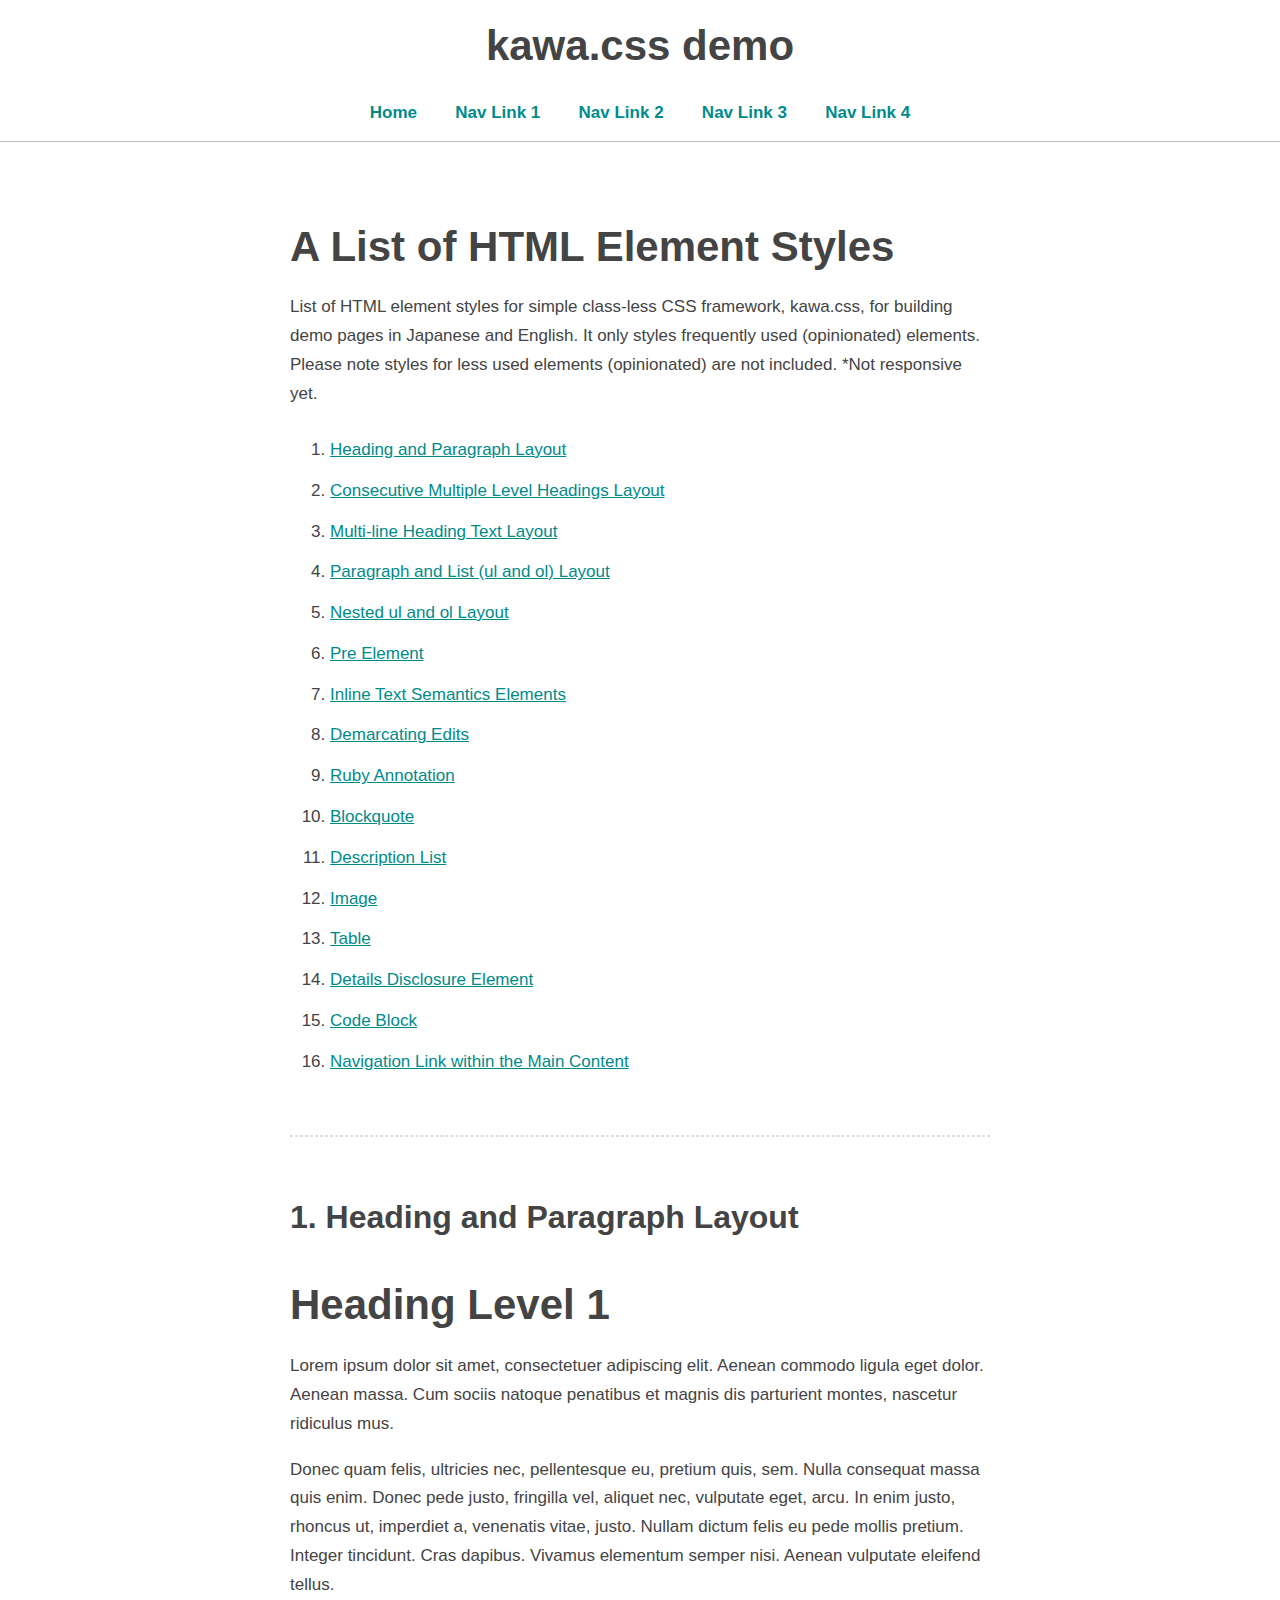
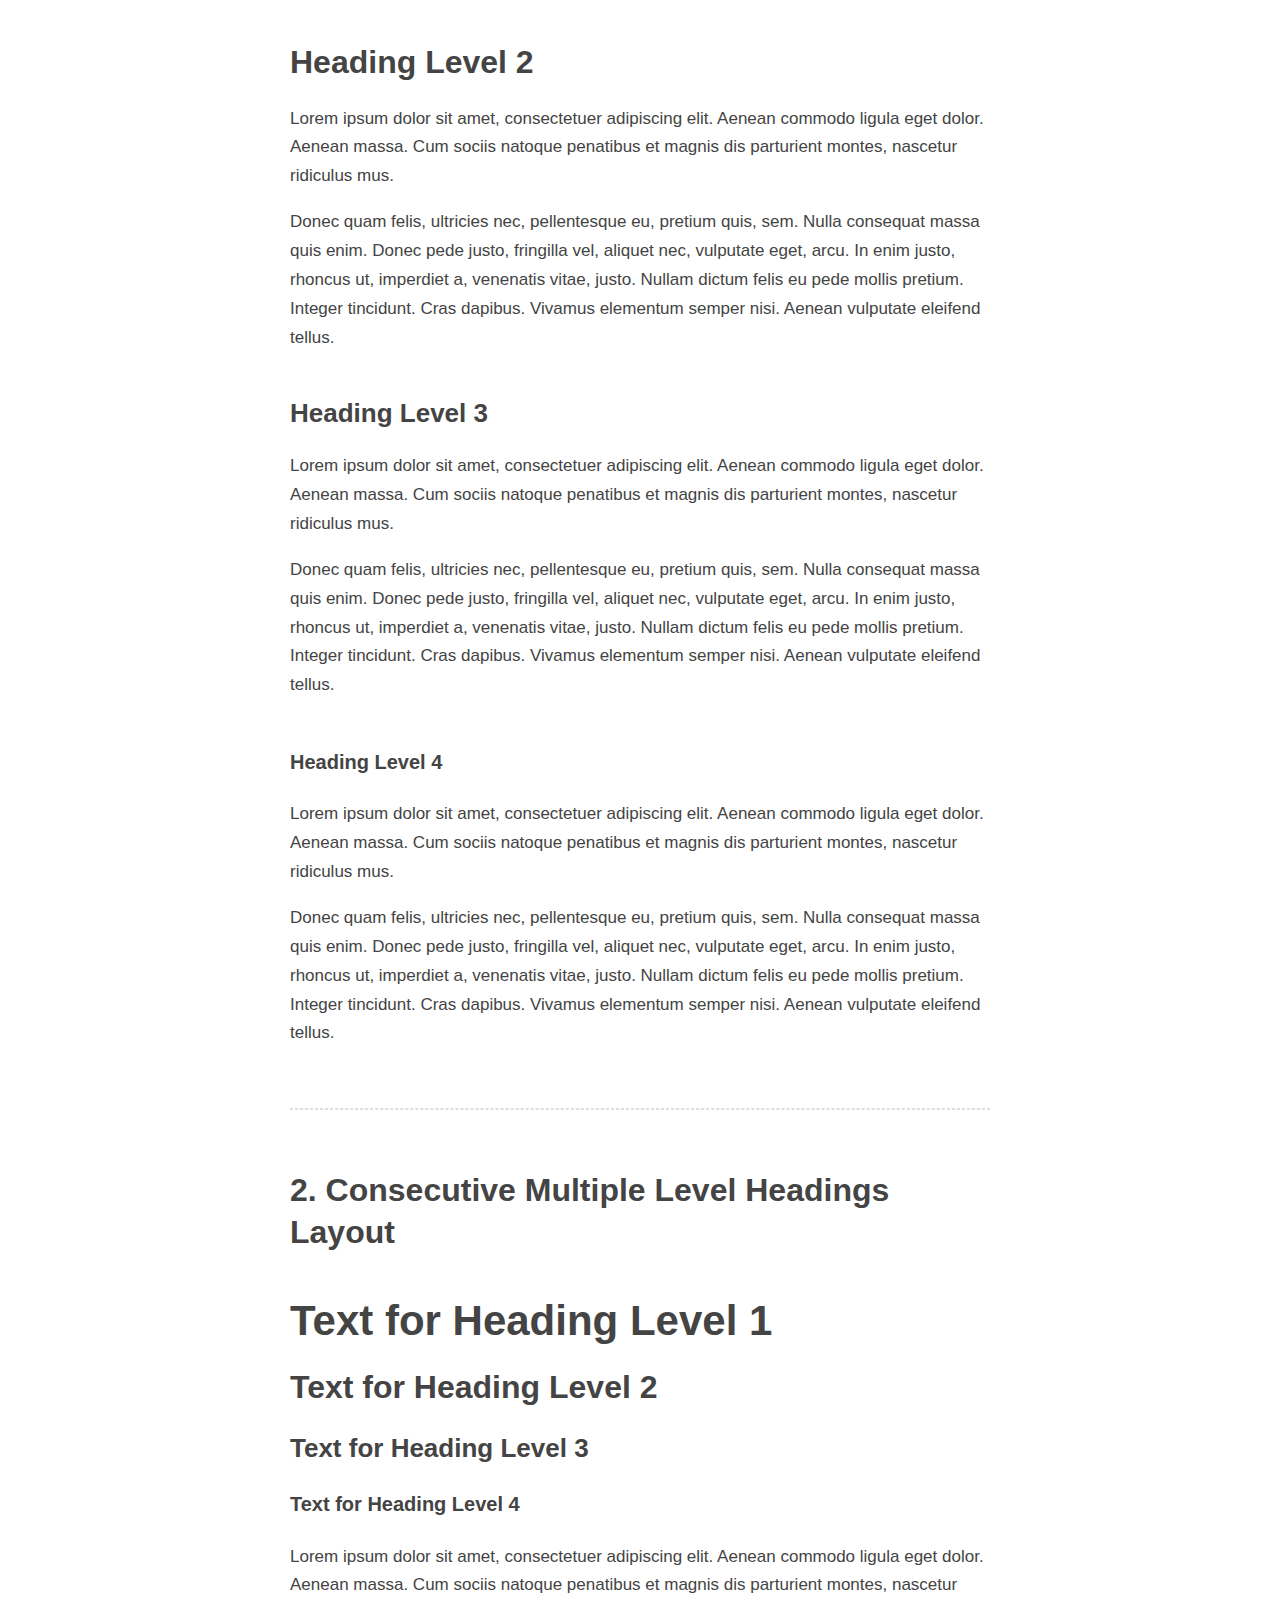
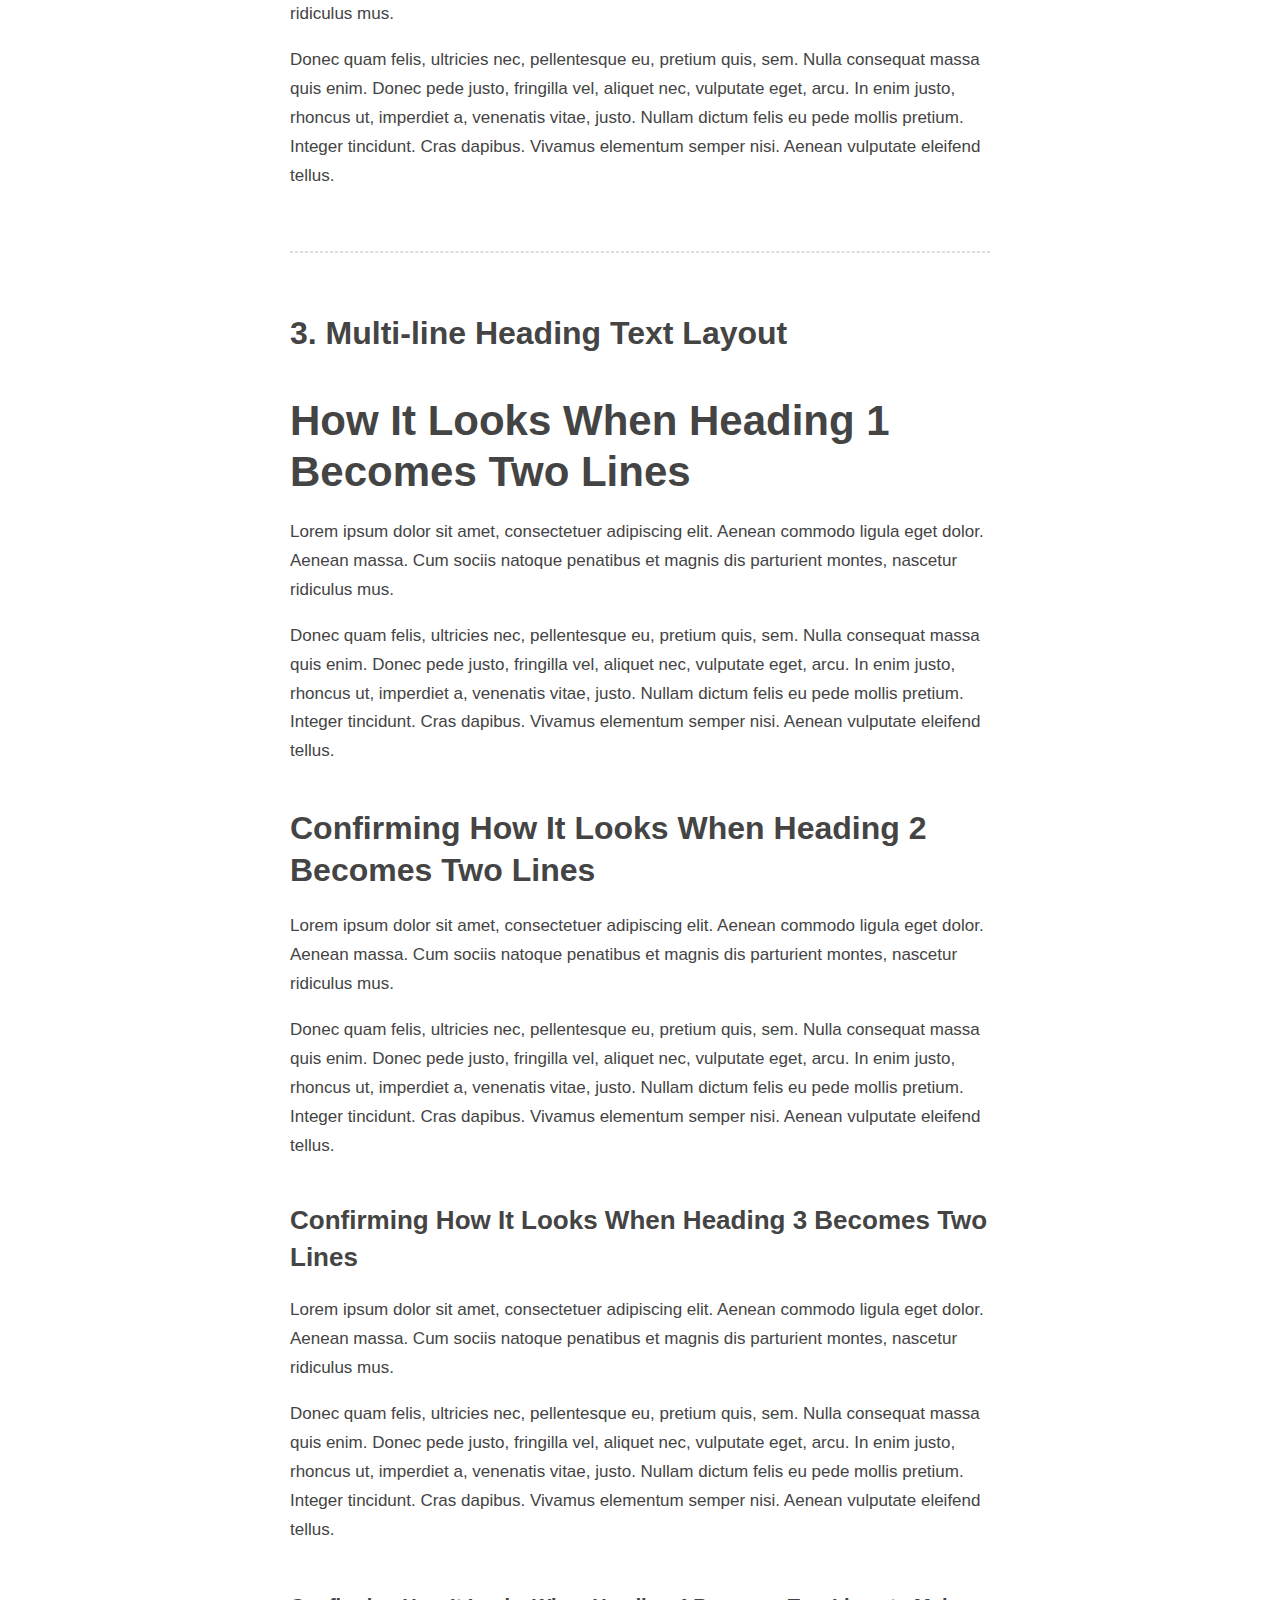
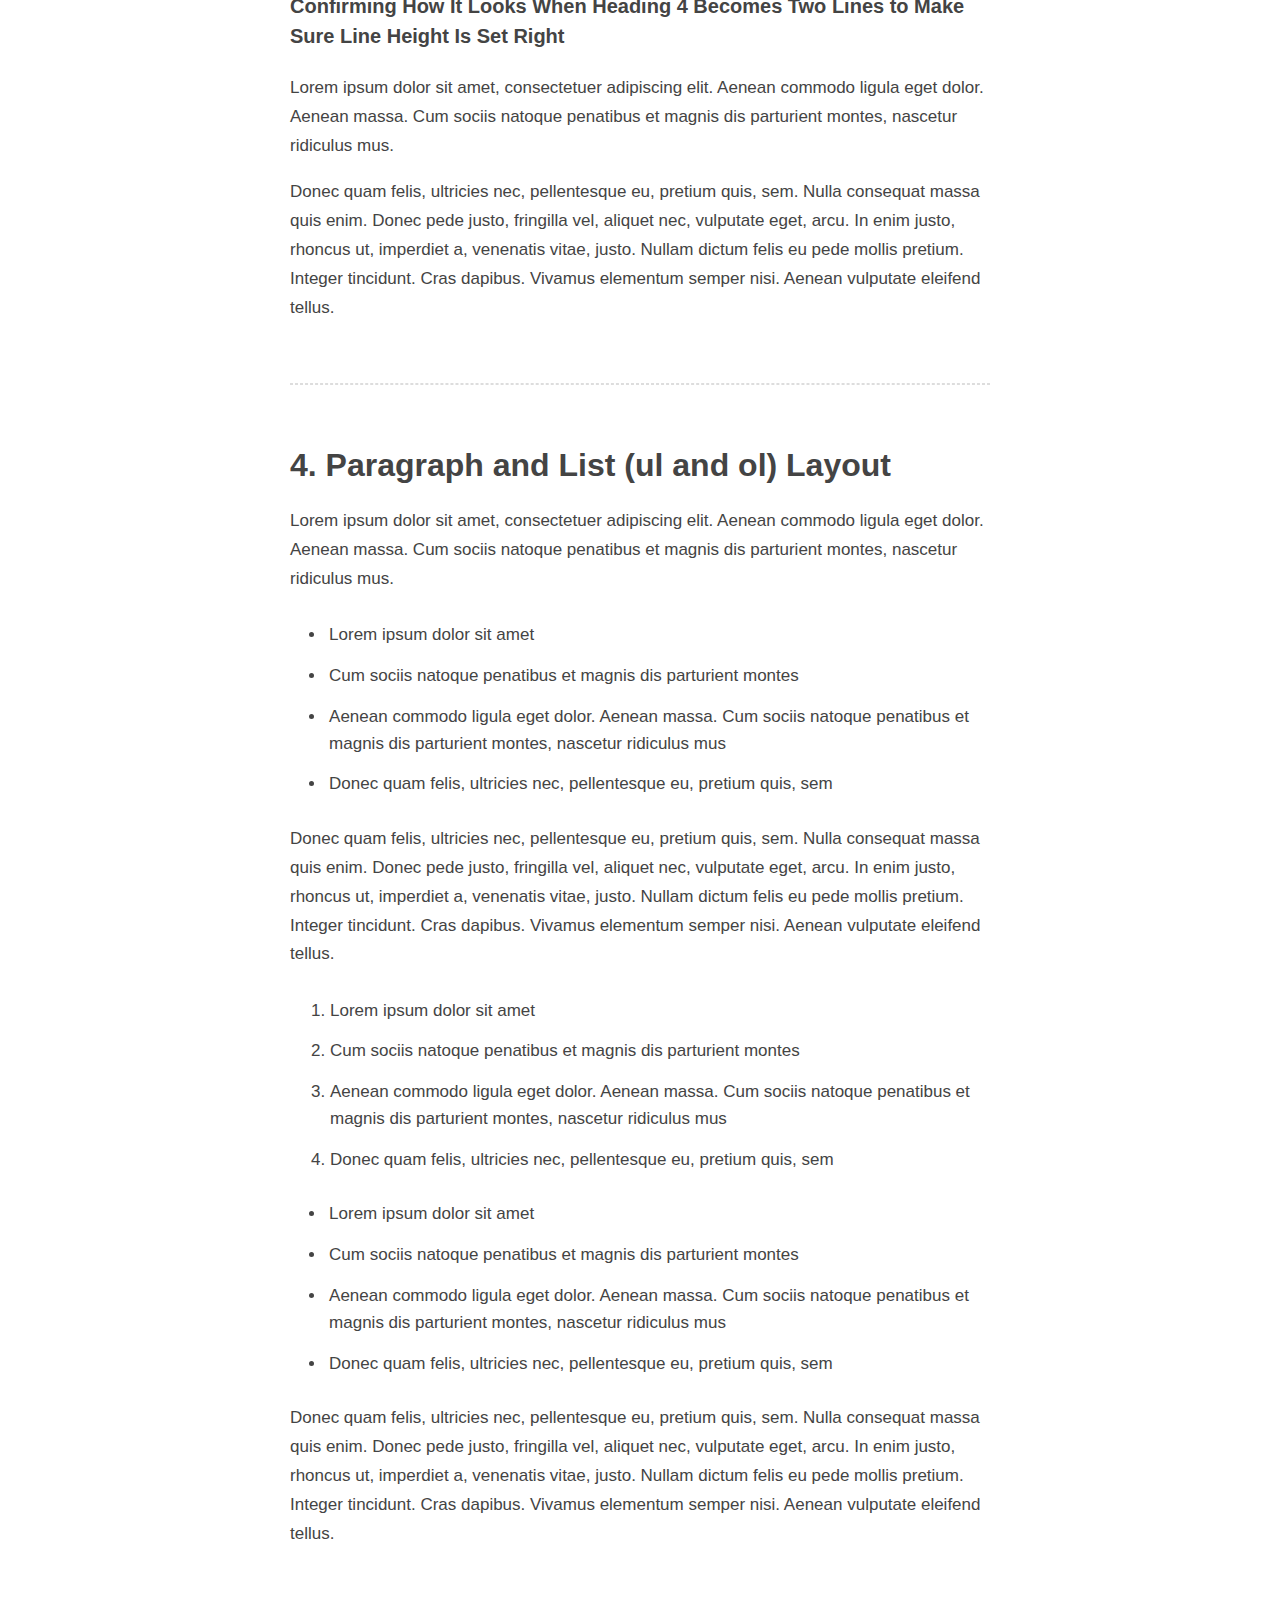
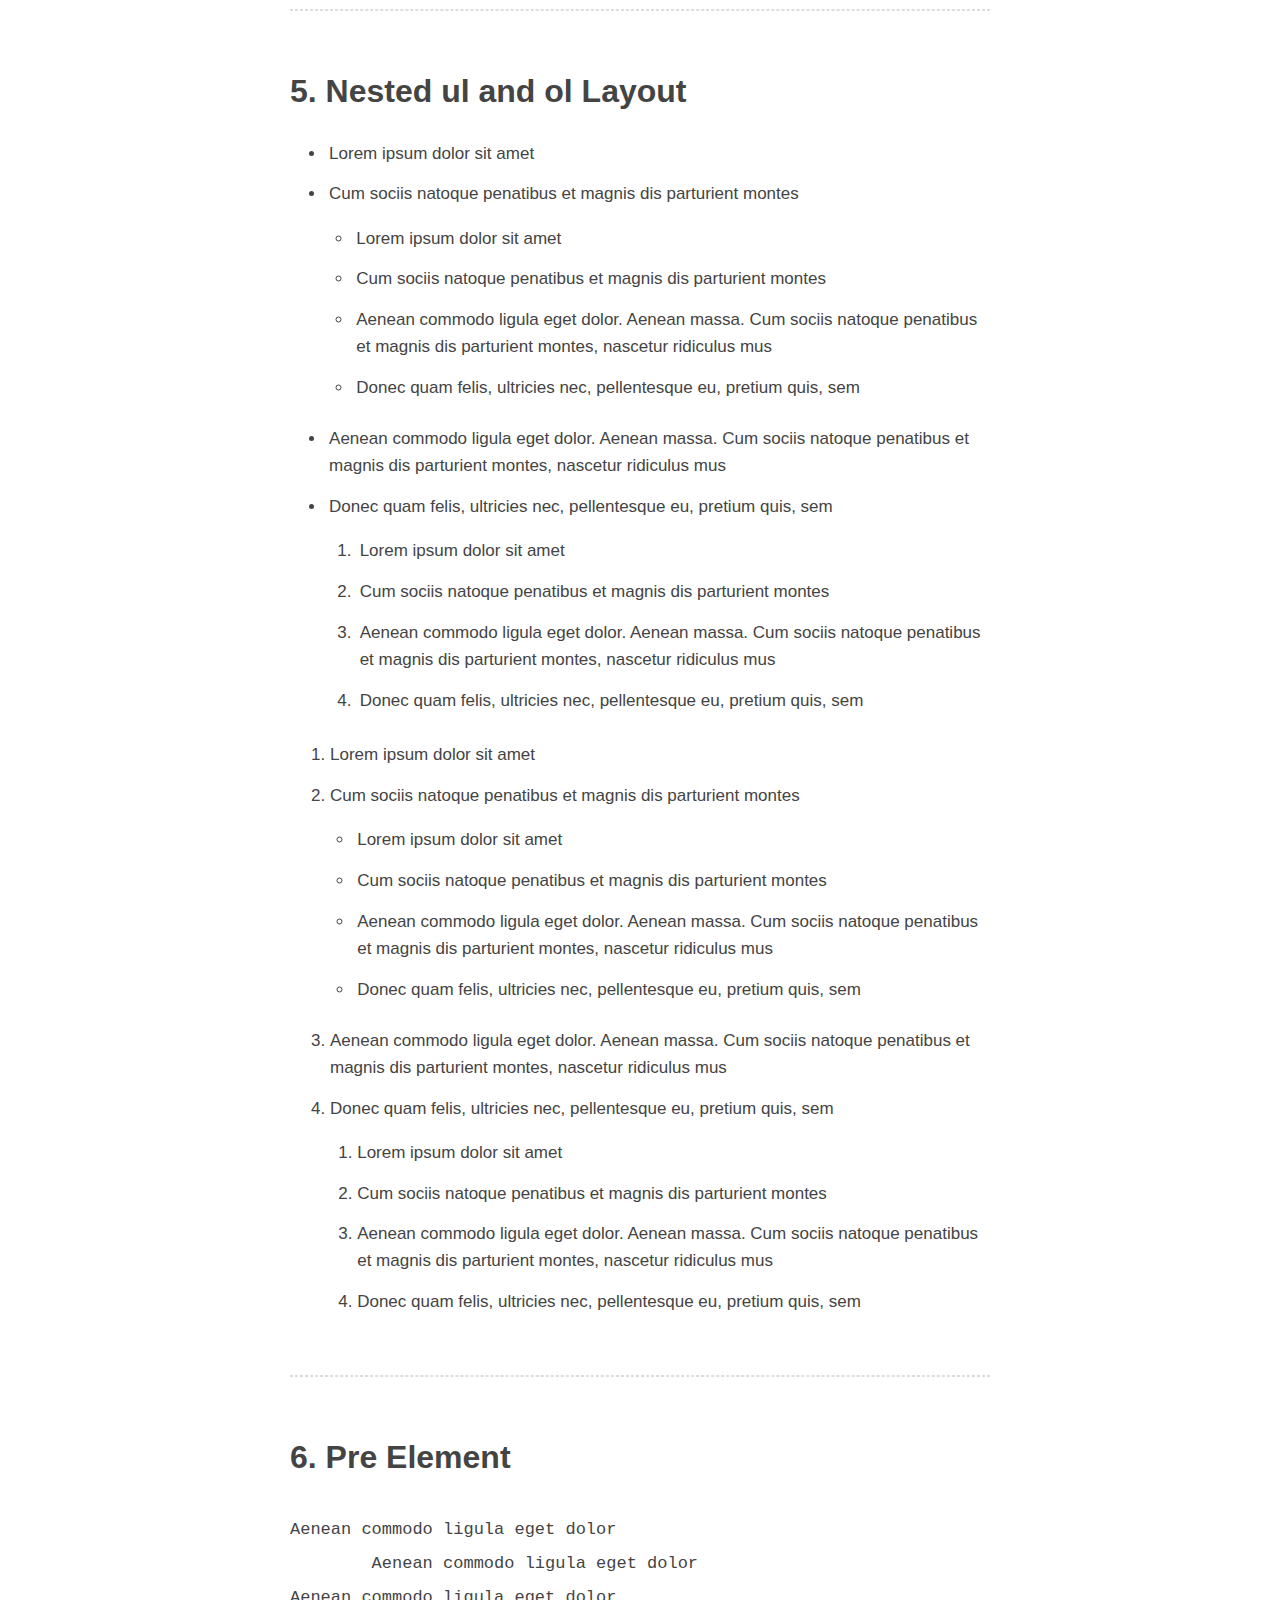
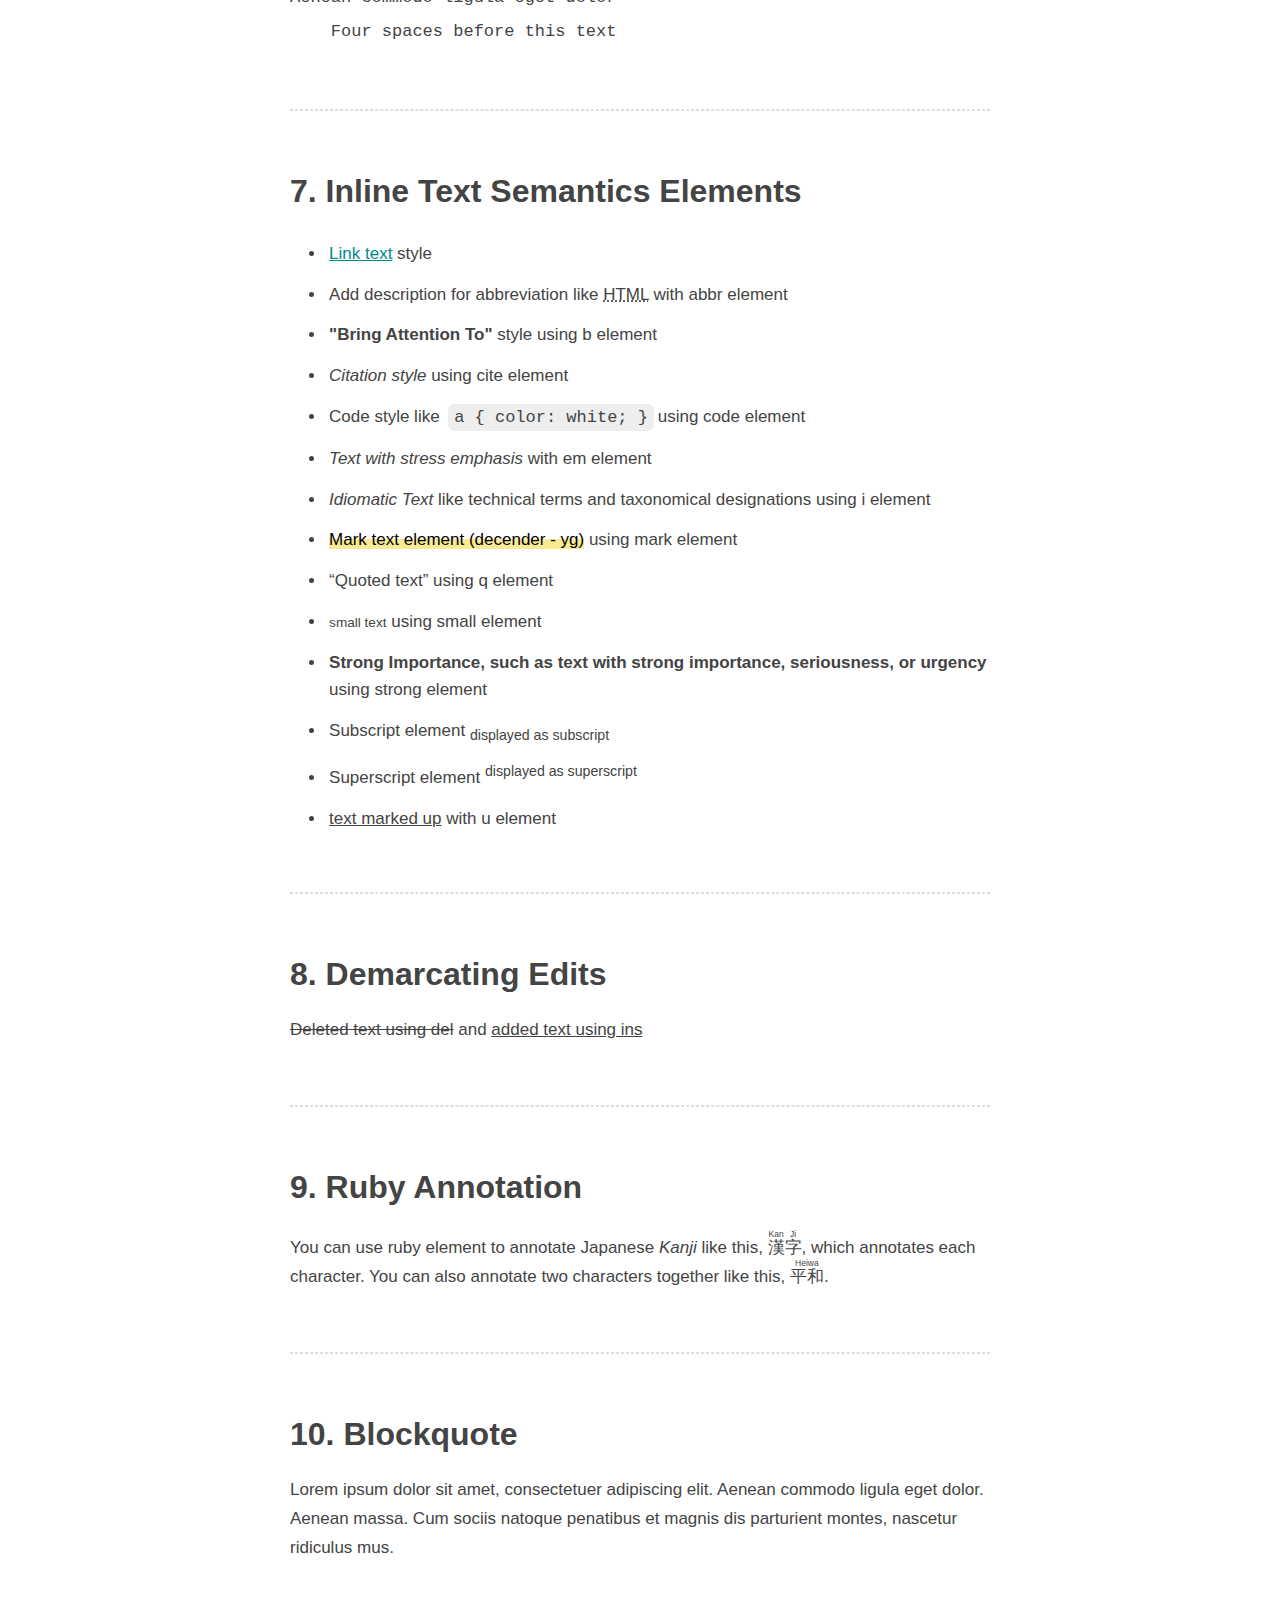
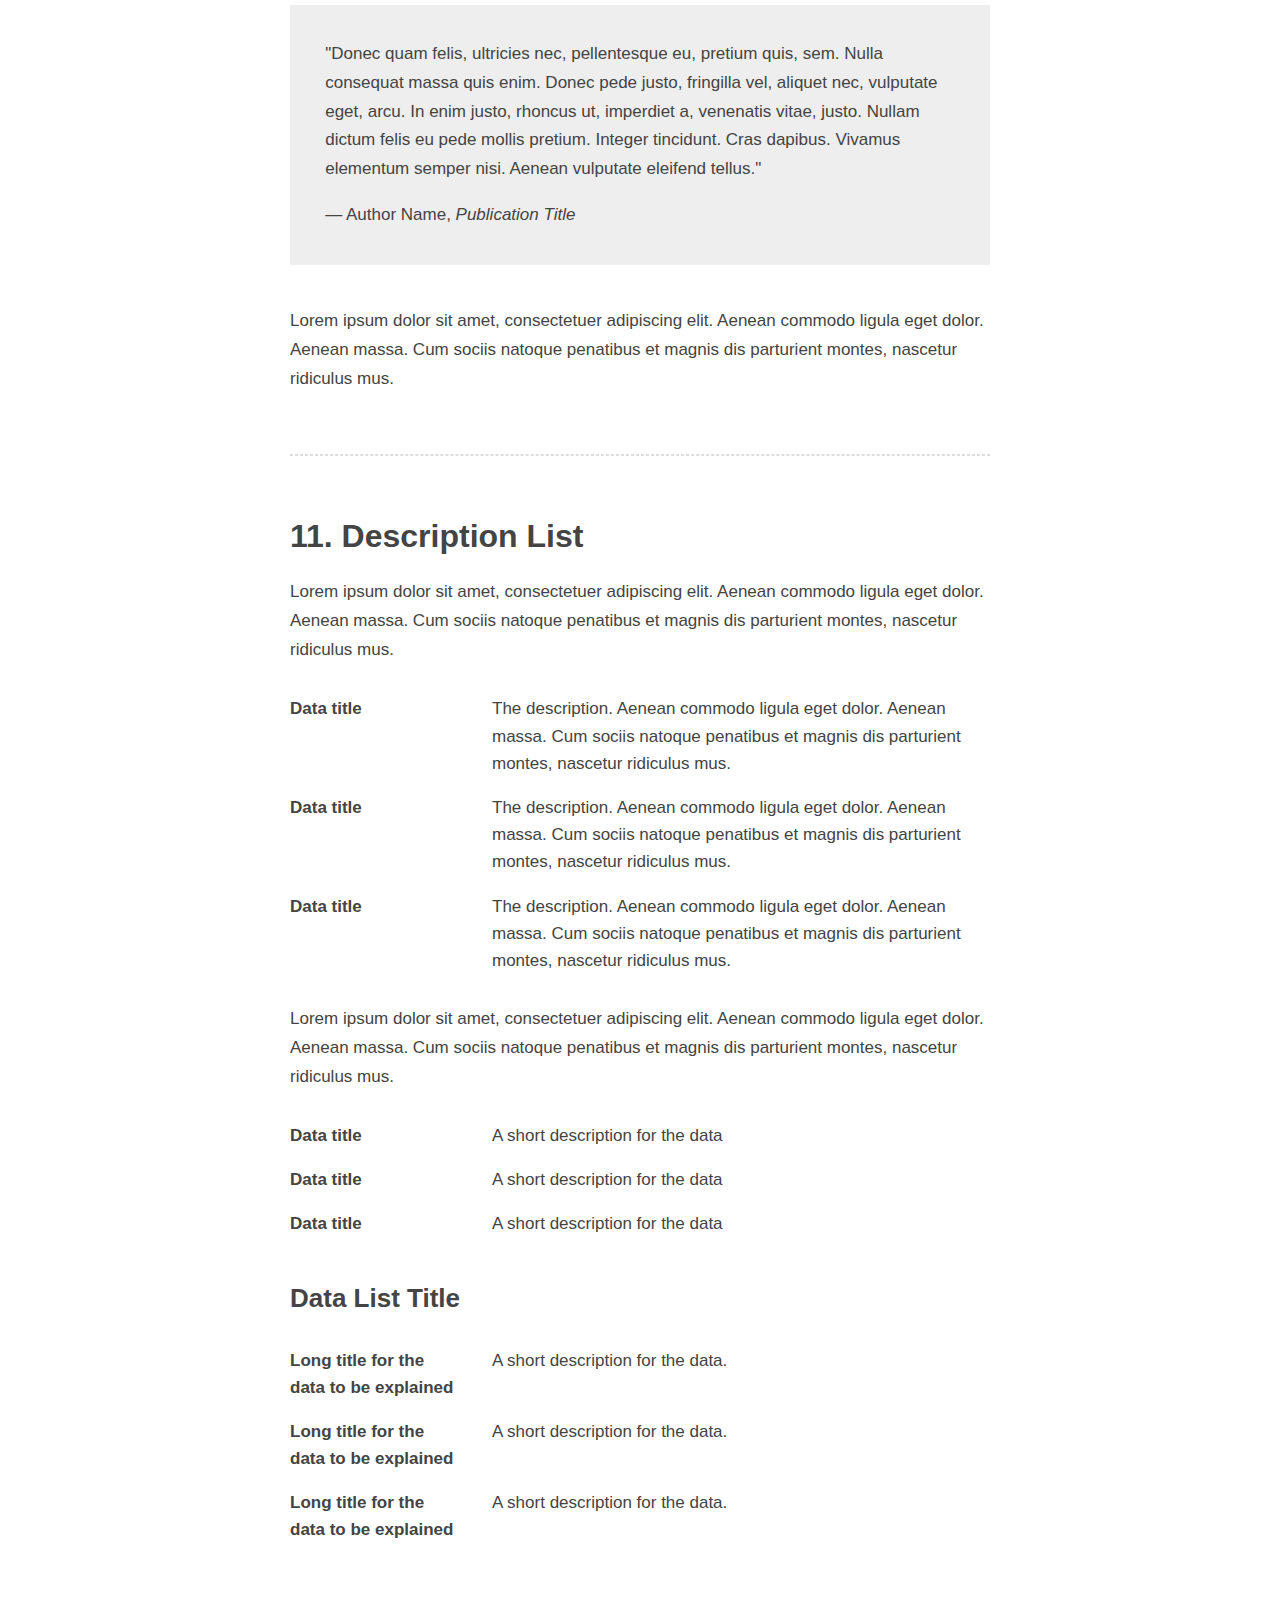
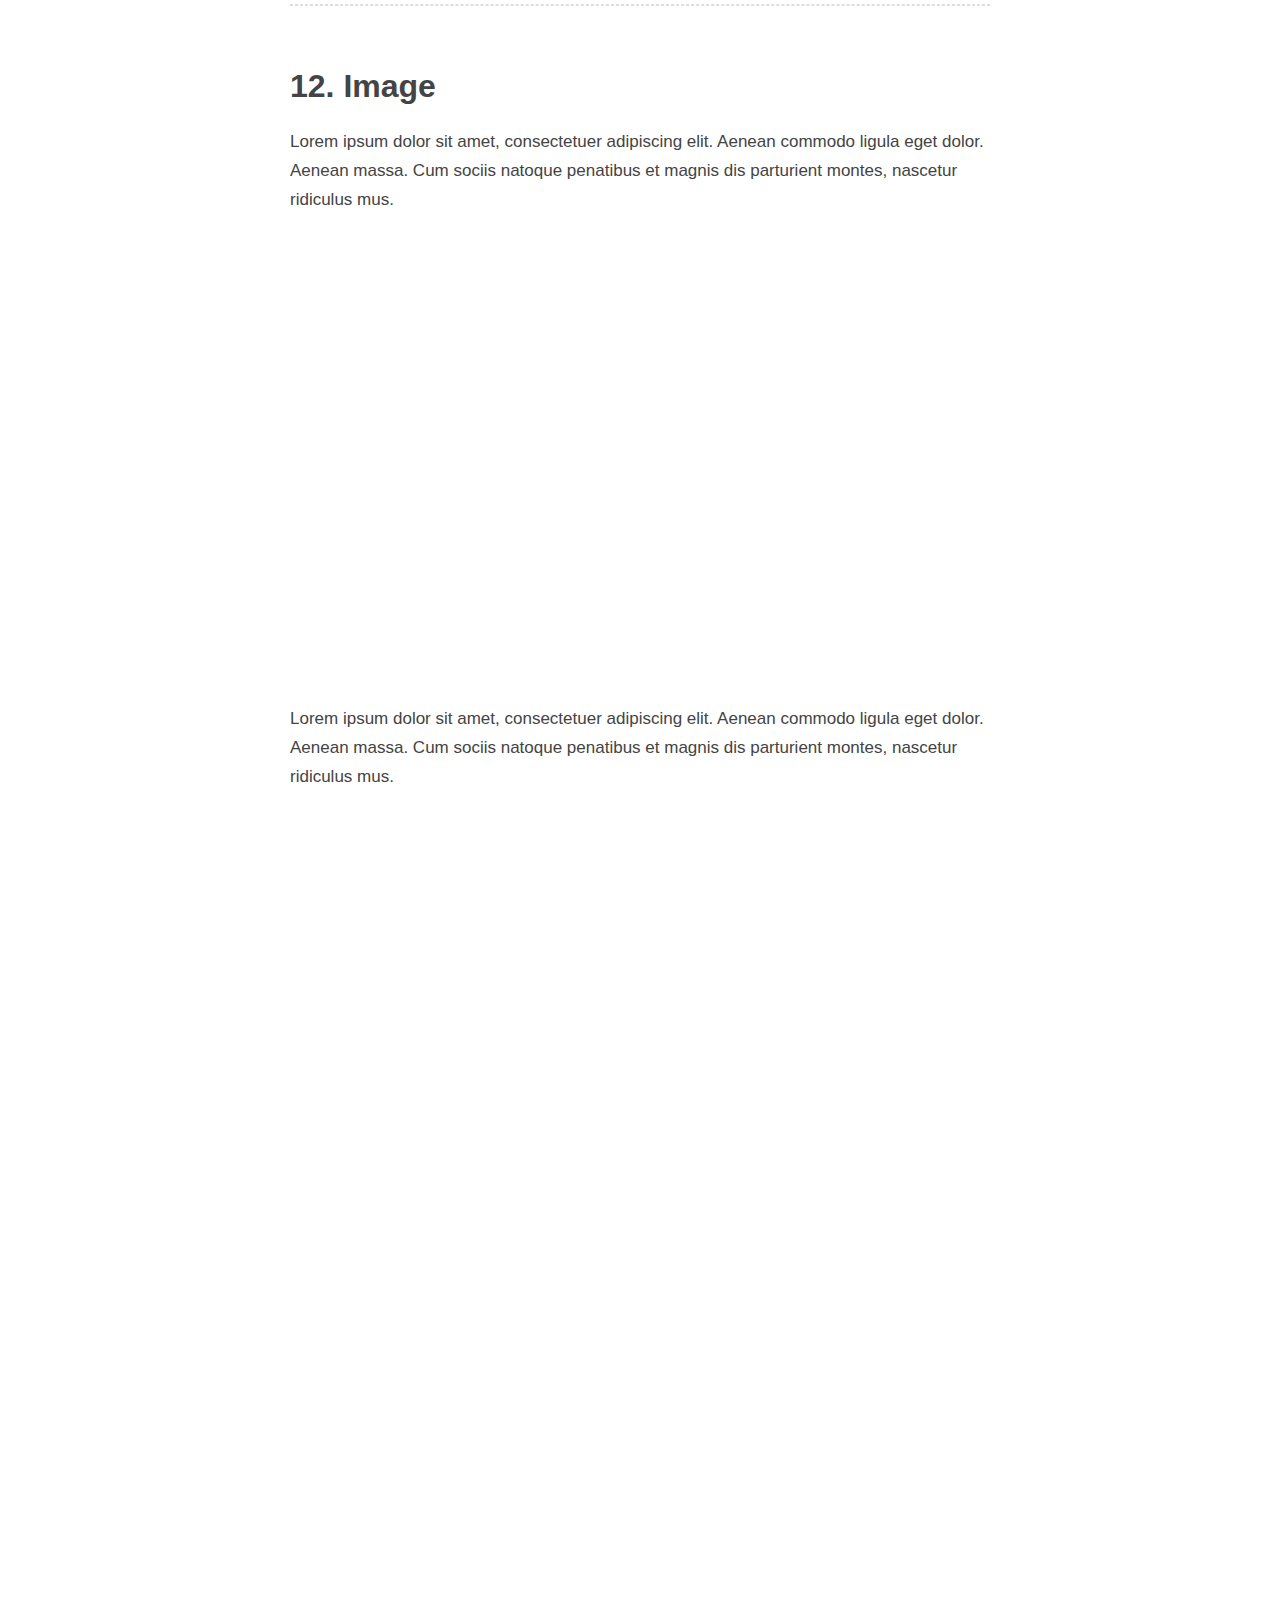
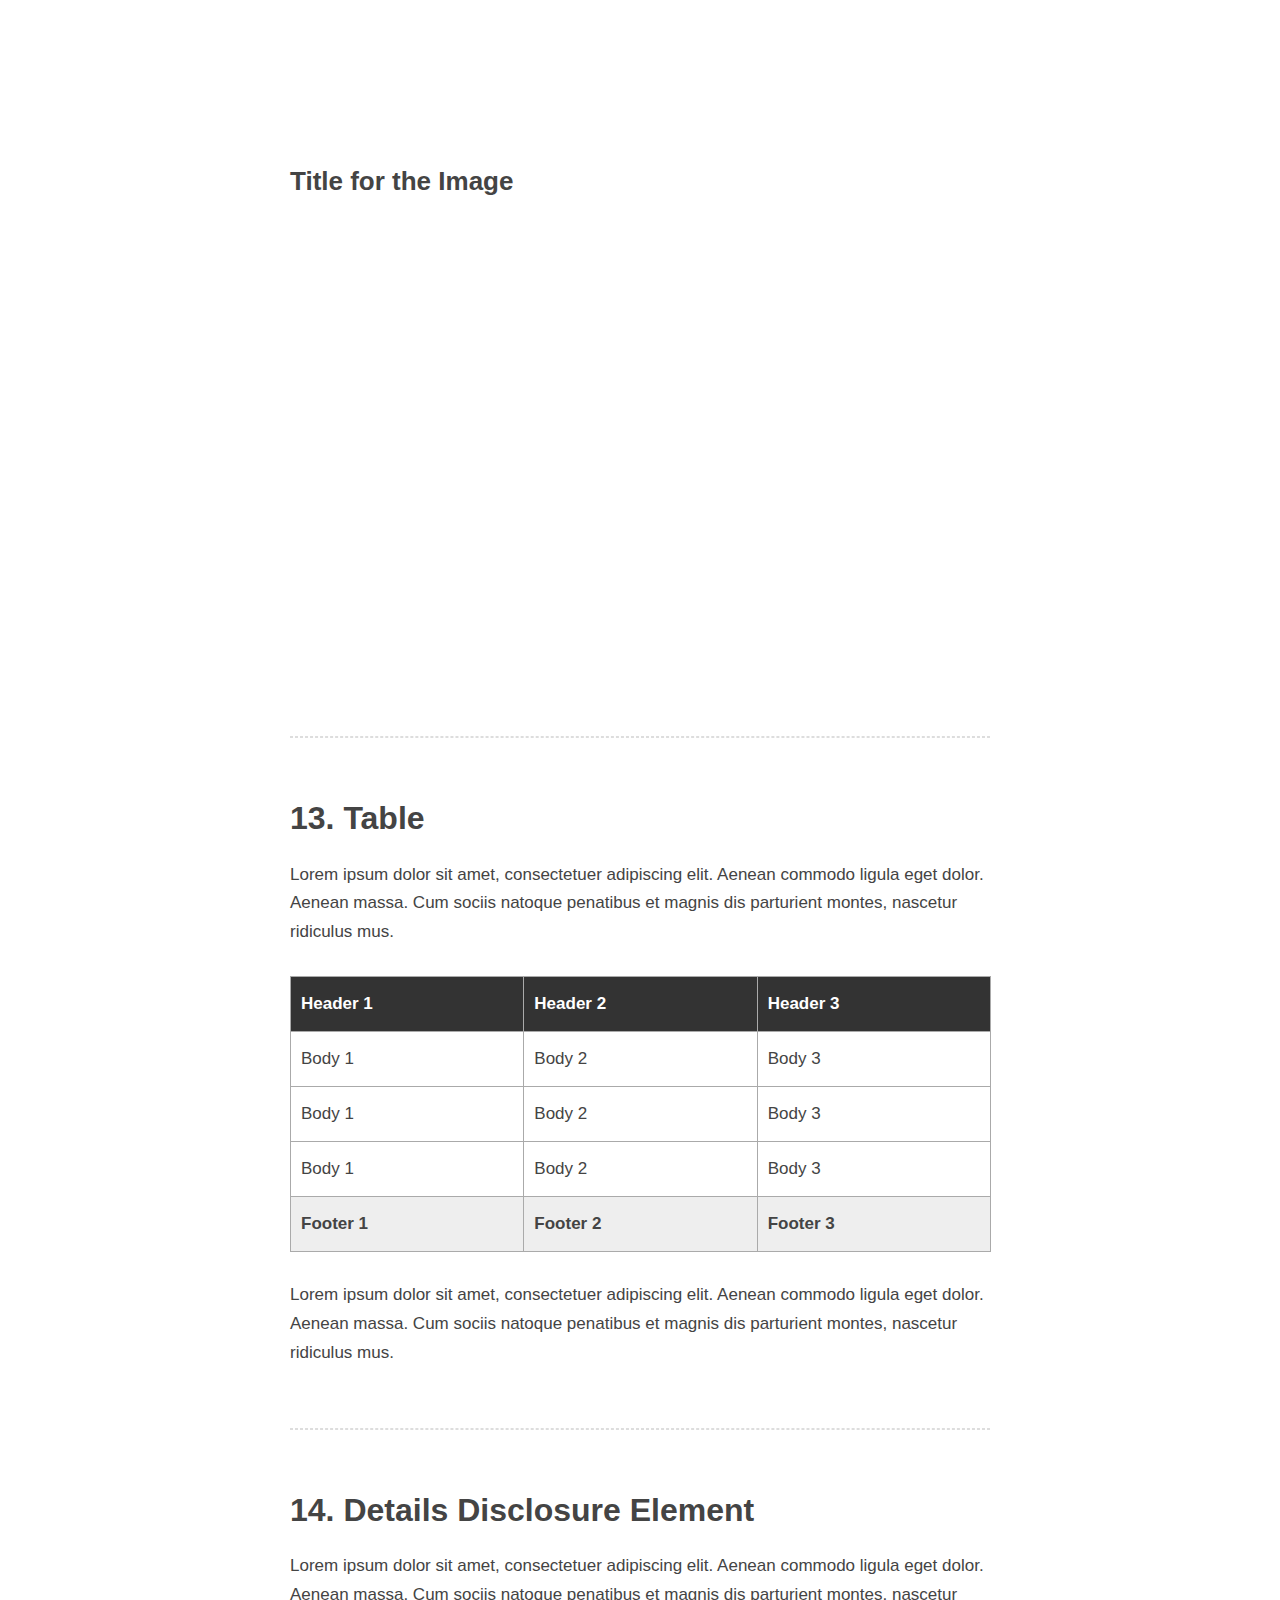
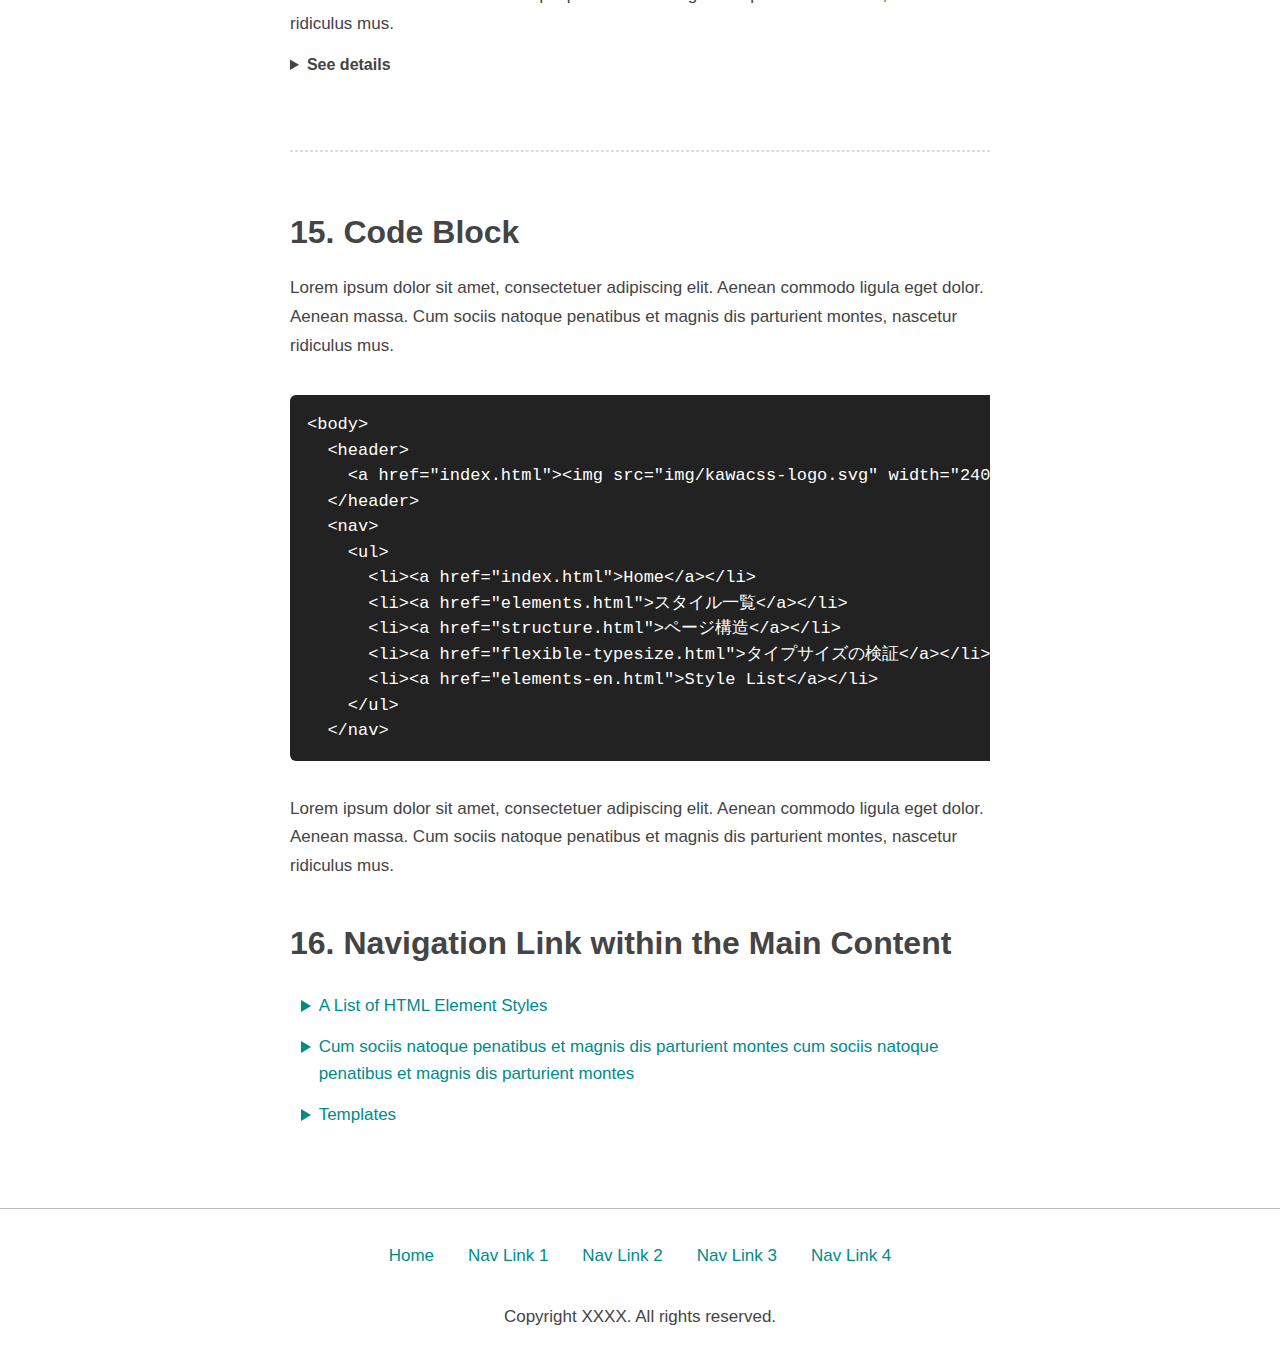
<file: demo-en.html>
<!DOCTYPE html>
<html lang="en">
<head>
	<meta charset="UTF-8">
	<meta name="viewport" content="width=device-width,initial-scale=1">
  <title>A List of HTML Element Styles - kawa.css</title>
  <link rel="stylesheet" href="css/kawa.min.css">
</head>
<body>
  <header>
    <h1>kawa.css demo</h1>
  </header>
  <nav>
    <ul>
      <li><a href="#">Home</a></li>
      <li><a href="#">Nav Link 1</a></li>
      <li><a href="#">Nav Link 2</a></li>
      <li><a href="#">Nav Link 3</a></li>
      <li><a href="#">Nav Link 4</a></li>
    </ul>
  </nav>
  <main>
    <section>
      <h1>A List of HTML Element Styles</h1>
      <p>List of HTML element styles for simple class-less CSS framework, kawa.css, for building demo pages in Japanese and English. It only styles frequently used (opinionated) elements. Please note styles for less used elements (opinionated) are not included. *Not responsive yet.</p>
      <ol>
        <li><a href="#sec01">Heading and Paragraph Layout</a></li>
        <li><a href="#sec02">Consecutive Multiple Level Headings Layout</a></li>
        <li><a href="#sec03">Multi-line Heading Text Layout</a></li>
        <li><a href="#sec04">Paragraph and List (ul and ol) Layout</a></li>
        <li><a href="#sec05">Nested ul and ol Layout</a></li>
        <li><a href="#sec06">Pre Element</a></li>
        <li><a href="#sec07">Inline Text Semantics Elements</a></li>
        <li><a href="#sec08">Demarcating Edits</a></li>
        <li><a href="#sec09">Ruby Annotation</a></li>
        <li><a href="#sec10">Blockquote</a></li>
        <li><a href="#sec11">Description List</a></li>
        <li><a href="#sec12">Image</a></li>
        <li><a href="#sec13">Table</a></li>
        <li><a href="#sec14">Details Disclosure Element</a></li>
        <li><a href="#sec15">Code Block</a></li>
        <li><a href="#sec16">Navigation Link within the Main Content</a></li>
      </ol>
      <hr>
      <h2 id="sec01">1. Heading and Paragraph Layout</h2>
      <h1>Heading Level 1</h1>
      <p>Lorem ipsum dolor sit amet, consectetuer adipiscing elit. Aenean commodo ligula eget dolor. Aenean massa. Cum sociis natoque penatibus et magnis dis parturient montes, nascetur ridiculus mus.</p>
      <p>Donec quam felis, ultricies nec, pellentesque eu, pretium quis, sem. Nulla consequat massa quis enim. Donec pede justo, fringilla vel, aliquet nec, vulputate eget, arcu. In enim justo, rhoncus ut, imperdiet a, venenatis vitae, justo. Nullam dictum felis eu pede mollis pretium. Integer tincidunt. Cras dapibus. Vivamus elementum semper nisi. Aenean vulputate eleifend tellus.</p>
      <h2>Heading Level 2</h2>
      <p>Lorem ipsum dolor sit amet, consectetuer adipiscing elit. Aenean commodo ligula eget dolor. Aenean massa. Cum sociis natoque penatibus et magnis dis parturient montes, nascetur ridiculus mus.</p>
      <p>Donec quam felis, ultricies nec, pellentesque eu, pretium quis, sem. Nulla consequat massa quis enim. Donec pede justo, fringilla vel, aliquet nec, vulputate eget, arcu. In enim justo, rhoncus ut, imperdiet a, venenatis vitae, justo. Nullam dictum felis eu pede mollis pretium. Integer tincidunt. Cras dapibus. Vivamus elementum semper nisi. Aenean vulputate eleifend tellus.</p>
      <h3>Heading Level 3</h3>
      <p>Lorem ipsum dolor sit amet, consectetuer adipiscing elit. Aenean commodo ligula eget dolor. Aenean massa. Cum sociis natoque penatibus et magnis dis parturient montes, nascetur ridiculus mus.</p>
      <p>Donec quam felis, ultricies nec, pellentesque eu, pretium quis, sem. Nulla consequat massa quis enim. Donec pede justo, fringilla vel, aliquet nec, vulputate eget, arcu. In enim justo, rhoncus ut, imperdiet a, venenatis vitae, justo. Nullam dictum felis eu pede mollis pretium. Integer tincidunt. Cras dapibus. Vivamus elementum semper nisi. Aenean vulputate eleifend tellus.</p>
      <h4>Heading Level 4</h4>
      <p>Lorem ipsum dolor sit amet, consectetuer adipiscing elit. Aenean commodo ligula eget dolor. Aenean massa. Cum sociis natoque penatibus et magnis dis parturient montes, nascetur ridiculus mus.</p>
      <p>Donec quam felis, ultricies nec, pellentesque eu, pretium quis, sem. Nulla consequat massa quis enim. Donec pede justo, fringilla vel, aliquet nec, vulputate eget, arcu. In enim justo, rhoncus ut, imperdiet a, venenatis vitae, justo. Nullam dictum felis eu pede mollis pretium. Integer tincidunt. Cras dapibus. Vivamus elementum semper nisi. Aenean vulputate eleifend tellus.</p>
      <hr>
      <h2 id="sec02">2. Consecutive Multiple Level Headings Layout</h2>
      <h1>Text for Heading Level 1</h1>
      <h2>Text for Heading Level 2</h2>
      <h3>Text for Heading Level 3</h3>
      <h4>Text for Heading Level 4</h4>
      <p>Lorem ipsum dolor sit amet, consectetuer adipiscing elit. Aenean commodo ligula eget dolor. Aenean massa. Cum sociis natoque penatibus et magnis dis parturient montes, nascetur ridiculus mus.</p>
      <p>Donec quam felis, ultricies nec, pellentesque eu, pretium quis, sem. Nulla consequat massa quis enim. Donec pede justo, fringilla vel, aliquet nec, vulputate eget, arcu. In enim justo, rhoncus ut, imperdiet a, venenatis vitae, justo. Nullam dictum felis eu pede mollis pretium. Integer tincidunt. Cras dapibus. Vivamus elementum semper nisi. Aenean vulputate eleifend tellus.</p>
      <hr>
      <h2 id="sec03">3. Multi-line Heading Text Layout</h2>
      <h1>How It Looks When Heading 1 Becomes Two Lines</h1>
      <p>Lorem ipsum dolor sit amet, consectetuer adipiscing elit. Aenean commodo ligula eget dolor. Aenean massa. Cum sociis natoque penatibus et magnis dis parturient montes, nascetur ridiculus mus.</p>
      <p>Donec quam felis, ultricies nec, pellentesque eu, pretium quis, sem. Nulla consequat massa quis enim. Donec pede justo, fringilla vel, aliquet nec, vulputate eget, arcu. In enim justo, rhoncus ut, imperdiet a, venenatis vitae, justo. Nullam dictum felis eu pede mollis pretium. Integer tincidunt. Cras dapibus. Vivamus elementum semper nisi. Aenean vulputate eleifend tellus.</p>
      <h2>Confirming How It Looks When Heading 2 Becomes Two Lines</h2>
      <p>Lorem ipsum dolor sit amet, consectetuer adipiscing elit. Aenean commodo ligula eget dolor. Aenean massa. Cum sociis natoque penatibus et magnis dis parturient montes, nascetur ridiculus mus.</p>
      <p>Donec quam felis, ultricies nec, pellentesque eu, pretium quis, sem. Nulla consequat massa quis enim. Donec pede justo, fringilla vel, aliquet nec, vulputate eget, arcu. In enim justo, rhoncus ut, imperdiet a, venenatis vitae, justo. Nullam dictum felis eu pede mollis pretium. Integer tincidunt. Cras dapibus. Vivamus elementum semper nisi. Aenean vulputate eleifend tellus.</p>
      <h3>Confirming How It Looks When Heading 3 Becomes Two Lines</h3>
      <p>Lorem ipsum dolor sit amet, consectetuer adipiscing elit. Aenean commodo ligula eget dolor. Aenean massa. Cum sociis natoque penatibus et magnis dis parturient montes, nascetur ridiculus mus.</p>
      <p>Donec quam felis, ultricies nec, pellentesque eu, pretium quis, sem. Nulla consequat massa quis enim. Donec pede justo, fringilla vel, aliquet nec, vulputate eget, arcu. In enim justo, rhoncus ut, imperdiet a, venenatis vitae, justo. Nullam dictum felis eu pede mollis pretium. Integer tincidunt. Cras dapibus. Vivamus elementum semper nisi. Aenean vulputate eleifend tellus.</p>
      <h4>Confirming How It Looks When Heading 4 Becomes Two Lines to Make Sure Line Height Is Set Right</h4>
      <p>Lorem ipsum dolor sit amet, consectetuer adipiscing elit. Aenean commodo ligula eget dolor. Aenean massa. Cum sociis natoque penatibus et magnis dis parturient montes, nascetur ridiculus mus.</p>
      <p>Donec quam felis, ultricies nec, pellentesque eu, pretium quis, sem. Nulla consequat massa quis enim. Donec pede justo, fringilla vel, aliquet nec, vulputate eget, arcu. In enim justo, rhoncus ut, imperdiet a, venenatis vitae, justo. Nullam dictum felis eu pede mollis pretium. Integer tincidunt. Cras dapibus. Vivamus elementum semper nisi. Aenean vulputate eleifend tellus.</p>
      <hr>
      <h2 id="sec04">4. Paragraph and List (ul and ol) Layout</h2>
      <p>Lorem ipsum dolor sit amet, consectetuer adipiscing elit. Aenean commodo ligula eget dolor. Aenean massa. Cum sociis natoque penatibus et magnis dis parturient montes, nascetur ridiculus mus.</p>
      <ul>
        <li>Lorem ipsum dolor sit amet</li>
        <li>Cum sociis natoque penatibus et magnis dis parturient montes</li>
        <li>Aenean commodo ligula eget dolor. Aenean massa. Cum sociis natoque penatibus et magnis dis parturient montes, nascetur ridiculus mus</li>
        <li>Donec quam felis, ultricies nec, pellentesque eu, pretium quis, sem</li>
      </ul>
      <p>Donec quam felis, ultricies nec, pellentesque eu, pretium quis, sem. Nulla consequat massa quis enim. Donec pede justo, fringilla vel, aliquet nec, vulputate eget, arcu. In enim justo, rhoncus ut, imperdiet a, venenatis vitae, justo. Nullam dictum felis eu pede mollis pretium. Integer tincidunt. Cras dapibus. Vivamus elementum semper nisi. Aenean vulputate eleifend tellus.</p>
      <ol>
        <li>Lorem ipsum dolor sit amet</li>
        <li>Cum sociis natoque penatibus et magnis dis parturient montes</li>
        <li>Aenean commodo ligula eget dolor. Aenean massa. Cum sociis natoque penatibus et magnis dis parturient montes, nascetur ridiculus mus</li>
        <li>Donec quam felis, ultricies nec, pellentesque eu, pretium quis, sem</li>
      </ol>
      <ul>
        <li>Lorem ipsum dolor sit amet</li>
        <li>Cum sociis natoque penatibus et magnis dis parturient montes</li>
        <li>Aenean commodo ligula eget dolor. Aenean massa. Cum sociis natoque penatibus et magnis dis parturient montes, nascetur ridiculus mus</li>
        <li>Donec quam felis, ultricies nec, pellentesque eu, pretium quis, sem</li>
      </ul>
      <p>Donec quam felis, ultricies nec, pellentesque eu, pretium quis, sem. Nulla consequat massa quis enim. Donec pede justo, fringilla vel, aliquet nec, vulputate eget, arcu. In enim justo, rhoncus ut, imperdiet a, venenatis vitae, justo. Nullam dictum felis eu pede mollis pretium. Integer tincidunt. Cras dapibus. Vivamus elementum semper nisi. Aenean vulputate eleifend tellus.</p>
      <hr>
      <h2 id="sec05">5. Nested ul and ol Layout</h2>
      <ul>
        <li>Lorem ipsum dolor sit amet</li>
        <li>Cum sociis natoque penatibus et magnis dis parturient montes
          <ul>
            <li>Lorem ipsum dolor sit amet</li>
            <li>Cum sociis natoque penatibus et magnis dis parturient montes</li>
            <li>Aenean commodo ligula eget dolor. Aenean massa. Cum sociis natoque penatibus et magnis dis parturient montes, nascetur ridiculus mus</li>
            <li>Donec quam felis, ultricies nec, pellentesque eu, pretium quis, sem</li>
          </ul>
        </li>
        <li>Aenean commodo ligula eget dolor. Aenean massa. Cum sociis natoque penatibus et magnis dis parturient montes, nascetur ridiculus mus</li>
        <li>Donec quam felis, ultricies nec, pellentesque eu, pretium quis, sem
          <ol>
            <li>Lorem ipsum dolor sit amet</li>
            <li>Cum sociis natoque penatibus et magnis dis parturient montes</li>
            <li>Aenean commodo ligula eget dolor. Aenean massa. Cum sociis natoque penatibus et magnis dis parturient montes, nascetur ridiculus mus</li>
            <li>Donec quam felis, ultricies nec, pellentesque eu, pretium quis, sem</li>
          </ol>
        </li>
      </ul>
      <ol>
        <li>Lorem ipsum dolor sit amet</li>
        <li>Cum sociis natoque penatibus et magnis dis parturient montes
          <ul>
            <li>Lorem ipsum dolor sit amet</li>
            <li>Cum sociis natoque penatibus et magnis dis parturient montes</li>
            <li>Aenean commodo ligula eget dolor. Aenean massa. Cum sociis natoque penatibus et magnis dis parturient montes, nascetur ridiculus mus</li>
            <li>Donec quam felis, ultricies nec, pellentesque eu, pretium quis, sem</li>
          </ul>
        </li>
        <li>Aenean commodo ligula eget dolor. Aenean massa. Cum sociis natoque penatibus et magnis dis parturient montes, nascetur ridiculus mus</li>
        <li>Donec quam felis, ultricies nec, pellentesque eu, pretium quis, sem
          <ol>
            <li>Lorem ipsum dolor sit amet</li>
            <li>Cum sociis natoque penatibus et magnis dis parturient montes</li>
            <li>Aenean commodo ligula eget dolor. Aenean massa. Cum sociis natoque penatibus et magnis dis parturient montes, nascetur ridiculus mus</li>
            <li>Donec quam felis, ultricies nec, pellentesque eu, pretium quis, sem</li>
          </ol>
        </li>
      </ol>
      <hr>
      <h2 id="sec06">6. Pre Element</h2>
      <pre>Aenean commodo ligula eget dolor
        Aenean commodo ligula eget dolor
Aenean commodo ligula eget dolor
    Four spaces before this text</pre>
      <hr>
      <h2 id="sec07">7. Inline Text Semantics Elements</h2>
      <ul>
        <li><a href="https://developer.mozilla.org/en-US/docs/Web/HTML/Element">Link text</a> style</li>
        <li>Add description for abbreviation like <abbr title="Hypertext Markup Language">HTML</abbr> with abbr element</li>
        <li><b>"Bring Attention To"</b> style using b element</li>
        <li><cite>Citation style</cite> using cite element</li>
        <li>Code style like <code>a { color: white; }</code>using code element</li>
        <li><em>Text with stress emphasis</em> with em element</li>
        <li><i>Idiomatic Text</i> like technical terms and taxonomical designations using i element</li>
        <li><mark>Mark text element (decender - yg)</mark> using mark element</li>
        <li><q>Quoted text</q> using q element</li>
        <li><small>small text</small> using small element</li>
        <li><strong>Strong Importance, such as text with strong importance, seriousness, or urgency</strong> using strong element</li>
        <li>Subscript element <sub>displayed as subscript</sub></li>
        <li>Superscript element <sup>displayed as superscript</sup></li>
        <li><u>text marked up</u> with u element</li>
      </ul>
      <hr>
      <h2 id="sec08">8. Demarcating Edits</h2>
      <p><del>Deleted text using del</del> and <ins>added text using ins</ins></p>
      <hr>
      <h2 id="sec09">9. Ruby Annotation</h2>
      <p>You can use ruby element to annotate Japanese <i>Kanji</i> like this, <ruby>漢<rp>(</rp><rt>Kan</rt><rp>)</rp>字<rp>(</rp><rt>Ji</rt><rp>)</rp></ruby>, which annotates each character. You can also annotate two characters together like this, <ruby>平和<rp>(</rp><rt>Heiwa</rt><rp>)</rp></ruby>.</p>
      <hr>
      <h2 id="sec10">10. Blockquote</h2>
      <p>Lorem ipsum dolor sit amet, consectetuer adipiscing elit. Aenean commodo ligula eget dolor. Aenean massa. Cum sociis natoque penatibus et magnis dis parturient montes, nascetur ridiculus mus.</p>
      <blockquote>
        <p>"Donec quam felis, ultricies nec, pellentesque eu, pretium quis, sem. Nulla consequat massa quis enim. Donec pede justo, fringilla vel, aliquet nec, vulputate eget, arcu. In enim justo, rhoncus ut, imperdiet a, venenatis vitae, justo. Nullam dictum felis eu pede mollis pretium. Integer tincidunt. Cras dapibus. Vivamus elementum semper nisi. Aenean vulputate eleifend tellus."</p>
        <p>&mdash; Author Name, <cite>Publication Title</cite></p>
      </blockquote>
      <p>Lorem ipsum dolor sit amet, consectetuer adipiscing elit. Aenean commodo ligula eget dolor. Aenean massa. Cum sociis natoque penatibus et magnis dis parturient montes, nascetur ridiculus mus.</p>
      <hr>
      <h2 id="sec11">11. Description List</h2>
      <p>Lorem ipsum dolor sit amet, consectetuer adipiscing elit. Aenean commodo ligula eget dolor. Aenean massa. Cum sociis natoque penatibus et magnis dis parturient montes, nascetur ridiculus mus.</p>
      <dl>
        <dt>Data title</dt>
        <dd>The description. Aenean commodo ligula eget dolor. Aenean massa. Cum sociis natoque penatibus et magnis dis parturient montes, nascetur ridiculus mus.</dd>
        <dt>Data title</dt>
        <dd>The description. Aenean commodo ligula eget dolor. Aenean massa. Cum sociis natoque penatibus et magnis dis parturient montes, nascetur ridiculus mus.</dd>
        <dt>Data title</dt>
        <dd>The description. Aenean commodo ligula eget dolor. Aenean massa. Cum sociis natoque penatibus et magnis dis parturient montes, nascetur ridiculus mus.</dd>
      </dl>
      <p>Lorem ipsum dolor sit amet, consectetuer adipiscing elit. Aenean commodo ligula eget dolor. Aenean massa. Cum sociis natoque penatibus et magnis dis parturient montes, nascetur ridiculus mus.</p>
      <dl>
        <dt>Data title</dt>
        <dd>A short description for the data</dd>
        <dt>Data title</dt>
        <dd>A short description for the data</dd>
        <dt>Data title</dt>
        <dd>A short description for the data</dd>
      </dl>
      <h3>Data List Title</h3>
      <dl>
        <dt>Long title for the data to be explained</dt>
        <dd>A short description for the data.</dd>
        <dt>Long title for the data to be explained</dt>
        <dd>A short description for the data.</dd>
        <dt>Long title for the data to be explained</dt>
        <dd>A short description for the data.</dd>
      </dl>
      <hr>
      <h2 id="sec12">12. Image</h2>
      <p>Lorem ipsum dolor sit amet, consectetuer adipiscing elit. Aenean commodo ligula eget dolor. Aenean massa. Cum sociis natoque penatibus et magnis dis parturient montes, nascetur ridiculus mus.</p>
      <img src="https://source.unsplash.com/bqkny17rS6o/800x480" width="800" height="480" loading="lazy" alt="">
      <p>Lorem ipsum dolor sit amet, consectetuer adipiscing elit. Aenean commodo ligula eget dolor. Aenean massa. Cum sociis natoque penatibus et magnis dis parturient montes, nascetur ridiculus mus.</p>
      <img src="https://source.unsplash.com/QnD1JHWG5B8/800x480" width="800" height="480" loading="lazy" alt="">
      <img src="https://source.unsplash.com/LUBvSohu6D0/800x480" width="800" height="480" loading="lazy" alt="">
      <h3>Title for the Image</h3>
      <img src="https://source.unsplash.com/SDoMyyylpnc/800x480" width="800" height="480" loading="lazy" alt="">
      <hr>
      <h2 id="sec13">13. Table</h2>
      <p>Lorem ipsum dolor sit amet, consectetuer adipiscing elit. Aenean commodo ligula eget dolor. Aenean massa. Cum sociis natoque penatibus et magnis dis parturient montes, nascetur ridiculus mus.</p>
      <figure>
        <table>
          <thead>
            <tr>
              <th>Header 1</th>
              <th>Header 2</th>
              <th>Header 3</th>
            </tr>
          </thead>
          <tbody>
            <tr>
              <td>Body 1</td>
              <td>Body 2</td>
              <td>Body 3</td>
            </tr>
            <tr>
              <td>Body 1</td>
              <td>Body 2</td>
              <td>Body 3</td>
            </tr>
            <tr>
              <td>Body 1</td>
              <td>Body 2</td>
              <td>Body 3</td>
            </tr>
          </tbody>
          <tfoot>
            <tr>
              <td>Footer 1</td>
              <td>Footer 2</td>
              <td>Footer 3</td>
            </tr>
          </tfoot>
        </table>
      </figure>
      <p>Lorem ipsum dolor sit amet, consectetuer adipiscing elit. Aenean commodo ligula eget dolor. Aenean massa. Cum sociis natoque penatibus et magnis dis parturient montes, nascetur ridiculus mus.</p>
      <hr>
      <h2 id="sec14">14. Details Disclosure Element</h2>
      <p>Lorem ipsum dolor sit amet, consectetuer adipiscing elit. Aenean commodo ligula eget dolor. Aenean massa. Cum sociis natoque penatibus et magnis dis parturient montes, nascetur ridiculus mus.</p>
      <details>
        <summary>See details</summary>
        <p>Deatils. Lorem ipsum dolor sit amet, consectetuer adipiscing elit. Aenean commodo ligula eget dolor. Aenean massa. Cum sociis natoque penatibus et magnis dis parturient montes, nascetur ridiculus mus.</p>
      </details>
      <hr>
      <h2 id="sec15">15. Code Block</h2>
      <p>Lorem ipsum dolor sit amet, consectetuer adipiscing elit. Aenean commodo ligula eget dolor. Aenean massa. Cum sociis natoque penatibus et magnis dis parturient montes, nascetur ridiculus mus.</p>
      <pre><code>&lt;body>
  &lt;header>
    &lt;a href="index.html">&lt;img src="img/kawacss-logo.svg" width="240" height="72" alt="kawa.css" class="logo">&lt;/a>
  &lt;/header>
  &lt;nav>
    &lt;ul>
      &lt;li>&lt;a href="index.html">Home&lt;/a>&lt;/li>
      &lt;li>&lt;a href="elements.html">スタイル一覧&lt;/a>&lt;/li>
      &lt;li>&lt;a href="structure.html">ページ構造&lt;/a>&lt;/li>
      &lt;li>&lt;a href="flexible-typesize.html">タイプサイズの検証&lt;/a>&lt;/li>
      &lt;li>&lt;a href="elements-en.html">Style List&lt;/a>&lt;/li>
    &lt;/ul>
  &lt;/nav></code></pre>
      <p>Lorem ipsum dolor sit amet, consectetuer adipiscing elit. Aenean commodo ligula eget dolor. Aenean massa. Cum sociis natoque penatibus et magnis dis parturient montes, nascetur ridiculus mus.</p>
      <h2 id="sec16">16. Navigation Link within the Main Content</h2>
      <nav>
        <ul>
          <li><a href="#">A List of HTML Element Styles</a></li>
          <li><a href="#">Cum sociis natoque penatibus et magnis dis parturient montes cum sociis natoque penatibus et magnis dis parturient montes</a></li>
          <li><a href="#">Templates</a></li>
        </ul>
      </nav>
    </section>
  </main>
  <footer>
    <nav>
      <ul>
        <li><a href="#">Home</a></li>
        <li><a href="#">Nav Link 1</a></li>
        <li><a href="#">Nav Link 2</a></li>
        <li><a href="#">Nav Link 3</a></li>
        <li><a href="#">Nav Link 4</a></li>
      </ul>
    </nav>
    <p>Copyright XXXX. All rights reserved.</p>
  </footer>
</body>
</html>
</file>
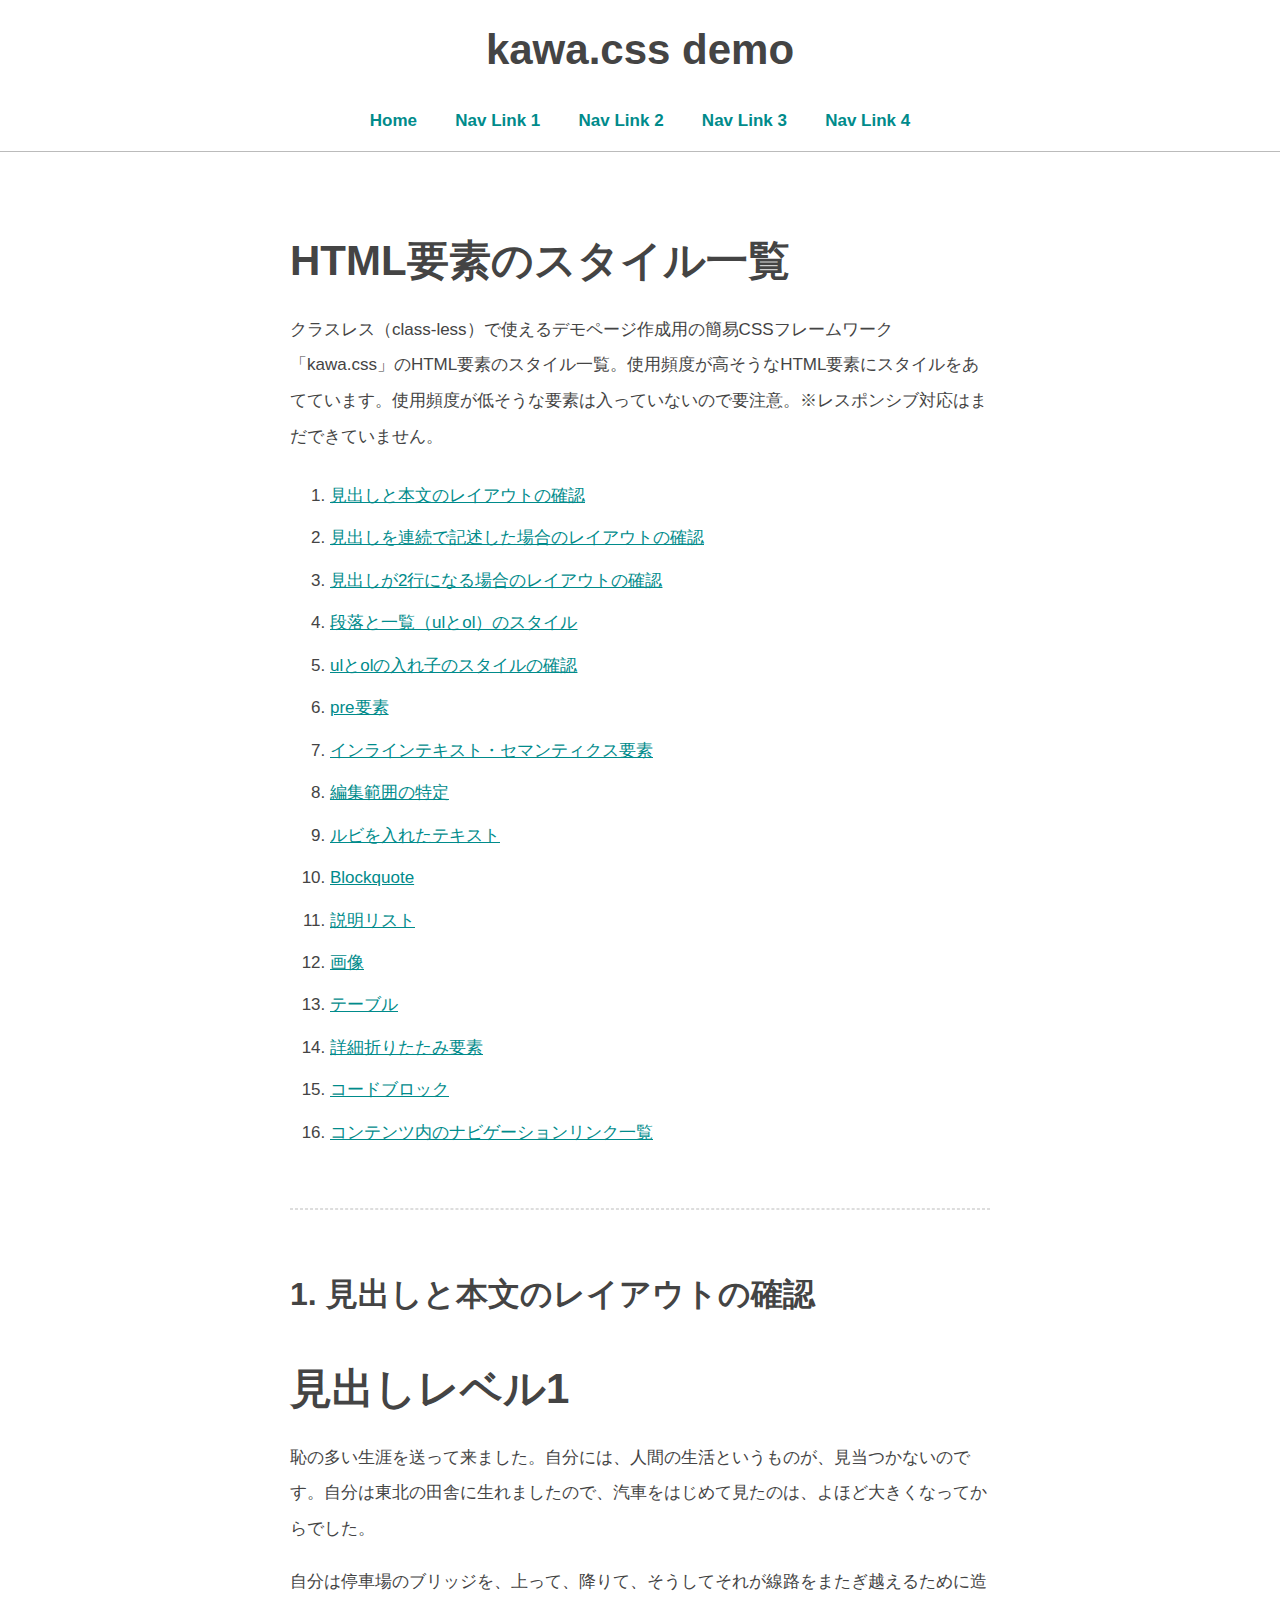
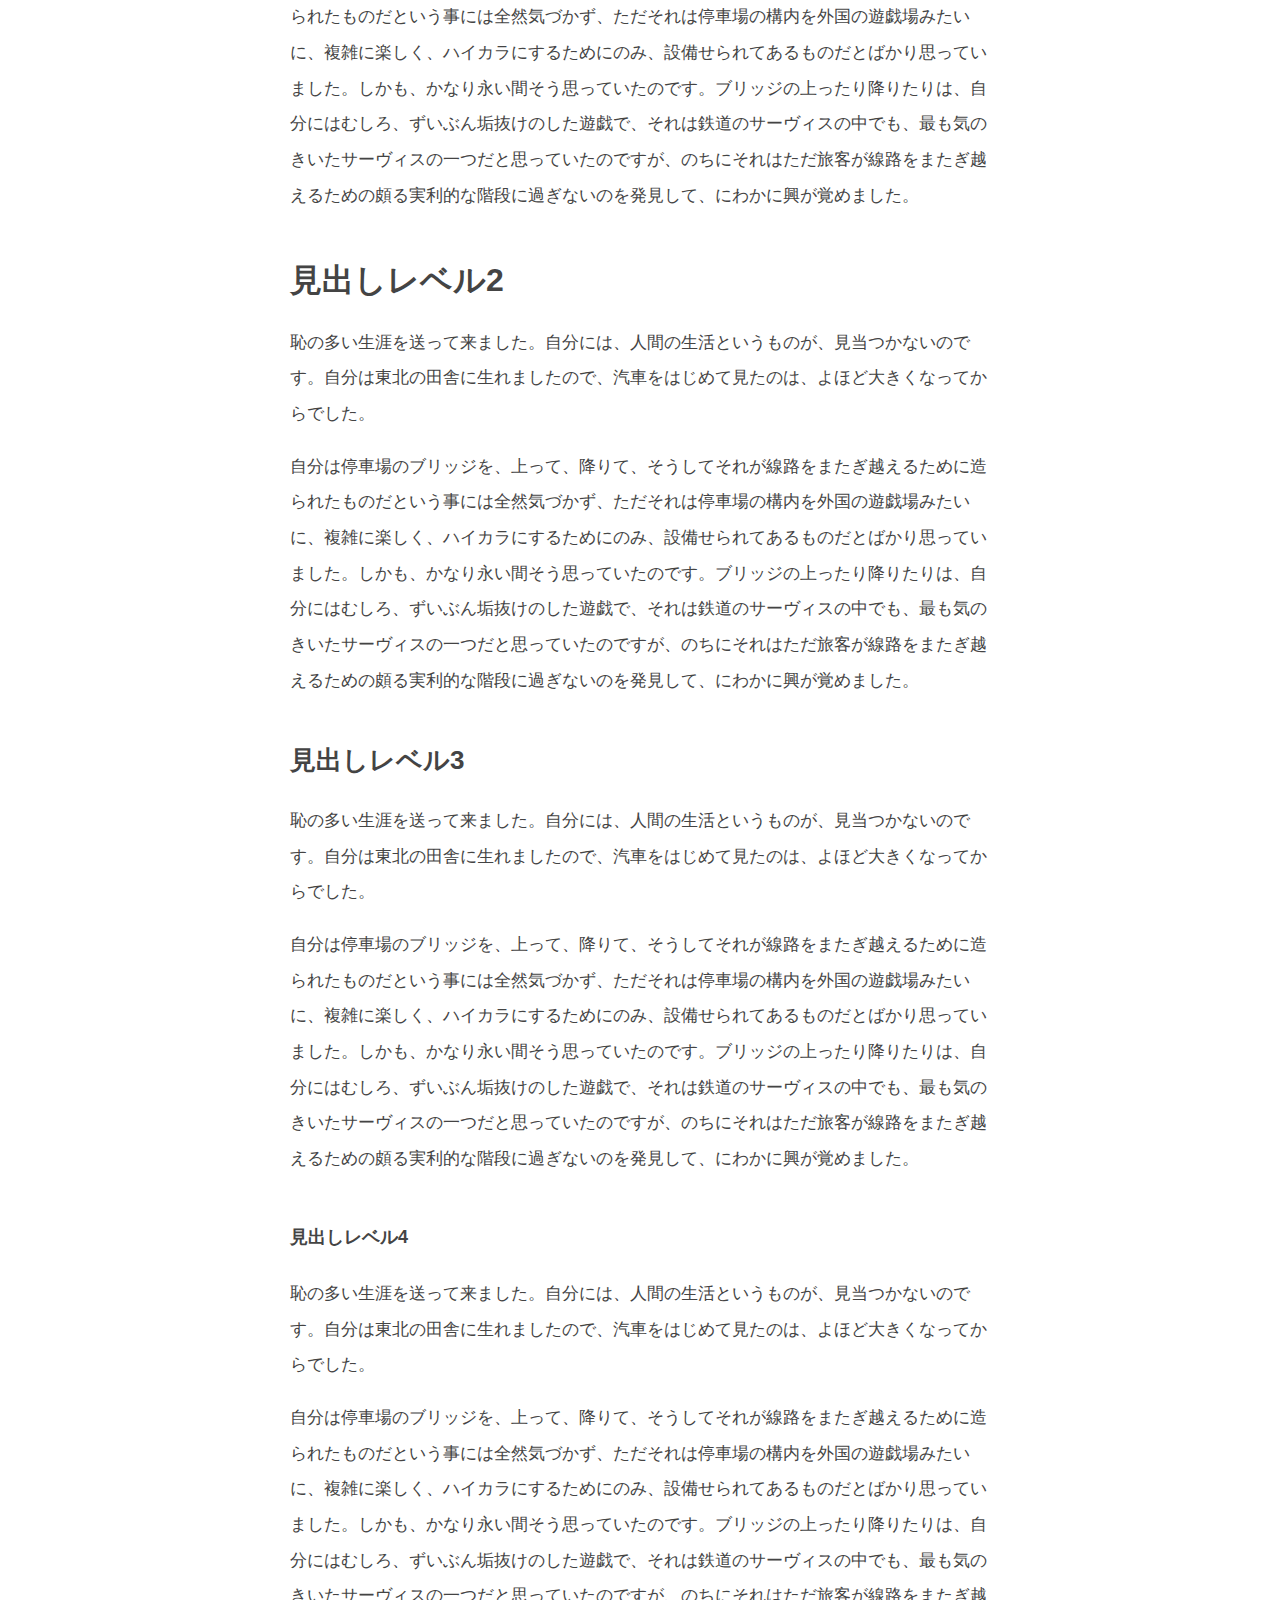
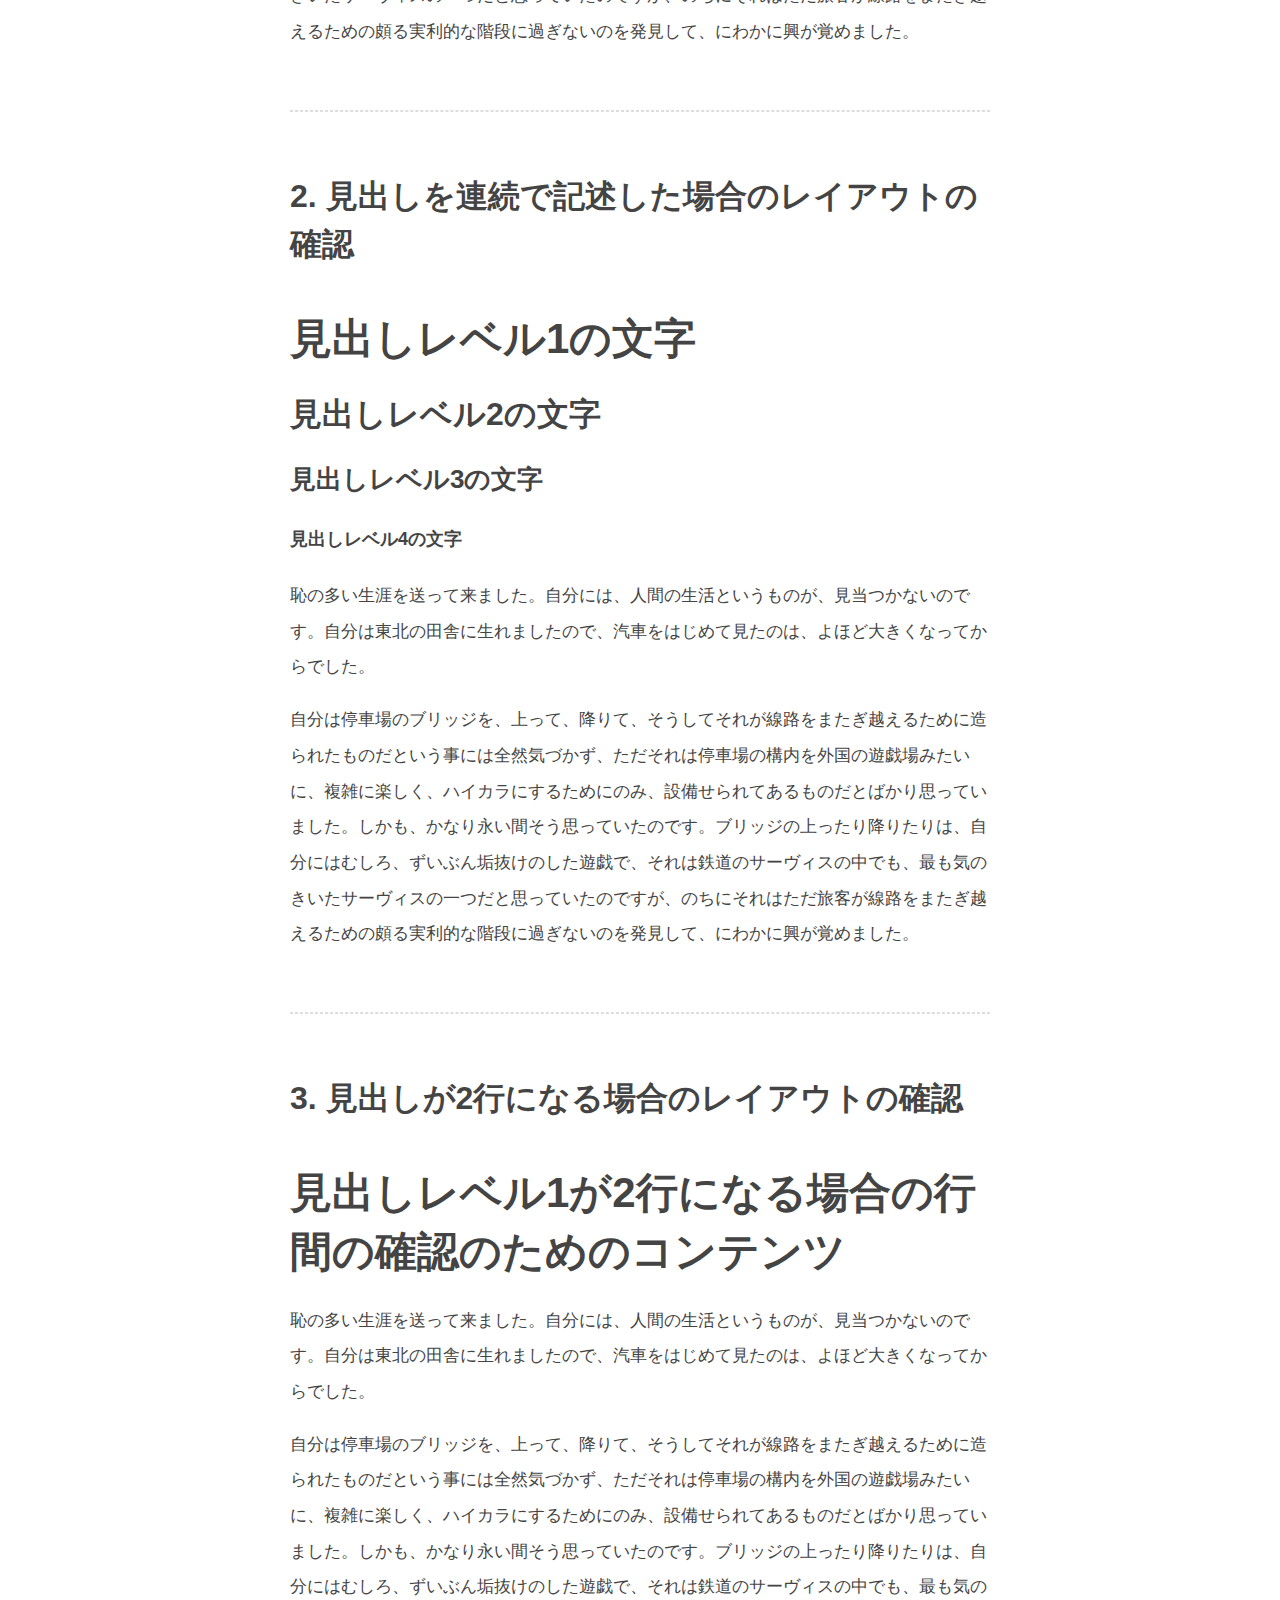
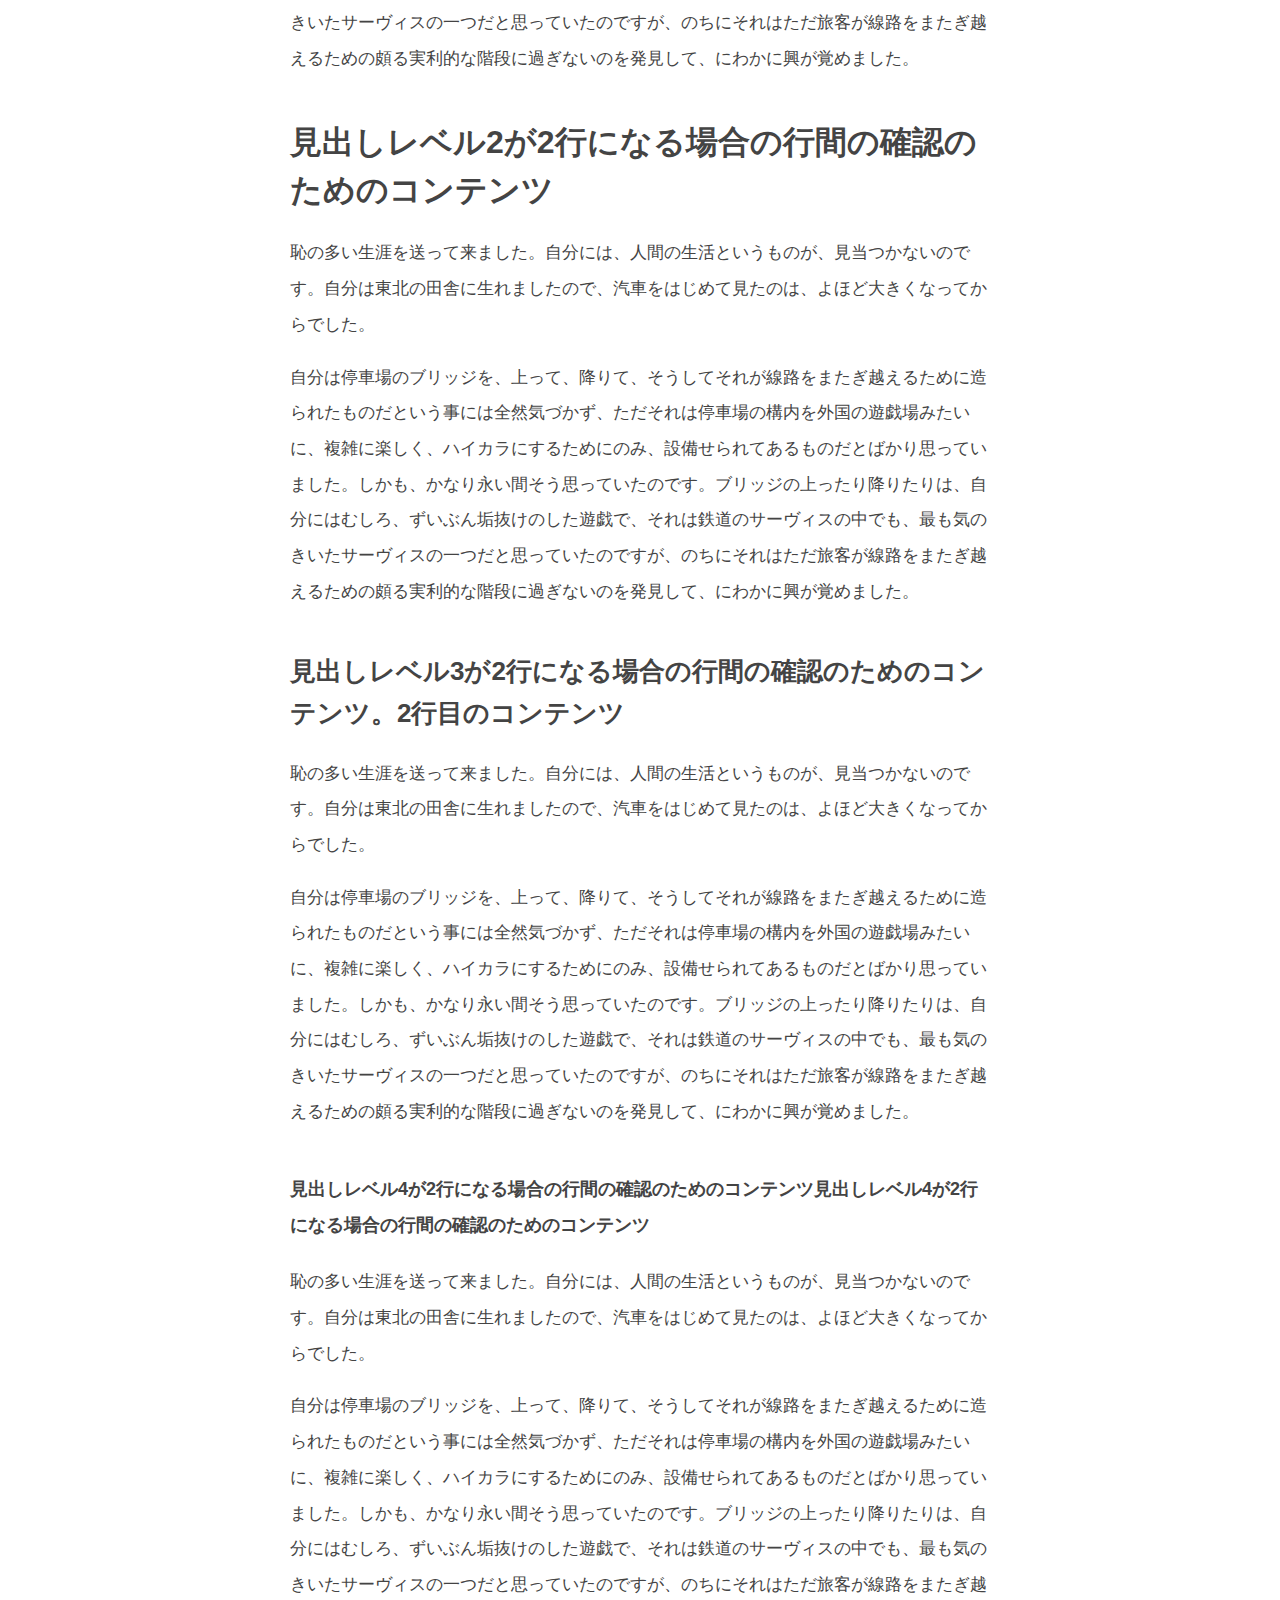
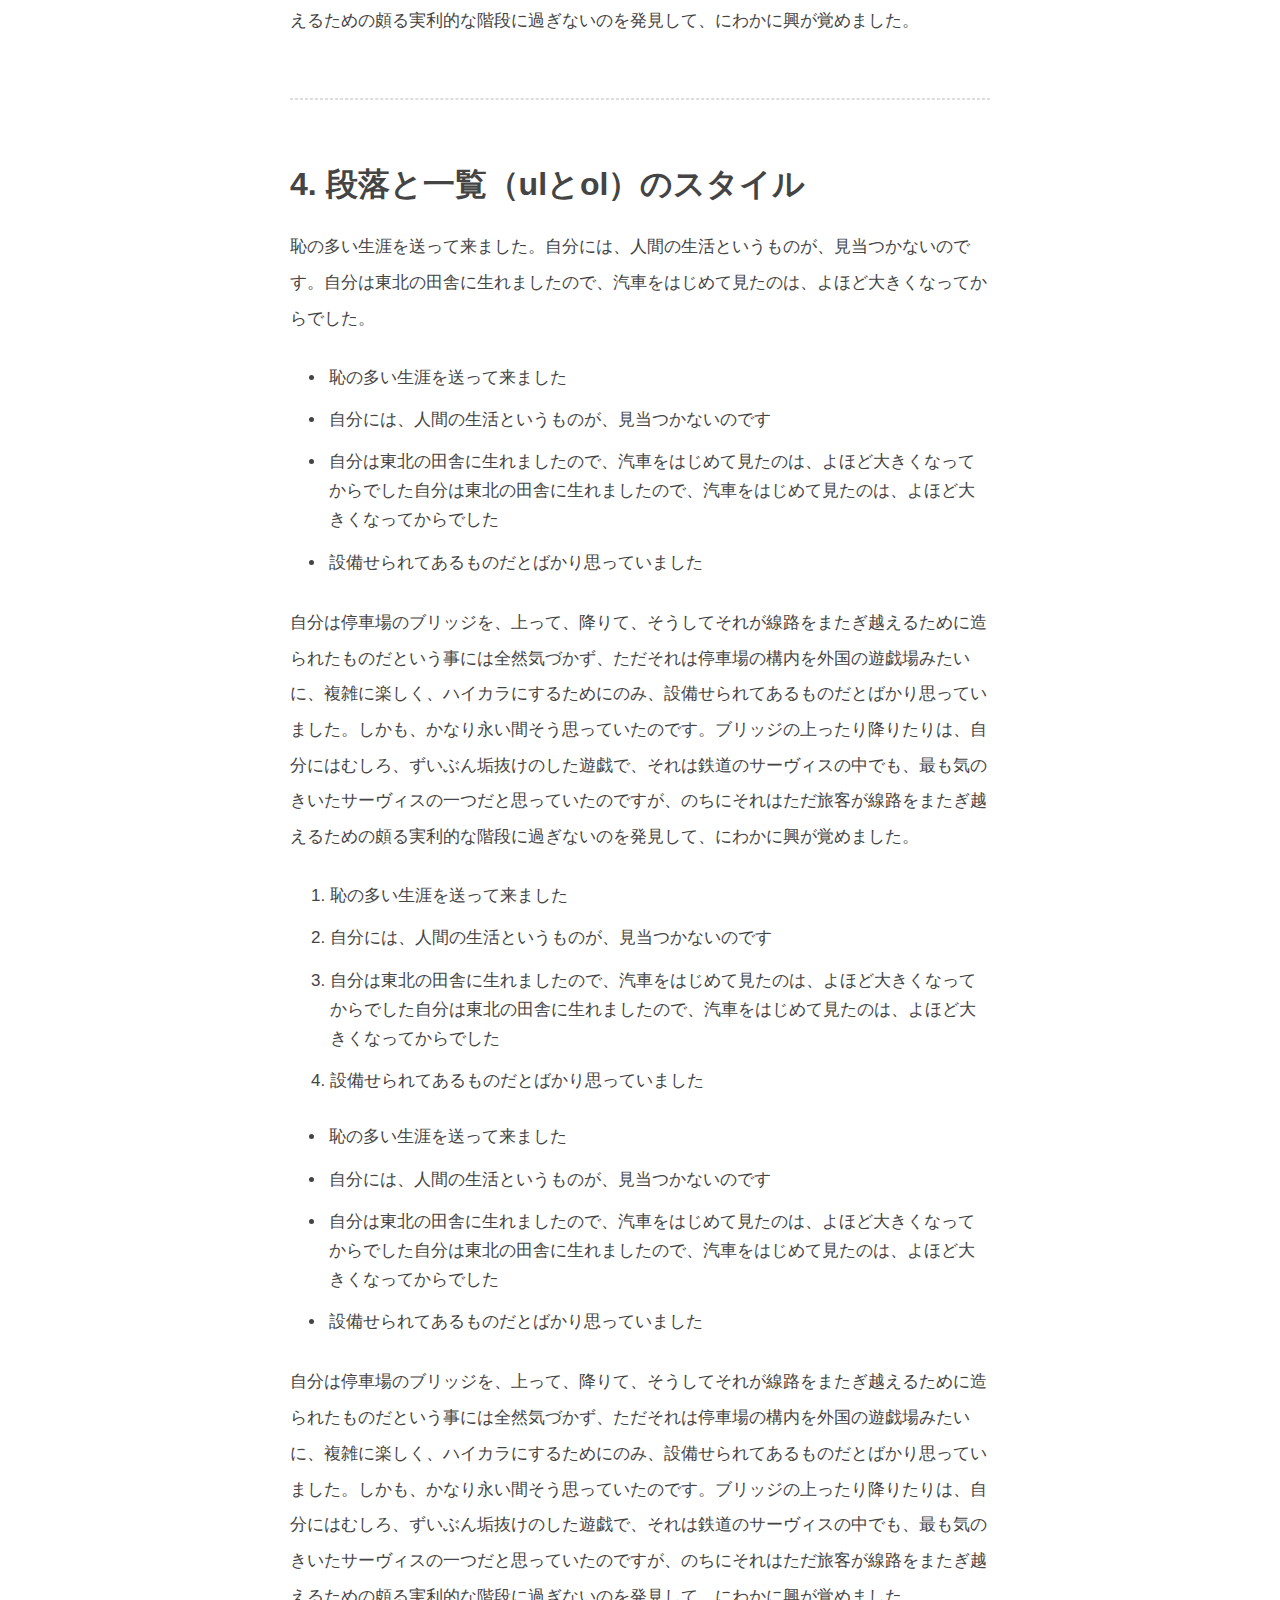
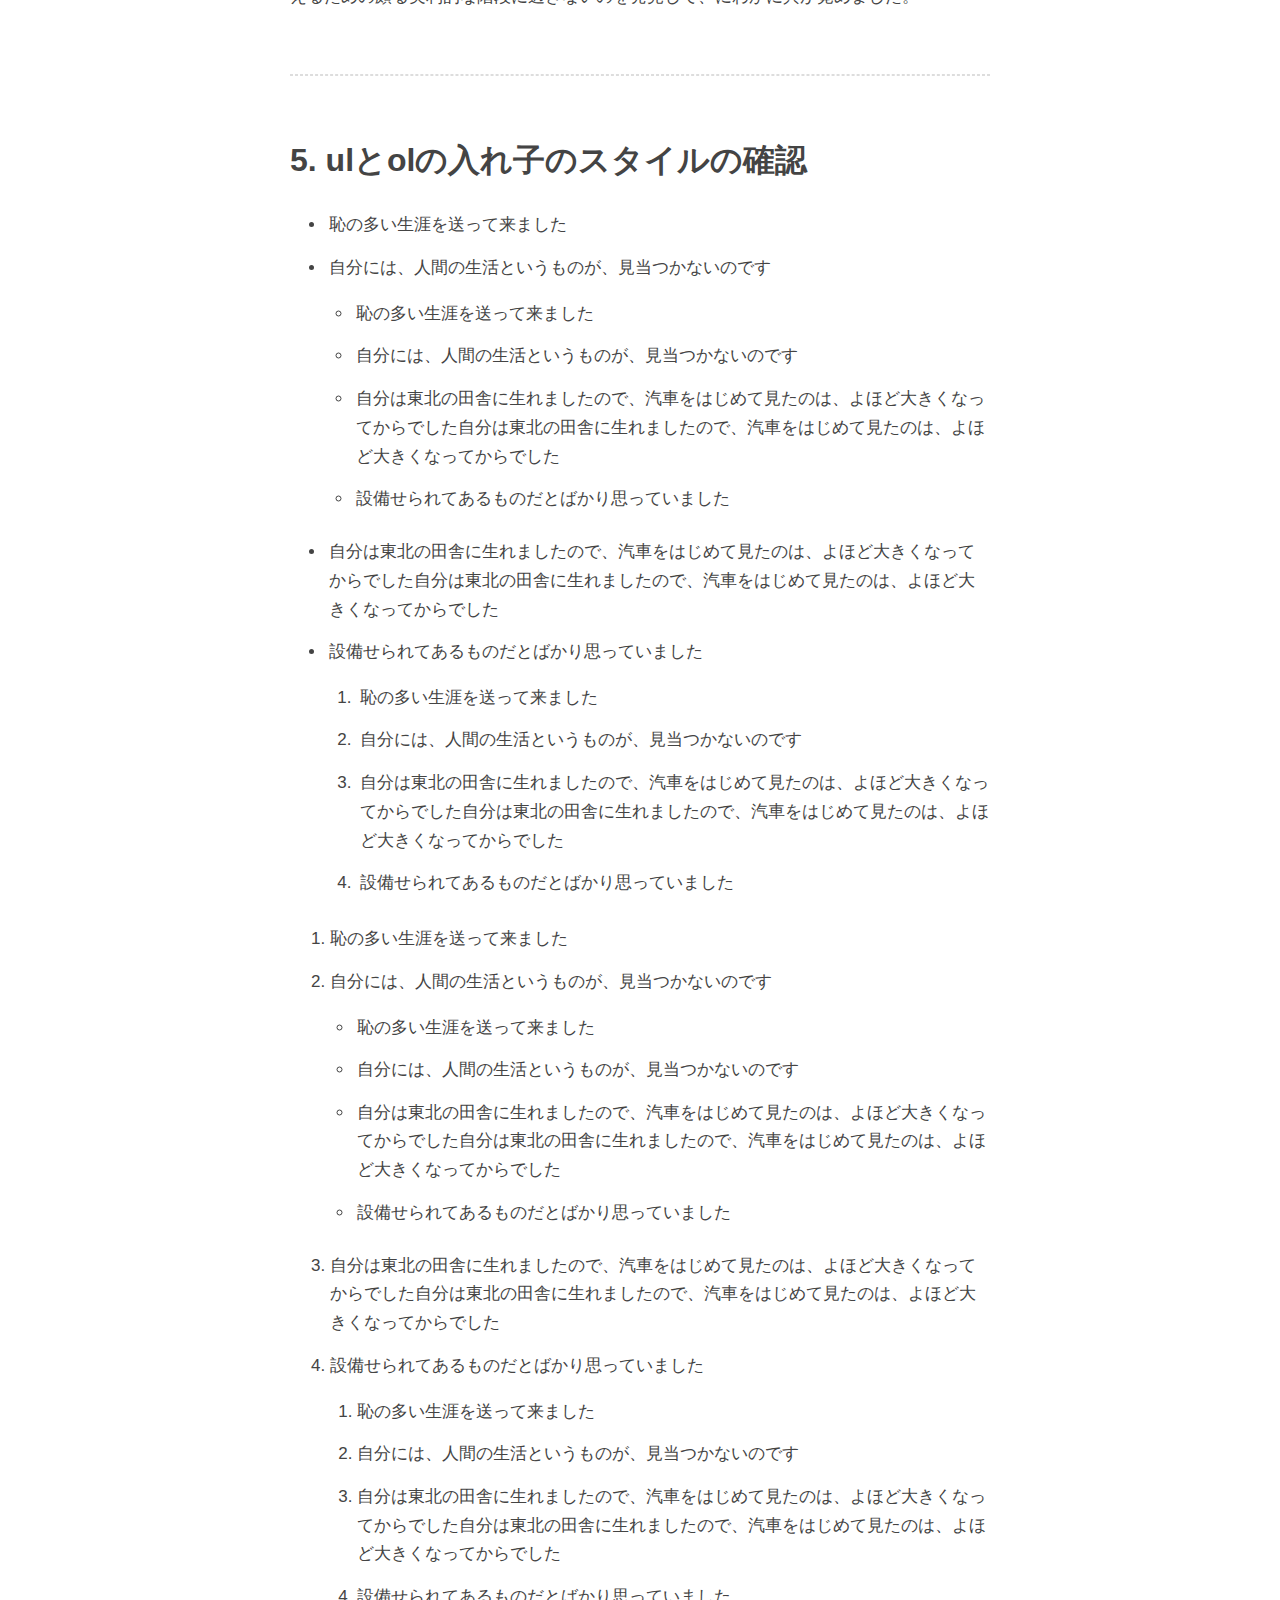
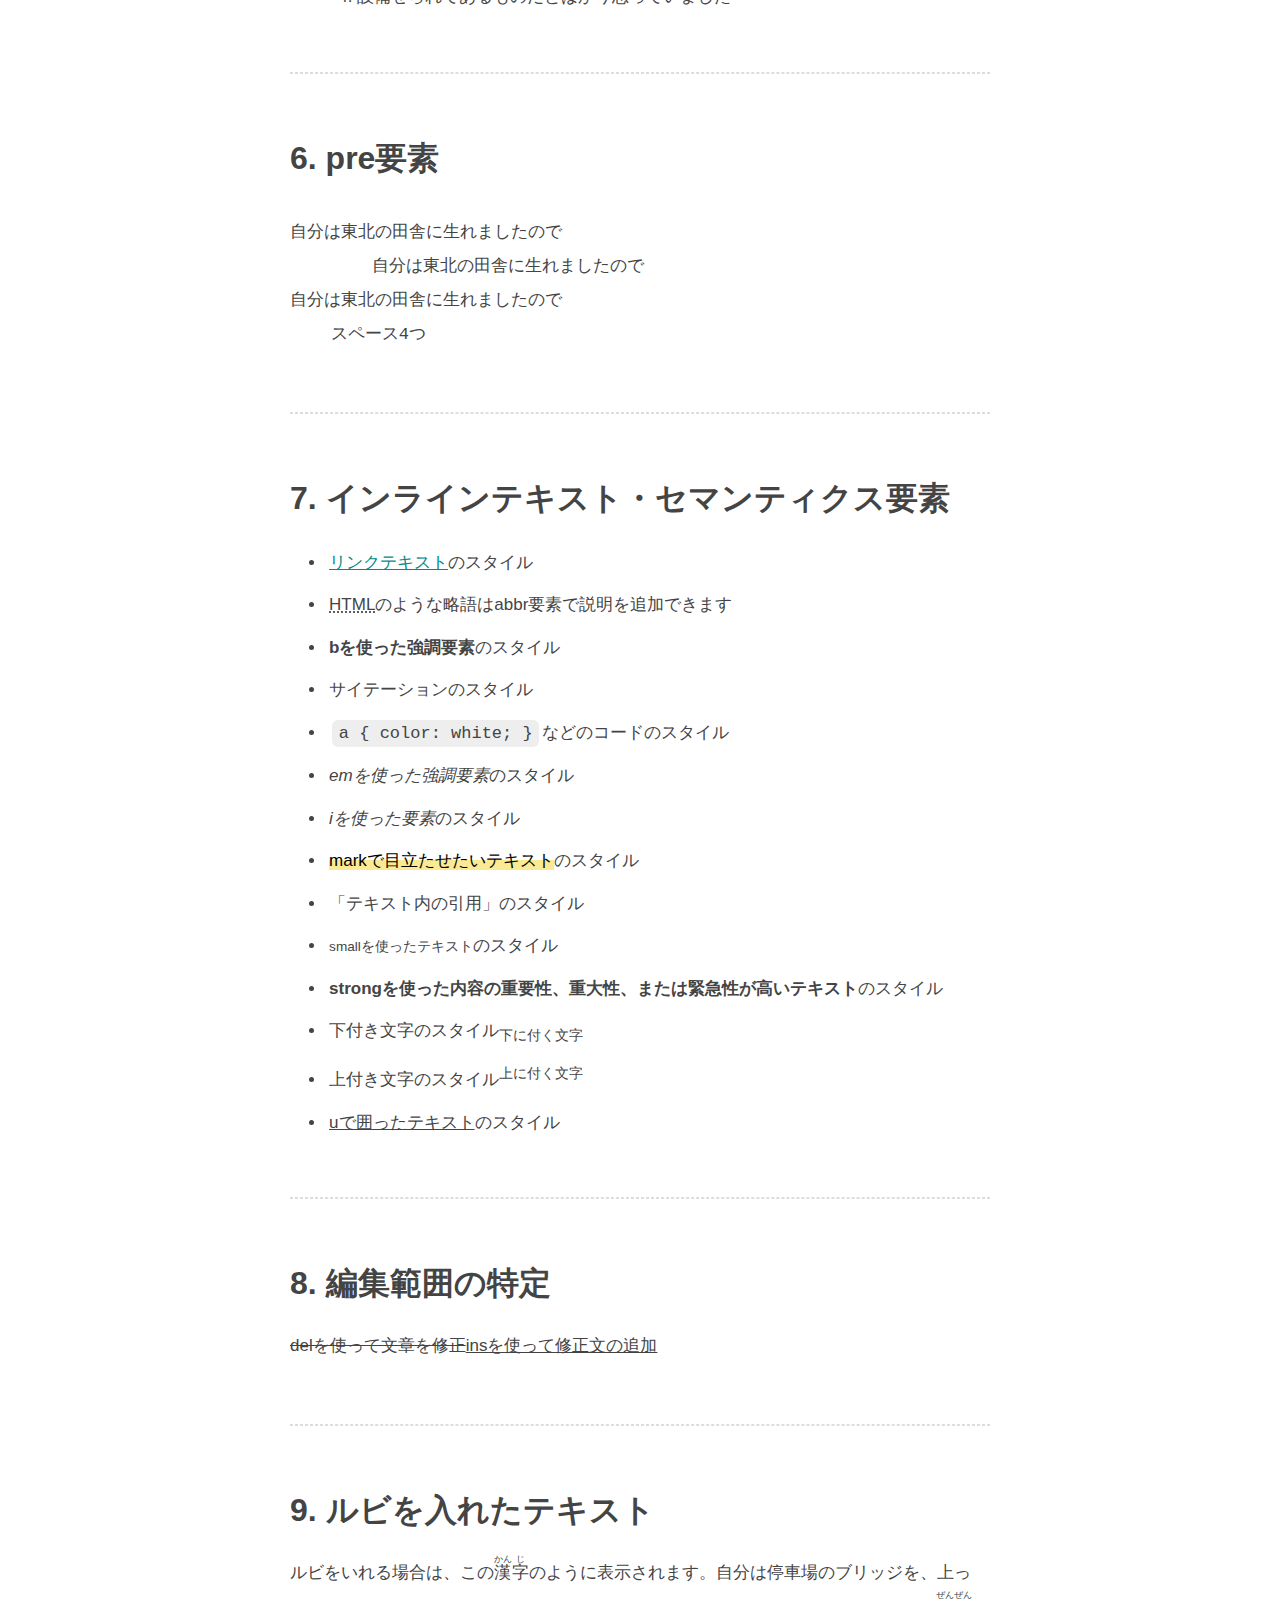
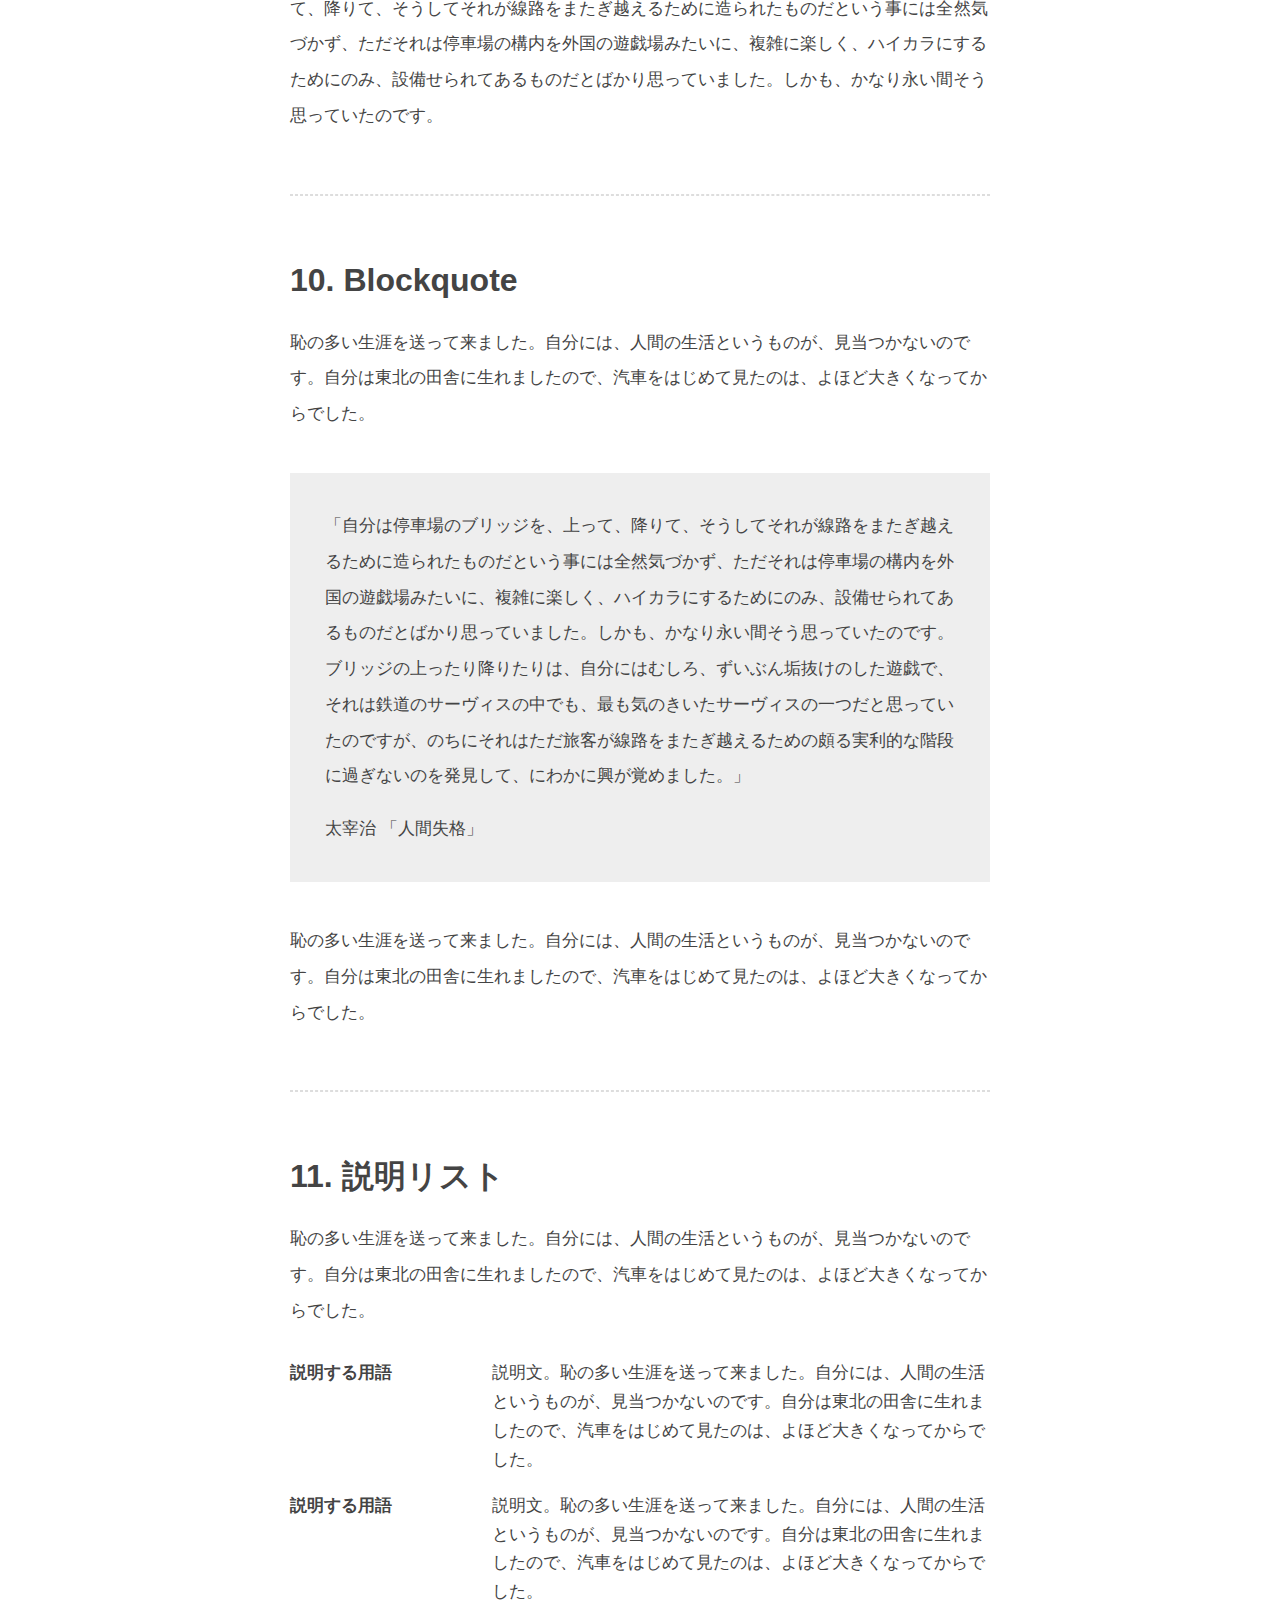
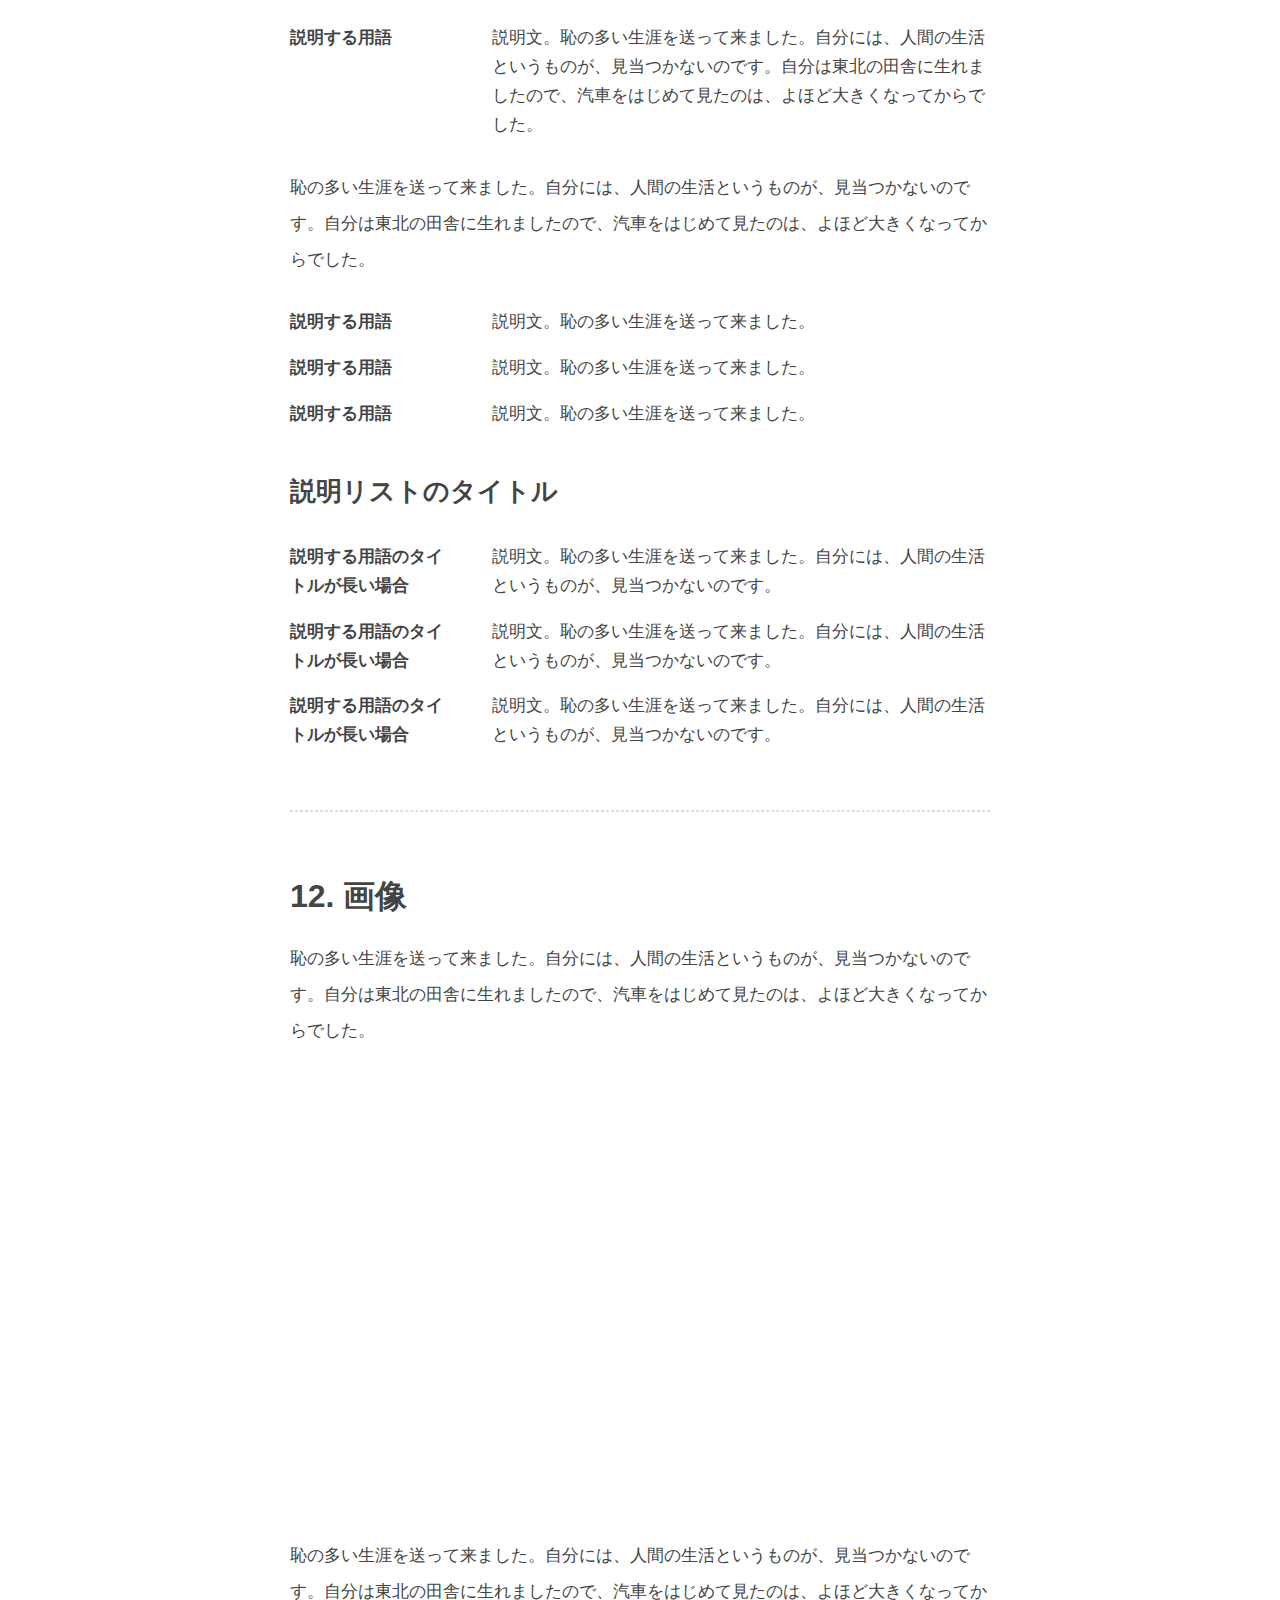
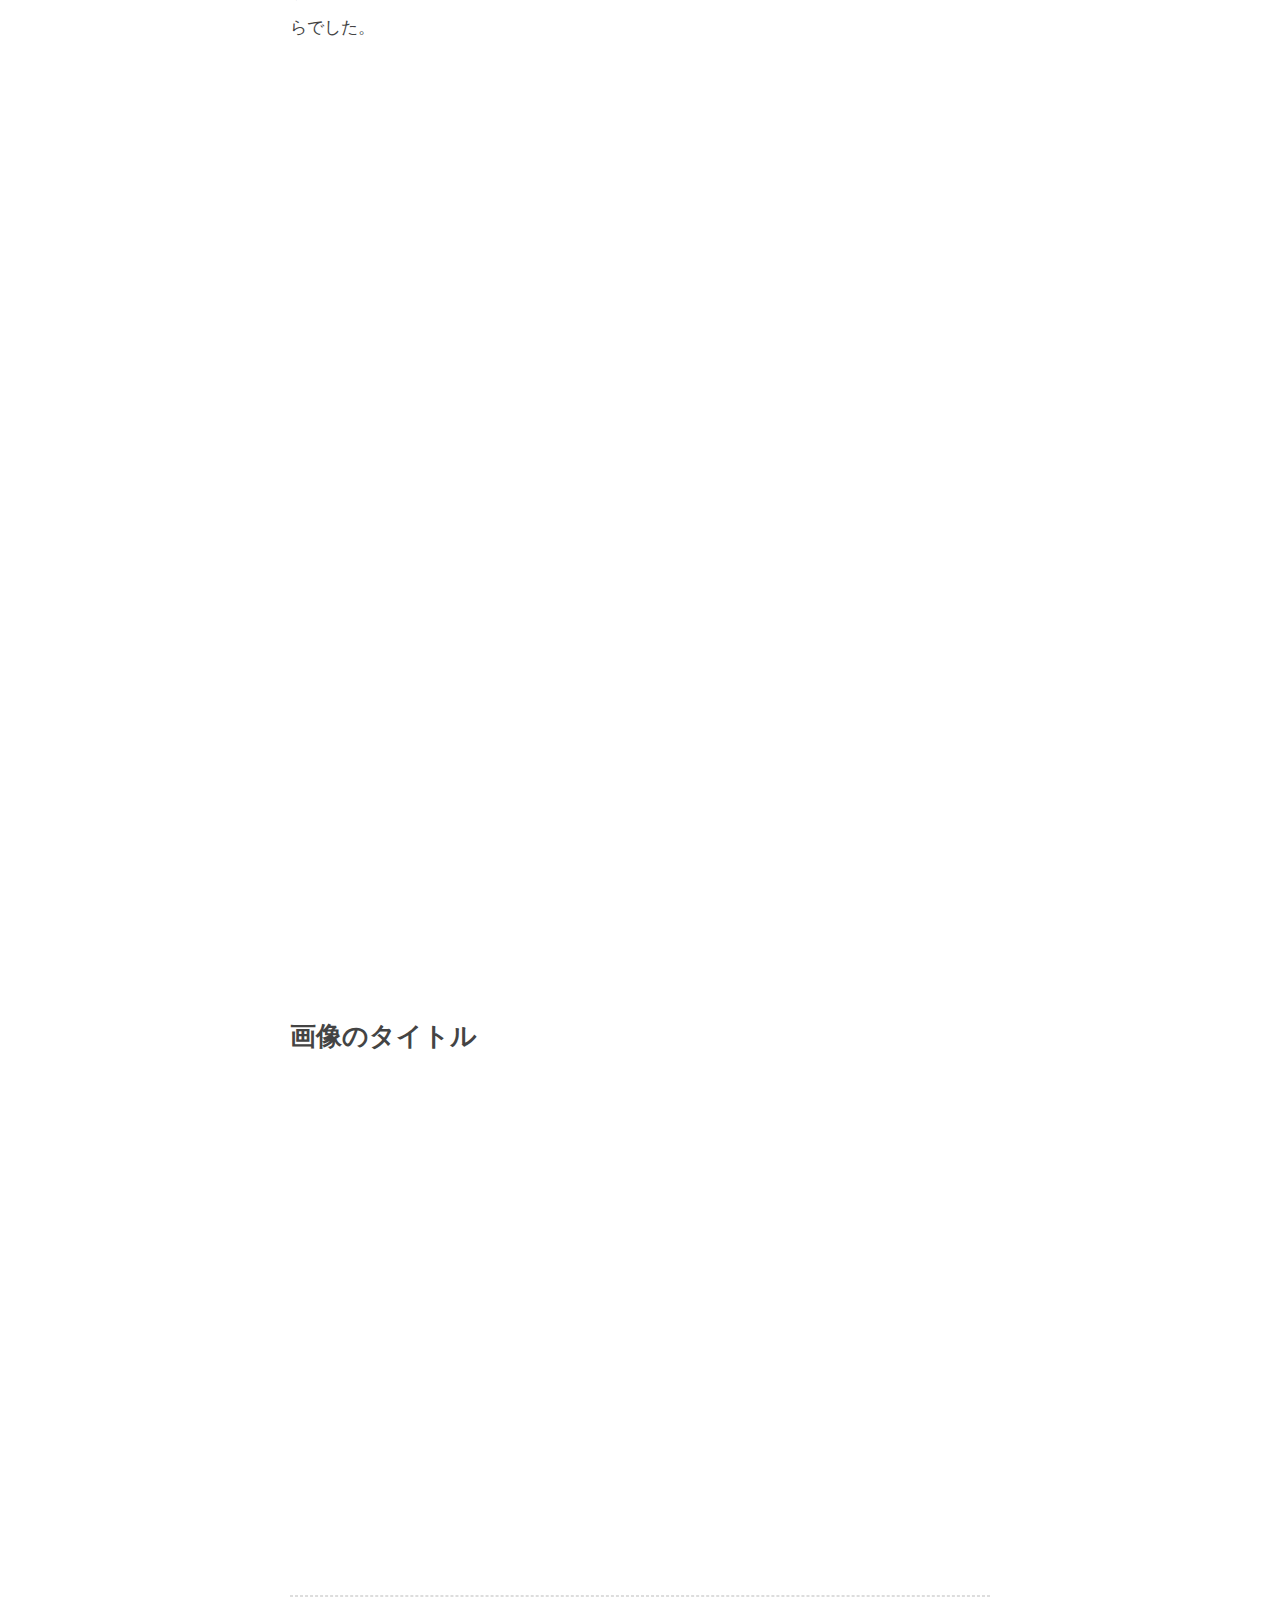
<file: demo.html>
<!DOCTYPE html>
<html lang="ja">
<head>
	<meta charset="UTF-8">
	<meta name="viewport" content="width=device-width,initial-scale=1">
  <title>kawa.css demo</title>
  <link rel="stylesheet" href="css/kawa.min.css">
</head>
<body>
  <header>
    <h1>kawa.css demo</h1>
  </header>
  <nav>
    <ul>
      <li><a href="#">Home</a></li>
      <li><a href="#">Nav Link 1</a></li>
      <li><a href="#">Nav Link 2</a></li>
      <li><a href="#">Nav Link 3</a></li>
      <li><a href="#">Nav Link 4</a></li>
    </ul>
  </nav>
  <main>
    <section>
      <h1>HTML要素のスタイル一覧</h1>
      <p>クラスレス（class-less）で使えるデモページ作成用の簡易CSSフレームワーク「kawa.css」のHTML要素のスタイル一覧。使用頻度が高そうなHTML要素にスタイルをあてています。使用頻度が低そうな要素は入っていないので要注意。※レスポンシブ対応はまだできていません。</p>
      <ol>
        <li><a href="#sec01">見出しと本文のレイアウトの確認</a></li>
        <li><a href="#sec02">見出しを連続で記述した場合のレイアウトの確認</a></li>
        <li><a href="#sec03">見出しが2行になる場合のレイアウトの確認</a></li>
        <li><a href="#sec04">段落と一覧（ulとol）のスタイル</a></li>
        <li><a href="#sec05">ulとolの入れ子のスタイルの確認</a></li>
        <li><a href="#sec06">pre要素</a></li>
        <li><a href="#sec07">インラインテキスト・セマンティクス要素</a></li>
        <li><a href="#sec08">編集範囲の特定</a></li>
        <li><a href="#sec09">ルビを入れたテキスト</a></li>
        <li><a href="#sec10">Blockquote</a></li>
        <li><a href="#sec11">説明リスト</a></li>
        <li><a href="#sec12">画像</a></li>
        <li><a href="#sec13">テーブル</a></li>
        <li><a href="#sec14">詳細折りたたみ要素</a></li>
        <li><a href="#sec15">コードブロック</a></li>
        <li><a href="#sec16">コンテンツ内のナビゲーションリンク一覧</a></li>
      </ol>
      <hr>
      <h2 id="sec01">1. 見出しと本文のレイアウトの確認</h2>
      <h1>見出しレベル1</h1>
      <p>恥の多い生涯を送って来ました。自分には、人間の生活というものが、見当つかないのです。自分は東北の田舎に生れましたので、汽車をはじめて見たのは、よほど大きくなってからでした。</p>
      <p>自分は停車場のブリッジを、上って、降りて、そうしてそれが線路をまたぎ越えるために造られたものだという事には全然気づかず、ただそれは停車場の構内を外国の遊戯場みたいに、複雑に楽しく、ハイカラにするためにのみ、設備せられてあるものだとばかり思っていました。しかも、かなり永い間そう思っていたのです。ブリッジの上ったり降りたりは、自分にはむしろ、ずいぶん垢抜けのした遊戯で、それは鉄道のサーヴィスの中でも、最も気のきいたサーヴィスの一つだと思っていたのですが、のちにそれはただ旅客が線路をまたぎ越えるための頗る実利的な階段に過ぎないのを発見して、にわかに興が覚めました。</p>
      <h2>見出しレベル2</h2>
      <p>恥の多い生涯を送って来ました。自分には、人間の生活というものが、見当つかないのです。自分は東北の田舎に生れましたので、汽車をはじめて見たのは、よほど大きくなってからでした。</p>
      <p>自分は停車場のブリッジを、上って、降りて、そうしてそれが線路をまたぎ越えるために造られたものだという事には全然気づかず、ただそれは停車場の構内を外国の遊戯場みたいに、複雑に楽しく、ハイカラにするためにのみ、設備せられてあるものだとばかり思っていました。しかも、かなり永い間そう思っていたのです。ブリッジの上ったり降りたりは、自分にはむしろ、ずいぶん垢抜けのした遊戯で、それは鉄道のサーヴィスの中でも、最も気のきいたサーヴィスの一つだと思っていたのですが、のちにそれはただ旅客が線路をまたぎ越えるための頗る実利的な階段に過ぎないのを発見して、にわかに興が覚めました。</p>
      <h3>見出しレベル3</h3>
      <p>恥の多い生涯を送って来ました。自分には、人間の生活というものが、見当つかないのです。自分は東北の田舎に生れましたので、汽車をはじめて見たのは、よほど大きくなってからでした。</p>
      <p>自分は停車場のブリッジを、上って、降りて、そうしてそれが線路をまたぎ越えるために造られたものだという事には全然気づかず、ただそれは停車場の構内を外国の遊戯場みたいに、複雑に楽しく、ハイカラにするためにのみ、設備せられてあるものだとばかり思っていました。しかも、かなり永い間そう思っていたのです。ブリッジの上ったり降りたりは、自分にはむしろ、ずいぶん垢抜けのした遊戯で、それは鉄道のサーヴィスの中でも、最も気のきいたサーヴィスの一つだと思っていたのですが、のちにそれはただ旅客が線路をまたぎ越えるための頗る実利的な階段に過ぎないのを発見して、にわかに興が覚めました。</p>
      <h4>見出しレベル4</h4>
      <p>恥の多い生涯を送って来ました。自分には、人間の生活というものが、見当つかないのです。自分は東北の田舎に生れましたので、汽車をはじめて見たのは、よほど大きくなってからでした。</p>
      <p>自分は停車場のブリッジを、上って、降りて、そうしてそれが線路をまたぎ越えるために造られたものだという事には全然気づかず、ただそれは停車場の構内を外国の遊戯場みたいに、複雑に楽しく、ハイカラにするためにのみ、設備せられてあるものだとばかり思っていました。しかも、かなり永い間そう思っていたのです。ブリッジの上ったり降りたりは、自分にはむしろ、ずいぶん垢抜けのした遊戯で、それは鉄道のサーヴィスの中でも、最も気のきいたサーヴィスの一つだと思っていたのですが、のちにそれはただ旅客が線路をまたぎ越えるための頗る実利的な階段に過ぎないのを発見して、にわかに興が覚めました。</p>
      <hr>
      <h2 id="sec02">2. 見出しを連続で記述した場合のレイアウトの確認</h2>
      <h1>見出しレベル1の文字</h1>
      <h2>見出しレベル2の文字</h2>
      <h3>見出しレベル3の文字</h3>
      <h4>見出しレベル4の文字</h4>
      <p>恥の多い生涯を送って来ました。自分には、人間の生活というものが、見当つかないのです。自分は東北の田舎に生れましたので、汽車をはじめて見たのは、よほど大きくなってからでした。</p>
      <p>自分は停車場のブリッジを、上って、降りて、そうしてそれが線路をまたぎ越えるために造られたものだという事には全然気づかず、ただそれは停車場の構内を外国の遊戯場みたいに、複雑に楽しく、ハイカラにするためにのみ、設備せられてあるものだとばかり思っていました。しかも、かなり永い間そう思っていたのです。ブリッジの上ったり降りたりは、自分にはむしろ、ずいぶん垢抜けのした遊戯で、それは鉄道のサーヴィスの中でも、最も気のきいたサーヴィスの一つだと思っていたのですが、のちにそれはただ旅客が線路をまたぎ越えるための頗る実利的な階段に過ぎないのを発見して、にわかに興が覚めました。</p>
      <hr>
      <h2 id="sec03">3. 見出しが2行になる場合のレイアウトの確認</h2>
      <h1>見出しレベル1が2行になる場合の行間の確認のためのコンテンツ</h1>
      <p>恥の多い生涯を送って来ました。自分には、人間の生活というものが、見当つかないのです。自分は東北の田舎に生れましたので、汽車をはじめて見たのは、よほど大きくなってからでした。</p>
      <p>自分は停車場のブリッジを、上って、降りて、そうしてそれが線路をまたぎ越えるために造られたものだという事には全然気づかず、ただそれは停車場の構内を外国の遊戯場みたいに、複雑に楽しく、ハイカラにするためにのみ、設備せられてあるものだとばかり思っていました。しかも、かなり永い間そう思っていたのです。ブリッジの上ったり降りたりは、自分にはむしろ、ずいぶん垢抜けのした遊戯で、それは鉄道のサーヴィスの中でも、最も気のきいたサーヴィスの一つだと思っていたのですが、のちにそれはただ旅客が線路をまたぎ越えるための頗る実利的な階段に過ぎないのを発見して、にわかに興が覚めました。</p>
      <h2>見出しレベル2が2行になる場合の行間の確認のためのコンテンツ</h2>
      <p>恥の多い生涯を送って来ました。自分には、人間の生活というものが、見当つかないのです。自分は東北の田舎に生れましたので、汽車をはじめて見たのは、よほど大きくなってからでした。</p>
      <p>自分は停車場のブリッジを、上って、降りて、そうしてそれが線路をまたぎ越えるために造られたものだという事には全然気づかず、ただそれは停車場の構内を外国の遊戯場みたいに、複雑に楽しく、ハイカラにするためにのみ、設備せられてあるものだとばかり思っていました。しかも、かなり永い間そう思っていたのです。ブリッジの上ったり降りたりは、自分にはむしろ、ずいぶん垢抜けのした遊戯で、それは鉄道のサーヴィスの中でも、最も気のきいたサーヴィスの一つだと思っていたのですが、のちにそれはただ旅客が線路をまたぎ越えるための頗る実利的な階段に過ぎないのを発見して、にわかに興が覚めました。</p>
      <h3>見出しレベル3が2行になる場合の行間の確認のためのコンテンツ。2行目のコンテンツ</h3>
      <p>恥の多い生涯を送って来ました。自分には、人間の生活というものが、見当つかないのです。自分は東北の田舎に生れましたので、汽車をはじめて見たのは、よほど大きくなってからでした。</p>
      <p>自分は停車場のブリッジを、上って、降りて、そうしてそれが線路をまたぎ越えるために造られたものだという事には全然気づかず、ただそれは停車場の構内を外国の遊戯場みたいに、複雑に楽しく、ハイカラにするためにのみ、設備せられてあるものだとばかり思っていました。しかも、かなり永い間そう思っていたのです。ブリッジの上ったり降りたりは、自分にはむしろ、ずいぶん垢抜けのした遊戯で、それは鉄道のサーヴィスの中でも、最も気のきいたサーヴィスの一つだと思っていたのですが、のちにそれはただ旅客が線路をまたぎ越えるための頗る実利的な階段に過ぎないのを発見して、にわかに興が覚めました。</p>
      <h4>見出しレベル4が2行になる場合の行間の確認のためのコンテンツ見出しレベル4が2行になる場合の行間の確認のためのコンテンツ</h4>
      <p>恥の多い生涯を送って来ました。自分には、人間の生活というものが、見当つかないのです。自分は東北の田舎に生れましたので、汽車をはじめて見たのは、よほど大きくなってからでした。</p>
      <p>自分は停車場のブリッジを、上って、降りて、そうしてそれが線路をまたぎ越えるために造られたものだという事には全然気づかず、ただそれは停車場の構内を外国の遊戯場みたいに、複雑に楽しく、ハイカラにするためにのみ、設備せられてあるものだとばかり思っていました。しかも、かなり永い間そう思っていたのです。ブリッジの上ったり降りたりは、自分にはむしろ、ずいぶん垢抜けのした遊戯で、それは鉄道のサーヴィスの中でも、最も気のきいたサーヴィスの一つだと思っていたのですが、のちにそれはただ旅客が線路をまたぎ越えるための頗る実利的な階段に過ぎないのを発見して、にわかに興が覚めました。</p>
      <hr>
      <h2 id="sec04">4. 段落と一覧（ulとol）のスタイル</h2>
      <p>恥の多い生涯を送って来ました。自分には、人間の生活というものが、見当つかないのです。自分は東北の田舎に生れましたので、汽車をはじめて見たのは、よほど大きくなってからでした。</p>
      <ul>
        <li>恥の多い生涯を送って来ました</li>
        <li>自分には、人間の生活というものが、見当つかないのです</li>
        <li>自分は東北の田舎に生れましたので、汽車をはじめて見たのは、よほど大きくなってからでした自分は東北の田舎に生れましたので、汽車をはじめて見たのは、よほど大きくなってからでした</li>
        <li>設備せられてあるものだとばかり思っていました</li>
      </ul>
      <p>自分は停車場のブリッジを、上って、降りて、そうしてそれが線路をまたぎ越えるために造られたものだという事には全然気づかず、ただそれは停車場の構内を外国の遊戯場みたいに、複雑に楽しく、ハイカラにするためにのみ、設備せられてあるものだとばかり思っていました。しかも、かなり永い間そう思っていたのです。ブリッジの上ったり降りたりは、自分にはむしろ、ずいぶん垢抜けのした遊戯で、それは鉄道のサーヴィスの中でも、最も気のきいたサーヴィスの一つだと思っていたのですが、のちにそれはただ旅客が線路をまたぎ越えるための頗る実利的な階段に過ぎないのを発見して、にわかに興が覚めました。</p>
      <ol>
        <li>恥の多い生涯を送って来ました</li>
        <li>自分には、人間の生活というものが、見当つかないのです</li>
        <li>自分は東北の田舎に生れましたので、汽車をはじめて見たのは、よほど大きくなってからでした自分は東北の田舎に生れましたので、汽車をはじめて見たのは、よほど大きくなってからでした</li>
        <li>設備せられてあるものだとばかり思っていました</li>
      </ol>
      <ul>
        <li>恥の多い生涯を送って来ました</li>
        <li>自分には、人間の生活というものが、見当つかないのです</li>
        <li>自分は東北の田舎に生れましたので、汽車をはじめて見たのは、よほど大きくなってからでした自分は東北の田舎に生れましたので、汽車をはじめて見たのは、よほど大きくなってからでした</li>
        <li>設備せられてあるものだとばかり思っていました</li>
      </ul>
      <p>自分は停車場のブリッジを、上って、降りて、そうしてそれが線路をまたぎ越えるために造られたものだという事には全然気づかず、ただそれは停車場の構内を外国の遊戯場みたいに、複雑に楽しく、ハイカラにするためにのみ、設備せられてあるものだとばかり思っていました。しかも、かなり永い間そう思っていたのです。ブリッジの上ったり降りたりは、自分にはむしろ、ずいぶん垢抜けのした遊戯で、それは鉄道のサーヴィスの中でも、最も気のきいたサーヴィスの一つだと思っていたのですが、のちにそれはただ旅客が線路をまたぎ越えるための頗る実利的な階段に過ぎないのを発見して、にわかに興が覚めました。</p>
      <hr>
      <h2 id="sec05">5. ulとolの入れ子のスタイルの確認</h2>
      <ul>
        <li>恥の多い生涯を送って来ました</li>
        <li>自分には、人間の生活というものが、見当つかないのです
          <ul>
            <li>恥の多い生涯を送って来ました</li>
            <li>自分には、人間の生活というものが、見当つかないのです</li>
            <li>自分は東北の田舎に生れましたので、汽車をはじめて見たのは、よほど大きくなってからでした自分は東北の田舎に生れましたので、汽車をはじめて見たのは、よほど大きくなってからでした</li>
            <li>設備せられてあるものだとばかり思っていました</li>
          </ul>
        </li>
        <li>自分は東北の田舎に生れましたので、汽車をはじめて見たのは、よほど大きくなってからでした自分は東北の田舎に生れましたので、汽車をはじめて見たのは、よほど大きくなってからでした</li>
        <li>設備せられてあるものだとばかり思っていました
          <ol>
            <li>恥の多い生涯を送って来ました</li>
            <li>自分には、人間の生活というものが、見当つかないのです</li>
            <li>自分は東北の田舎に生れましたので、汽車をはじめて見たのは、よほど大きくなってからでした自分は東北の田舎に生れましたので、汽車をはじめて見たのは、よほど大きくなってからでした</li>
            <li>設備せられてあるものだとばかり思っていました</li>
          </ol>
        </li>
      </ul>
      <ol>
        <li>恥の多い生涯を送って来ました</li>
        <li>自分には、人間の生活というものが、見当つかないのです
          <ul>
            <li>恥の多い生涯を送って来ました</li>
            <li>自分には、人間の生活というものが、見当つかないのです</li>
            <li>自分は東北の田舎に生れましたので、汽車をはじめて見たのは、よほど大きくなってからでした自分は東北の田舎に生れましたので、汽車をはじめて見たのは、よほど大きくなってからでした</li>
            <li>設備せられてあるものだとばかり思っていました</li>
          </ul>
        </li>
        <li>自分は東北の田舎に生れましたので、汽車をはじめて見たのは、よほど大きくなってからでした自分は東北の田舎に生れましたので、汽車をはじめて見たのは、よほど大きくなってからでした</li>
        <li>設備せられてあるものだとばかり思っていました
          <ol>
            <li>恥の多い生涯を送って来ました</li>
            <li>自分には、人間の生活というものが、見当つかないのです</li>
            <li>自分は東北の田舎に生れましたので、汽車をはじめて見たのは、よほど大きくなってからでした自分は東北の田舎に生れましたので、汽車をはじめて見たのは、よほど大きくなってからでした</li>
            <li>設備せられてあるものだとばかり思っていました</li>
          </ol>
        </li>
      </ol>
      <hr>
      <h2 id="sec06">6. pre要素</h2>
      <pre>自分は東北の田舎に生れましたので
        自分は東北の田舎に生れましたので
自分は東北の田舎に生れましたので
    スペース4つ</pre>
      <hr>
      <h2 id="sec07">7. インラインテキスト・セマンティクス要素</h2>
      <ul>
        <li><a href="https://developer.mozilla.org/en-US/docs/Web/HTML/Element">リンクテキスト</a>のスタイル</li>
        <li><abbr title="Hypertext Markup Language">HTML</abbr>のような略語はabbr要素で説明を追加できます</li>
        <li><b>bを使った強調要素</b>のスタイル</li>
        <li><cite>サイテーションのスタイル</cite></li>
        <li><code>a { color: white; }</code>などのコードのスタイル</li>
        <li><em>emを使った強調要素</em>のスタイル</li>
        <li><i>iを使った要素</i>のスタイル</li>
        <li><mark>markで目立たせたいテキスト</mark>のスタイル</li>
        <li><q>テキスト内の引用</q>のスタイル</li>
        <li><small>smallを使ったテキスト</small>のスタイル</li>
        <li><strong>strongを使った内容の重要性、重大性、または緊急性が高いテキスト</strong>のスタイル</li>
        <li>下付き文字のスタイル<sub>下に付く文字</sub></li>
        <li>上付き文字のスタイル<sup>上に付く文字</sup></li>
        <li><u>uで囲ったテキスト</u>のスタイル</li>
      </ul>
      <hr>
      <h2 id="sec08">8. 編集範囲の特定</h2>
      <p><del>delを使って文章を修正</del><ins>insを使って修正文の追加</ins></p>
      <hr>
      <h2 id="sec09">9. ルビを入れたテキスト</h2>
      <p>ルビをいれる場合は、この<ruby>漢<rp>(</rp><rt>かん</rt><rp>)</rp>字<rp>(</rp><rt>じ</rt><rp>)</rp></ruby>のように表示されます。自分は停車場のブリッジを、上って、降りて、そうしてそれが線路をまたぎ越えるために造られたものだという事には<ruby>全然<rp>（</rp><rt>ぜんぜん</rt><rp>）</rp></ruby>気づかず、ただそれは停車場の構内を外国の遊戯場みたいに、複雑に楽しく、ハイカラにするためにのみ、設備せられてあるものだとばかり思っていました。しかも、かなり永い間そう思っていたのです。</p>
      <hr>
      <h2 id="sec10">10. Blockquote</h2>
      <p>恥の多い生涯を送って来ました。自分には、人間の生活というものが、見当つかないのです。自分は東北の田舎に生れましたので、汽車をはじめて見たのは、よほど大きくなってからでした。</p>
      <blockquote>
        <p>「自分は停車場のブリッジを、上って、降りて、そうしてそれが線路をまたぎ越えるために造られたものだという事には全然気づかず、ただそれは停車場の構内を外国の遊戯場みたいに、複雑に楽しく、ハイカラにするためにのみ、設備せられてあるものだとばかり思っていました。しかも、かなり永い間そう思っていたのです。ブリッジの上ったり降りたりは、自分にはむしろ、ずいぶん垢抜けのした遊戯で、それは鉄道のサーヴィスの中でも、最も気のきいたサーヴィスの一つだと思っていたのですが、のちにそれはただ旅客が線路をまたぎ越えるための頗る実利的な階段に過ぎないのを発見して、にわかに興が覚めました。」</p>
        <p>太宰治 <cite>「人間失格」</cite></p>
      </blockquote>
      <p>恥の多い生涯を送って来ました。自分には、人間の生活というものが、見当つかないのです。自分は東北の田舎に生れましたので、汽車をはじめて見たのは、よほど大きくなってからでした。</p>
      <hr>
      <h2 id="sec11">11. 説明リスト</h2>
      <p>恥の多い生涯を送って来ました。自分には、人間の生活というものが、見当つかないのです。自分は東北の田舎に生れましたので、汽車をはじめて見たのは、よほど大きくなってからでした。</p>
      <dl>
        <dt>説明する用語</dt>
        <dd>説明文。恥の多い生涯を送って来ました。自分には、人間の生活というものが、見当つかないのです。自分は東北の田舎に生れましたので、汽車をはじめて見たのは、よほど大きくなってからでした。</dd>
        <dt>説明する用語</dt>
        <dd>説明文。恥の多い生涯を送って来ました。自分には、人間の生活というものが、見当つかないのです。自分は東北の田舎に生れましたので、汽車をはじめて見たのは、よほど大きくなってからでした。</dd>
        <dt>説明する用語</dt>
        <dd>説明文。恥の多い生涯を送って来ました。自分には、人間の生活というものが、見当つかないのです。自分は東北の田舎に生れましたので、汽車をはじめて見たのは、よほど大きくなってからでした。</dd>
      </dl>
      <p>恥の多い生涯を送って来ました。自分には、人間の生活というものが、見当つかないのです。自分は東北の田舎に生れましたので、汽車をはじめて見たのは、よほど大きくなってからでした。</p>
      <dl>
        <dt>説明する用語</dt>
        <dd>説明文。恥の多い生涯を送って来ました。</dd>
        <dt>説明する用語</dt>
        <dd>説明文。恥の多い生涯を送って来ました。</dd>
        <dt>説明する用語</dt>
        <dd>説明文。恥の多い生涯を送って来ました。</dd>
      </dl>
      <h3>説明リストのタイトル</h3>
      <dl>
        <dt>説明する用語のタイトルが長い場合</dt>
        <dd>説明文。恥の多い生涯を送って来ました。自分には、人間の生活というものが、見当つかないのです。</dd>
        <dt>説明する用語のタイトルが長い場合</dt>
        <dd>説明文。恥の多い生涯を送って来ました。自分には、人間の生活というものが、見当つかないのです。</dd>
        <dt>説明する用語のタイトルが長い場合</dt>
        <dd>説明文。恥の多い生涯を送って来ました。自分には、人間の生活というものが、見当つかないのです。</dd>
      </dl>
      <hr>
      <h2 id="sec12">12. 画像</h2>
      <p>恥の多い生涯を送って来ました。自分には、人間の生活というものが、見当つかないのです。自分は東北の田舎に生れましたので、汽車をはじめて見たのは、よほど大きくなってからでした。</p>
      <img src="https://source.unsplash.com/bqkny17rS6o/800x480" width="800" height="480" loading="lazy" alt="">
      <p>恥の多い生涯を送って来ました。自分には、人間の生活というものが、見当つかないのです。自分は東北の田舎に生れましたので、汽車をはじめて見たのは、よほど大きくなってからでした。</p>
      <img src="https://source.unsplash.com/QnD1JHWG5B8/800x480" width="800" height="480" loading="lazy" alt="">
      <img src="https://source.unsplash.com/LUBvSohu6D0/800x480" width="800" height="480" loading="lazy" alt="">
      <h3>画像のタイトル</h3>
      <img src="https://source.unsplash.com/SDoMyyylpnc/800x480" width="800" height="480" loading="lazy" alt="">
      <hr>
      <h2 id="sec13">13. テーブル</h2>
      <p>恥の多い生涯を送って来ました。自分には、人間の生活というものが、見当つかないのです。自分は東北の田舎に生れましたので、汽車をはじめて見たのは、よほど大きくなってからでした。</p>
      <figure>
        <table>
          <thead>
            <tr>
              <th>ヘッダー 1</th>
              <th>ヘッダー 2</th>
              <th>ヘッダー 3</th>
            </tr>
          </thead>
          <tbody>
            <tr>
              <td>本体 1</td>
              <td>本体 2</td>
              <td>本体 3</td>
            </tr>
            <tr>
              <td>本体 1</td>
              <td>本体 2</td>
              <td>本体 3</td>
            </tr>
            <tr>
              <td>本体 1</td>
              <td>本体 2</td>
              <td>本体 3</td>
            </tr>
          </tbody>
          <tfoot>
            <tr>
              <td>フッター 1</td>
              <td>フッター 2</td>
              <td>フッター 3</td>
            </tr>
          </tfoot>
        </table>
      </figure>
      <p>恥の多い生涯を送って来ました。自分には、人間の生活というものが、見当つかないのです。自分は東北の田舎に生れましたので、汽車をはじめて見たのは、よほど大きくなってからでした。</p>
      <hr>
      <h2 id="sec14">14. 詳細折りたたみ要素</h2>
      <p>恥の多い生涯を送って来ました。自分には、人間の生活というものが、見当つかないのです。自分は東北の田舎に生れましたので、汽車をはじめて見たのは、よほど大きくなってからでした。</p>
      <details>
        <summary>より詳しく見る</summary>
        <p>詳細。恥の多い生涯を送って来ました。自分には、人間の生活というものが、見当つかないのです。自分は東北の田舎に生れましたので、汽車をはじめて見たのは、よほど大きくなってからでした。</p>
      </details>
      <hr>
      <h2 id="sec15">15. コードブロック</h2>
      <p>恥の多い生涯を送って来ました。自分には、人間の生活というものが、見当つかないのです。自分は東北の田舎に生れましたので、汽車をはじめて見たのは、よほど大きくなってからでした。</p>
      <pre><code>&lt;body>
  &lt;header>
    &lt;a href="index.html">&lt;img src="img/kawacss-logo.svg" width="240" height="72" alt="kawa.css" class="logo">&lt;/a>
  &lt;/header>
  &lt;nav>
    &lt;ul>
      &lt;li>&lt;a href="index.html">Home&lt;/a>&lt;/li>
      &lt;li>&lt;a href="elements.html">スタイル一覧&lt;/a>&lt;/li>
      &lt;li>&lt;a href="structure.html">ページ構造&lt;/a>&lt;/li>
      &lt;li>&lt;a href="flexible-typesize.html">タイプサイズの検証&lt;/a>&lt;/li>
      &lt;li>&lt;a href="elements-en.html">Style List&lt;/a>&lt;/li>
    &lt;/ul>
  &lt;/nav></code></pre>
      <p>恥の多い生涯を送って来ました。自分には、人間の生活というものが、見当つかないのです。自分は東北の田舎に生れましたので、汽車をはじめて見たのは、よほど大きくなってからでした。</p>
      <h2 id="sec16">16. コンテンツ内のナビゲーションリンク一覧</h2>
      <nav>
        <ul>
          <li><a href="#">HTML要素のスタイル一覧</a></li>
          <li><a href="#">自分は東北の田舎に生れましたので、汽車をはじめて見たのは、よほど大きくなってからでした</a></li>
          <li><a href="#">ページ構造のサンプル</a></li>
          <li><a href="#">テンプレート</a></li>
        </ul>
      </nav>
    </section>
  </main>
  <footer>
    <nav>
      <ul>
        <li><a href="#">Home</a></li>
        <li><a href="#">Nav Link 1</a></li>
        <li><a href="#">Nav Link 2</a></li>
        <li><a href="#">Nav Link 3</a></li>
        <li><a href="#">Nav Link 4</a></li>
      </ul>
    </nav>
    <p>Copyright XXXX. All rights reserved.</p>
  </footer>
</body>
</html>
</file>
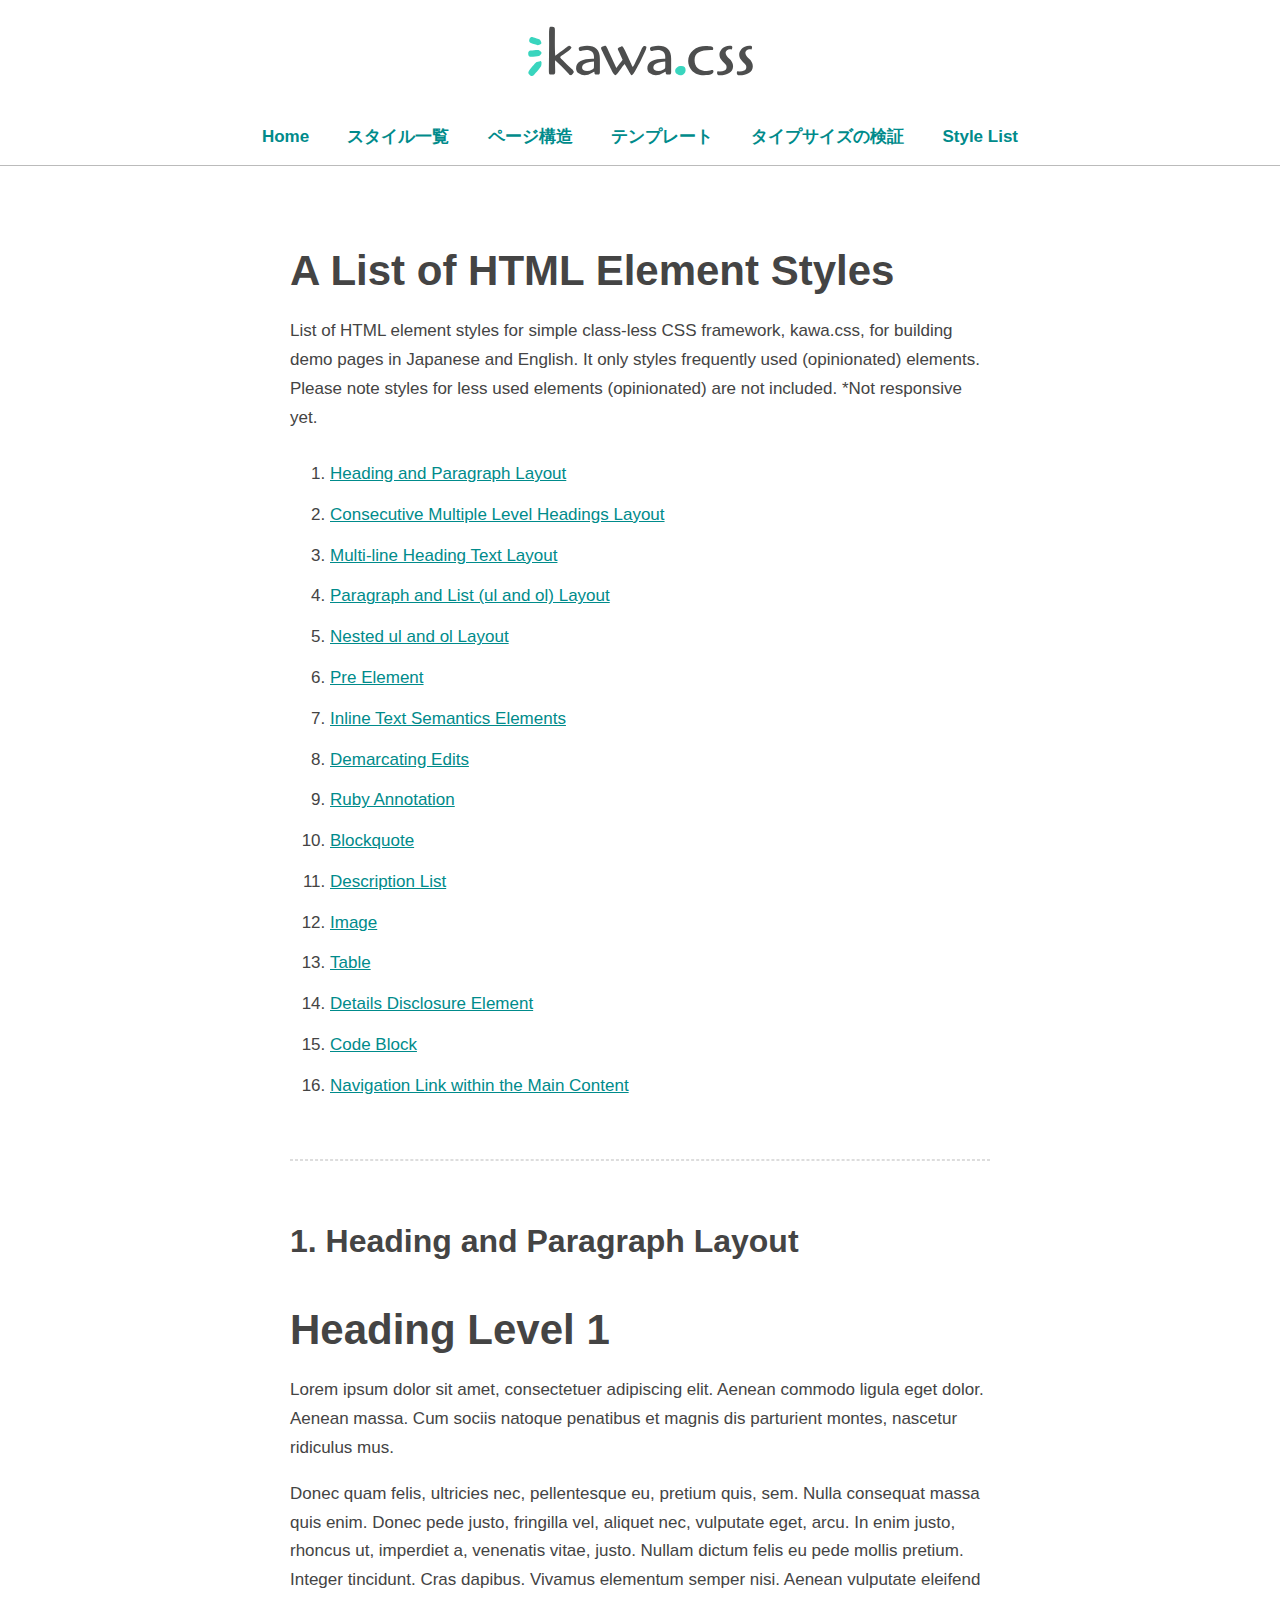
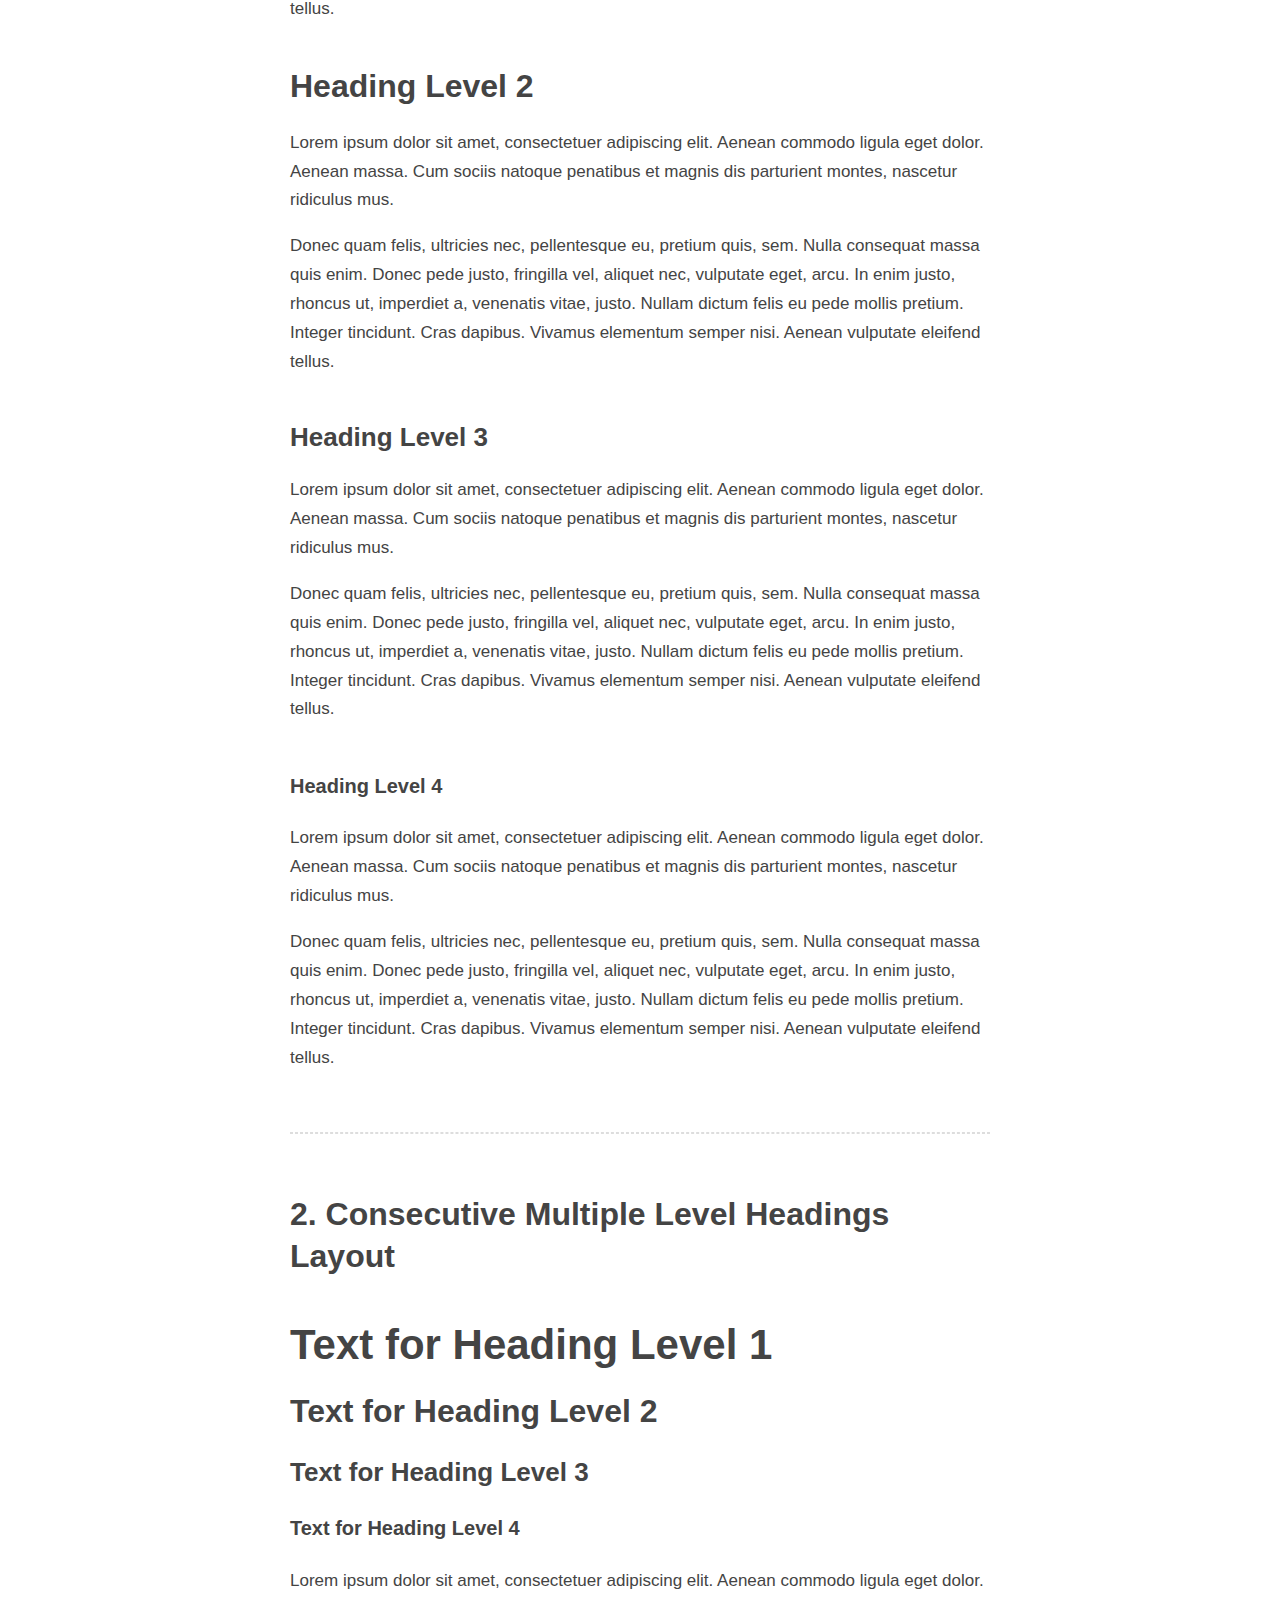
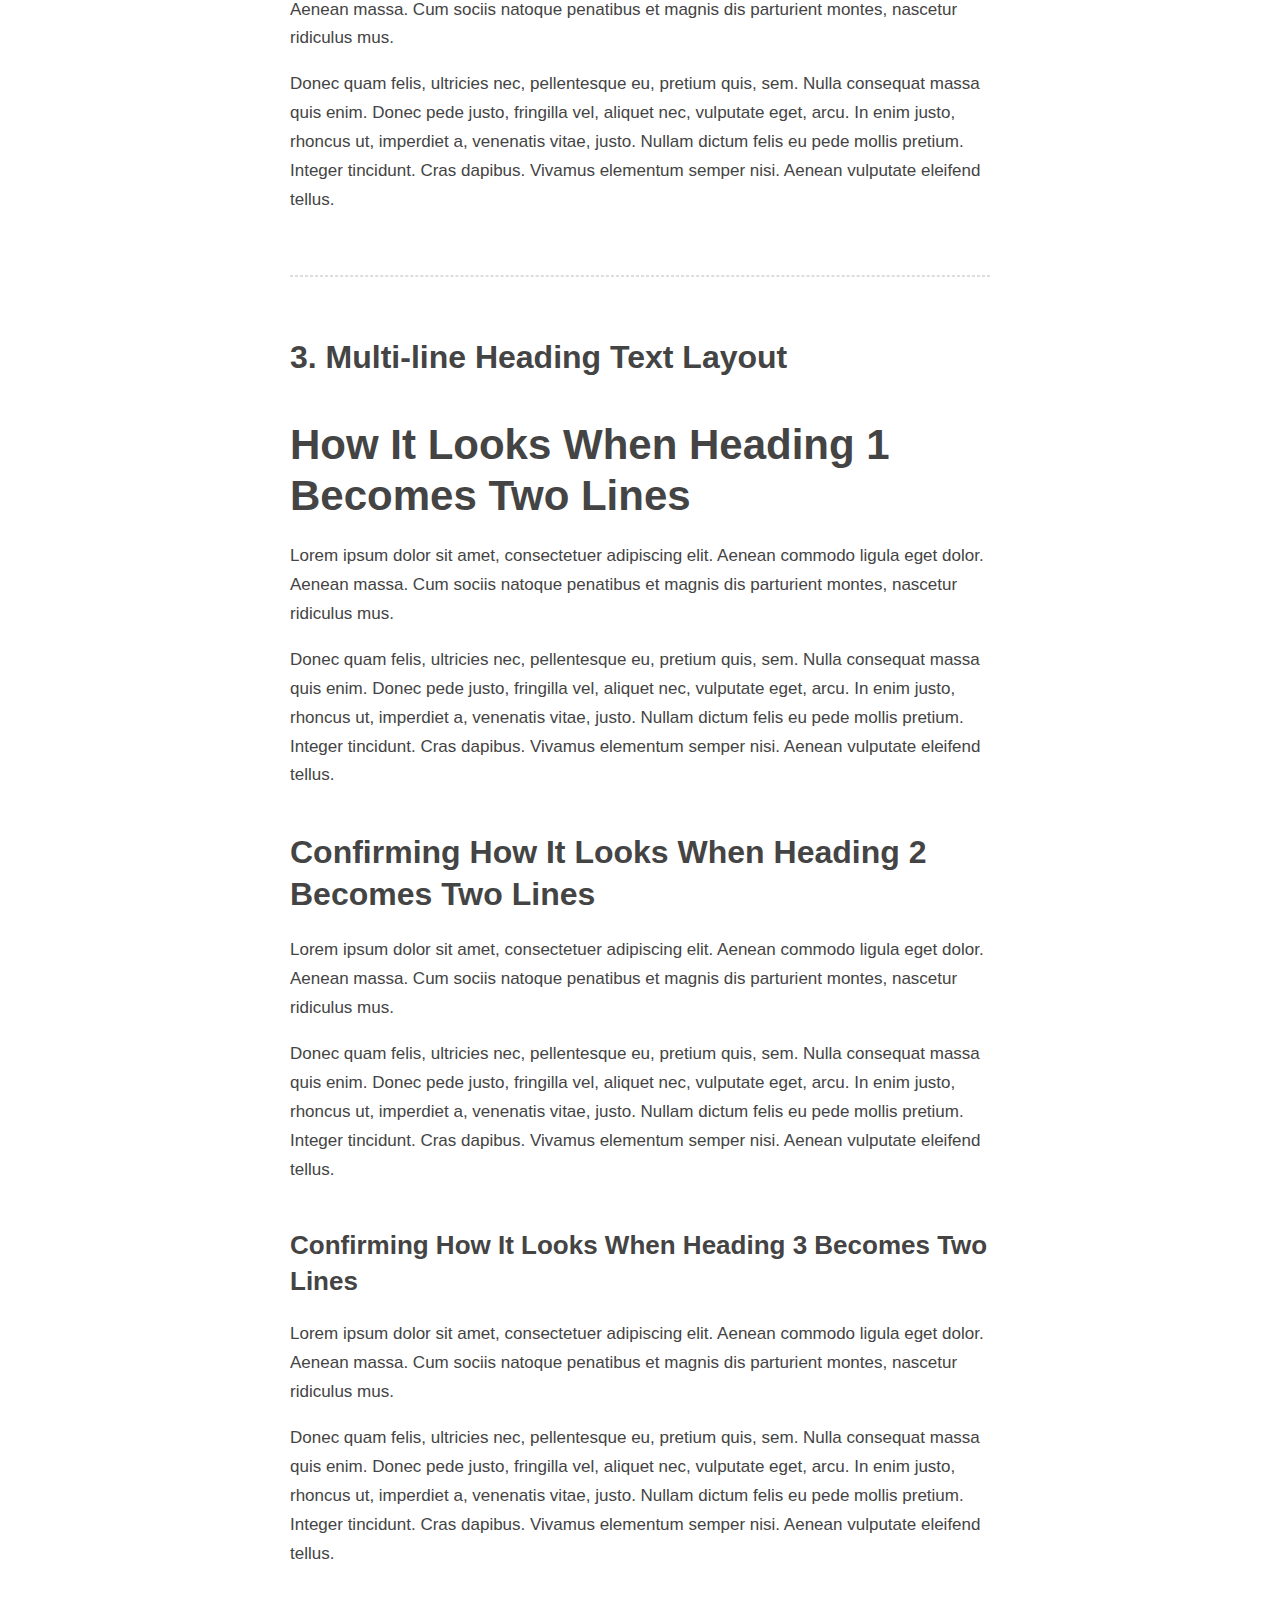
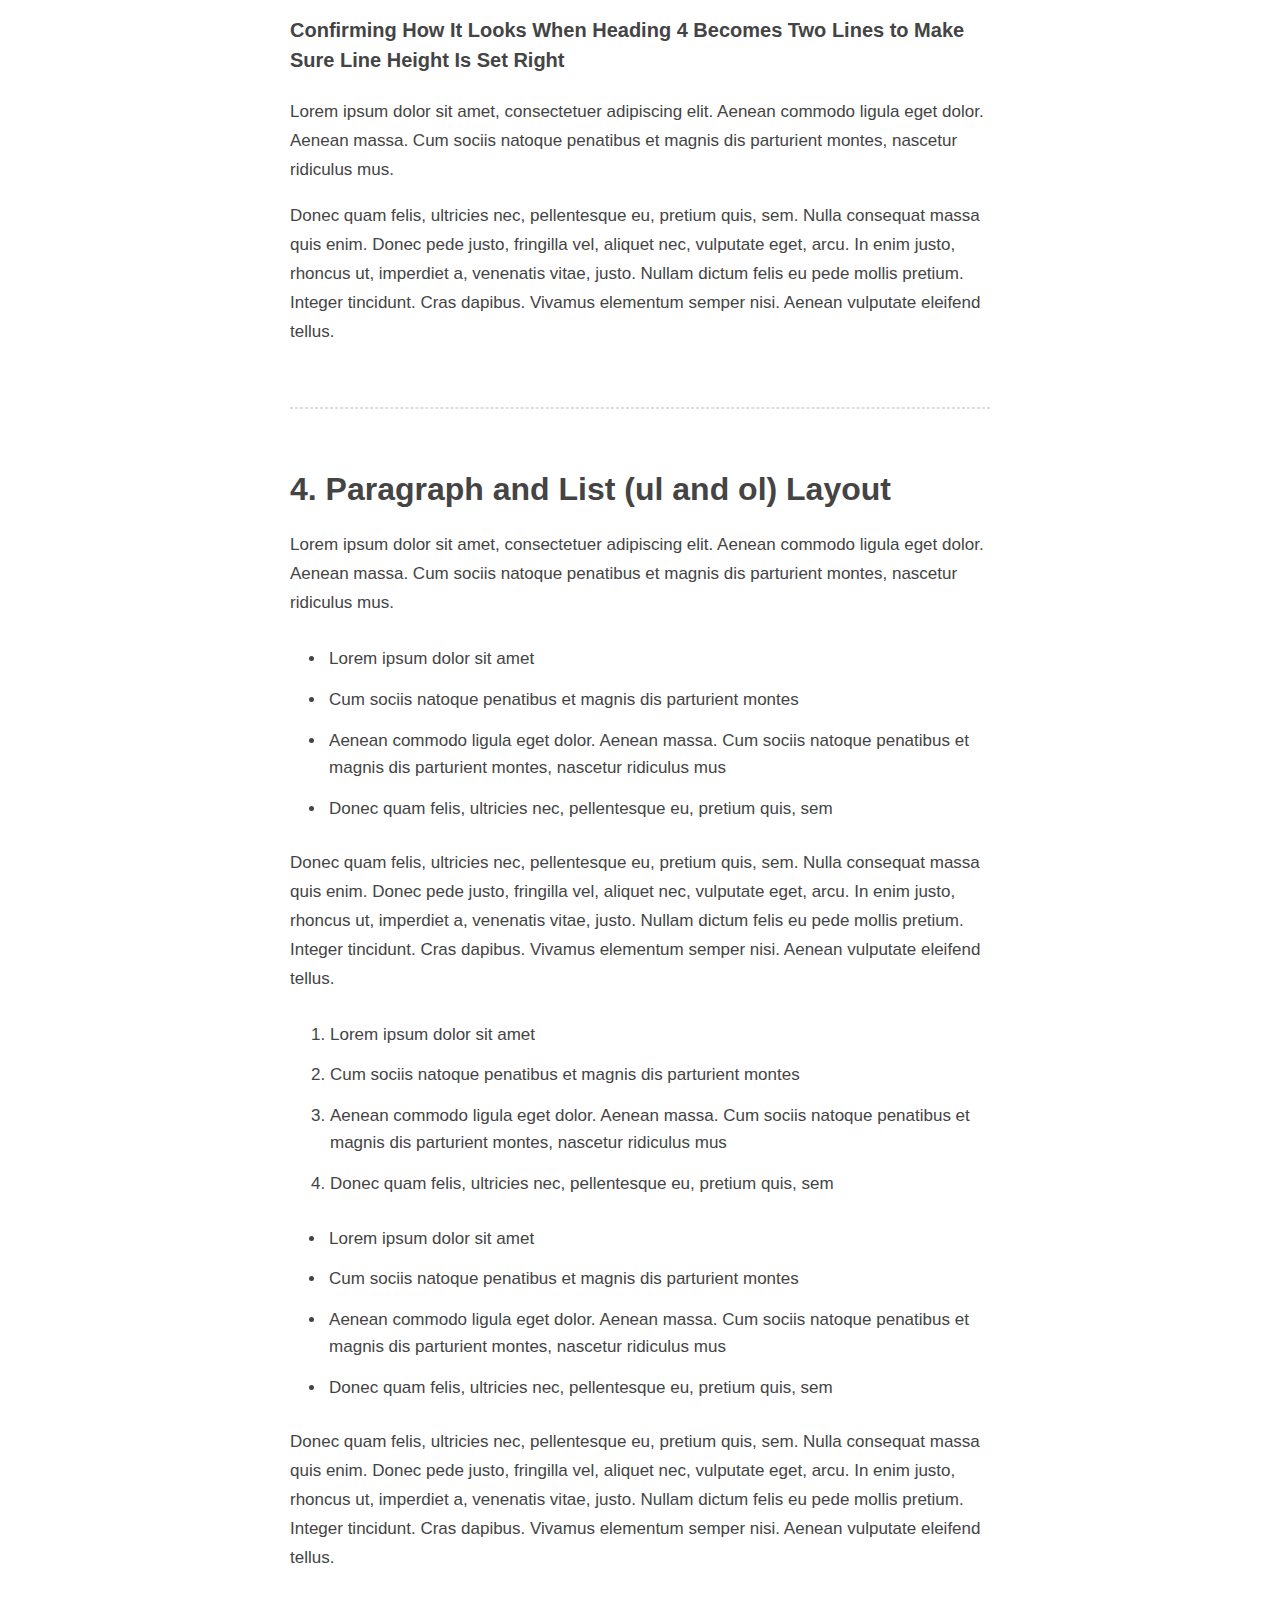
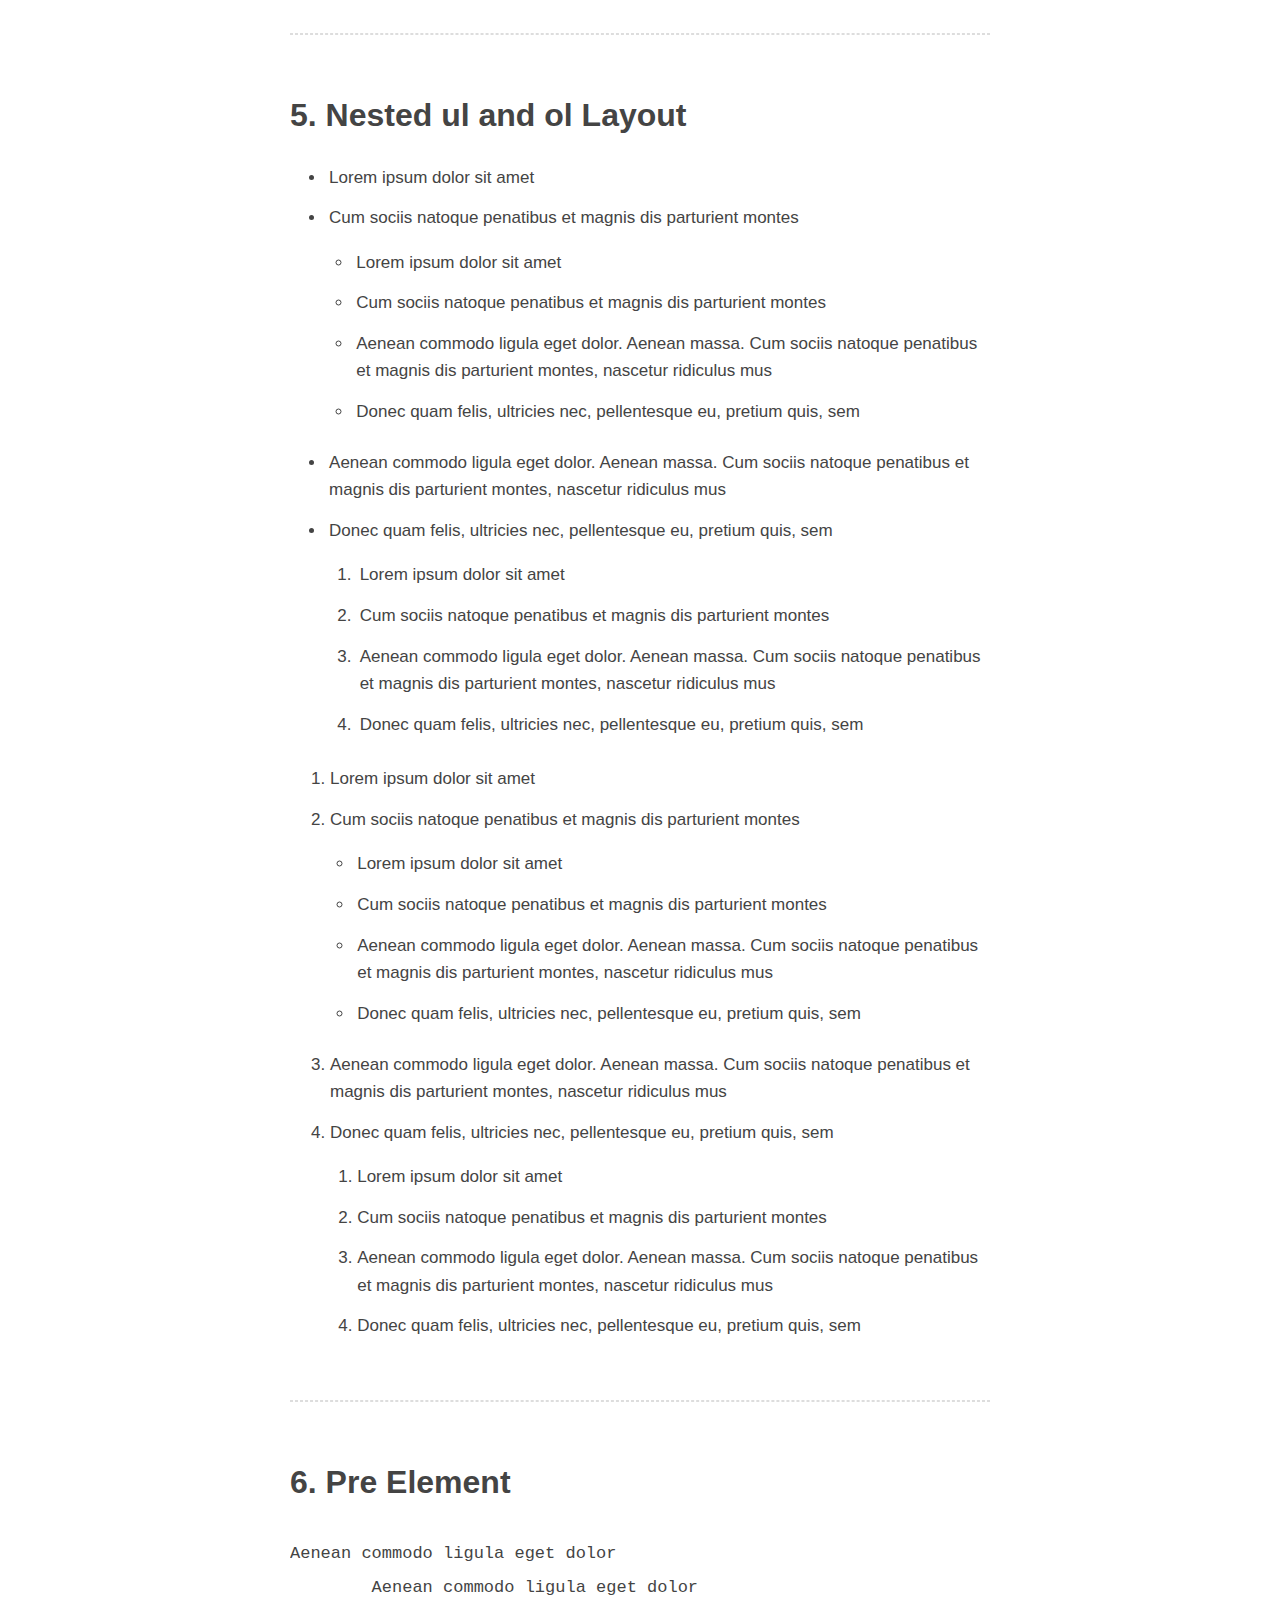
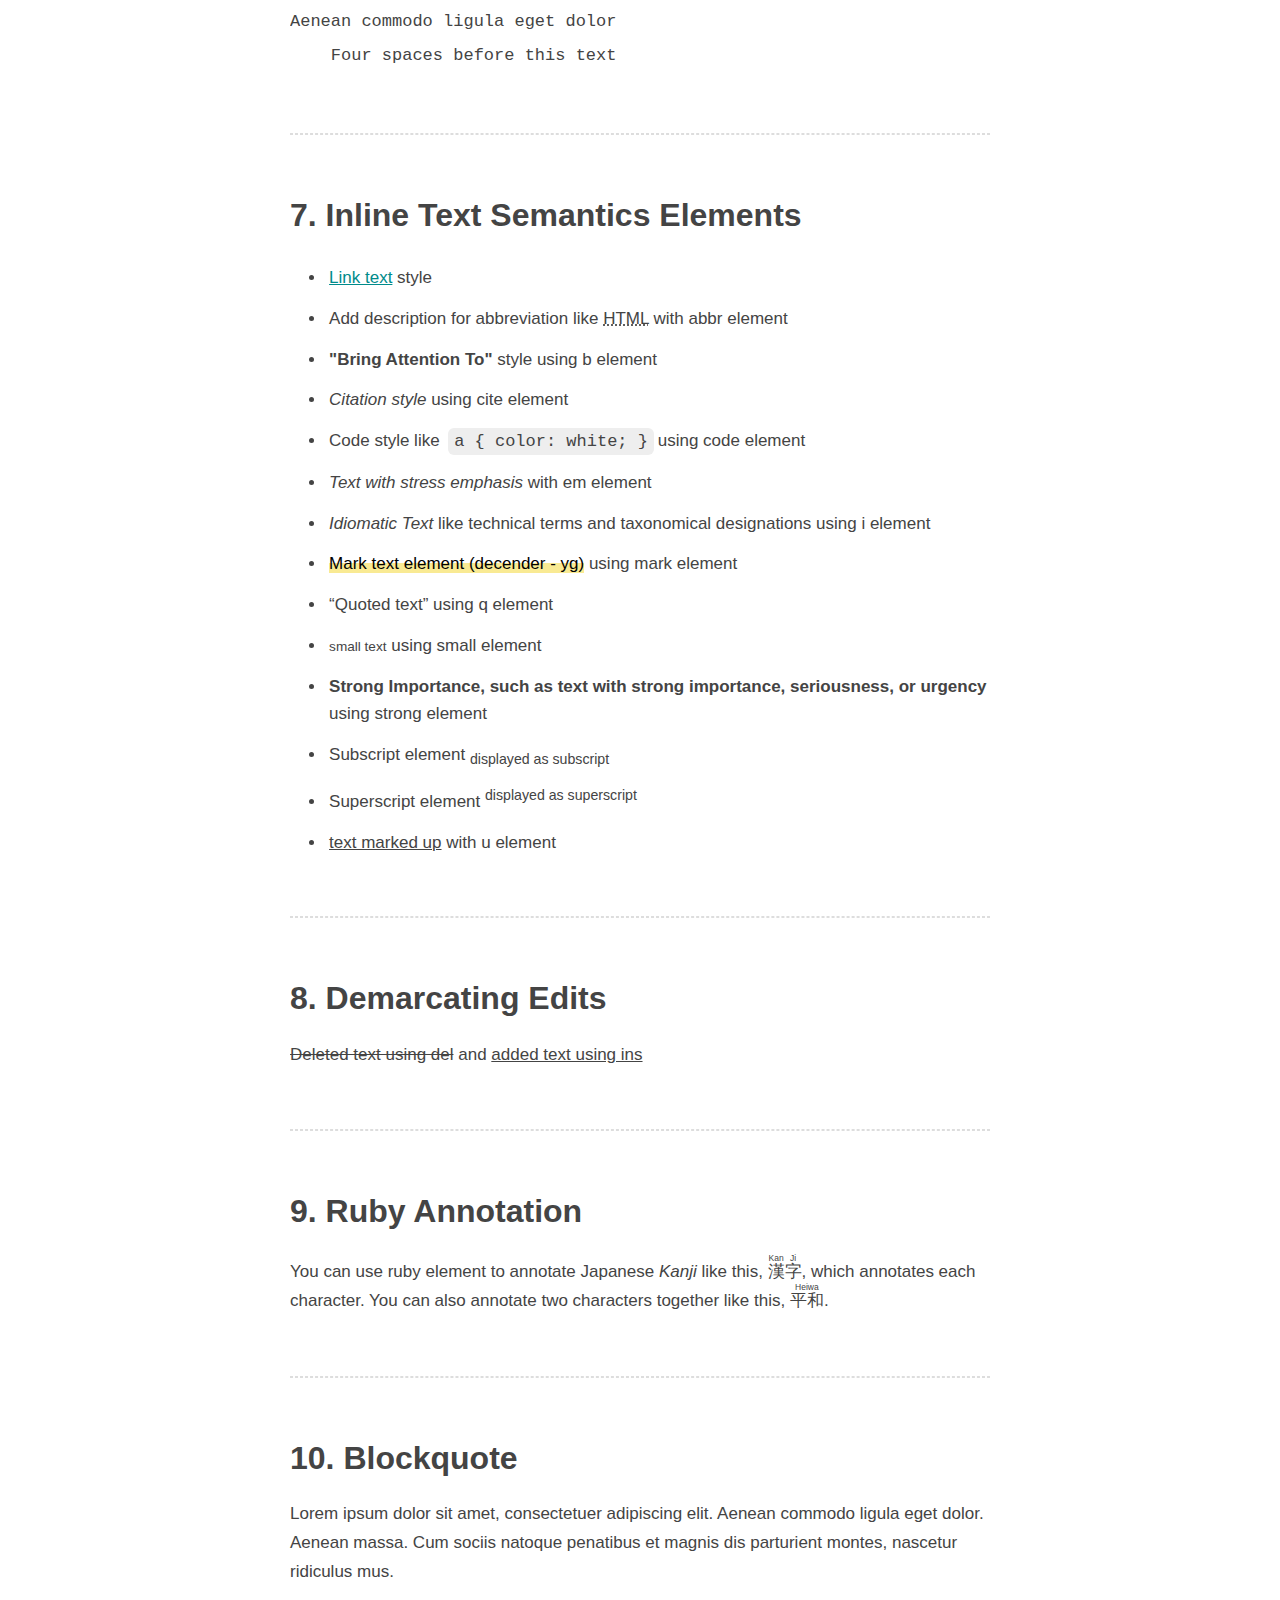
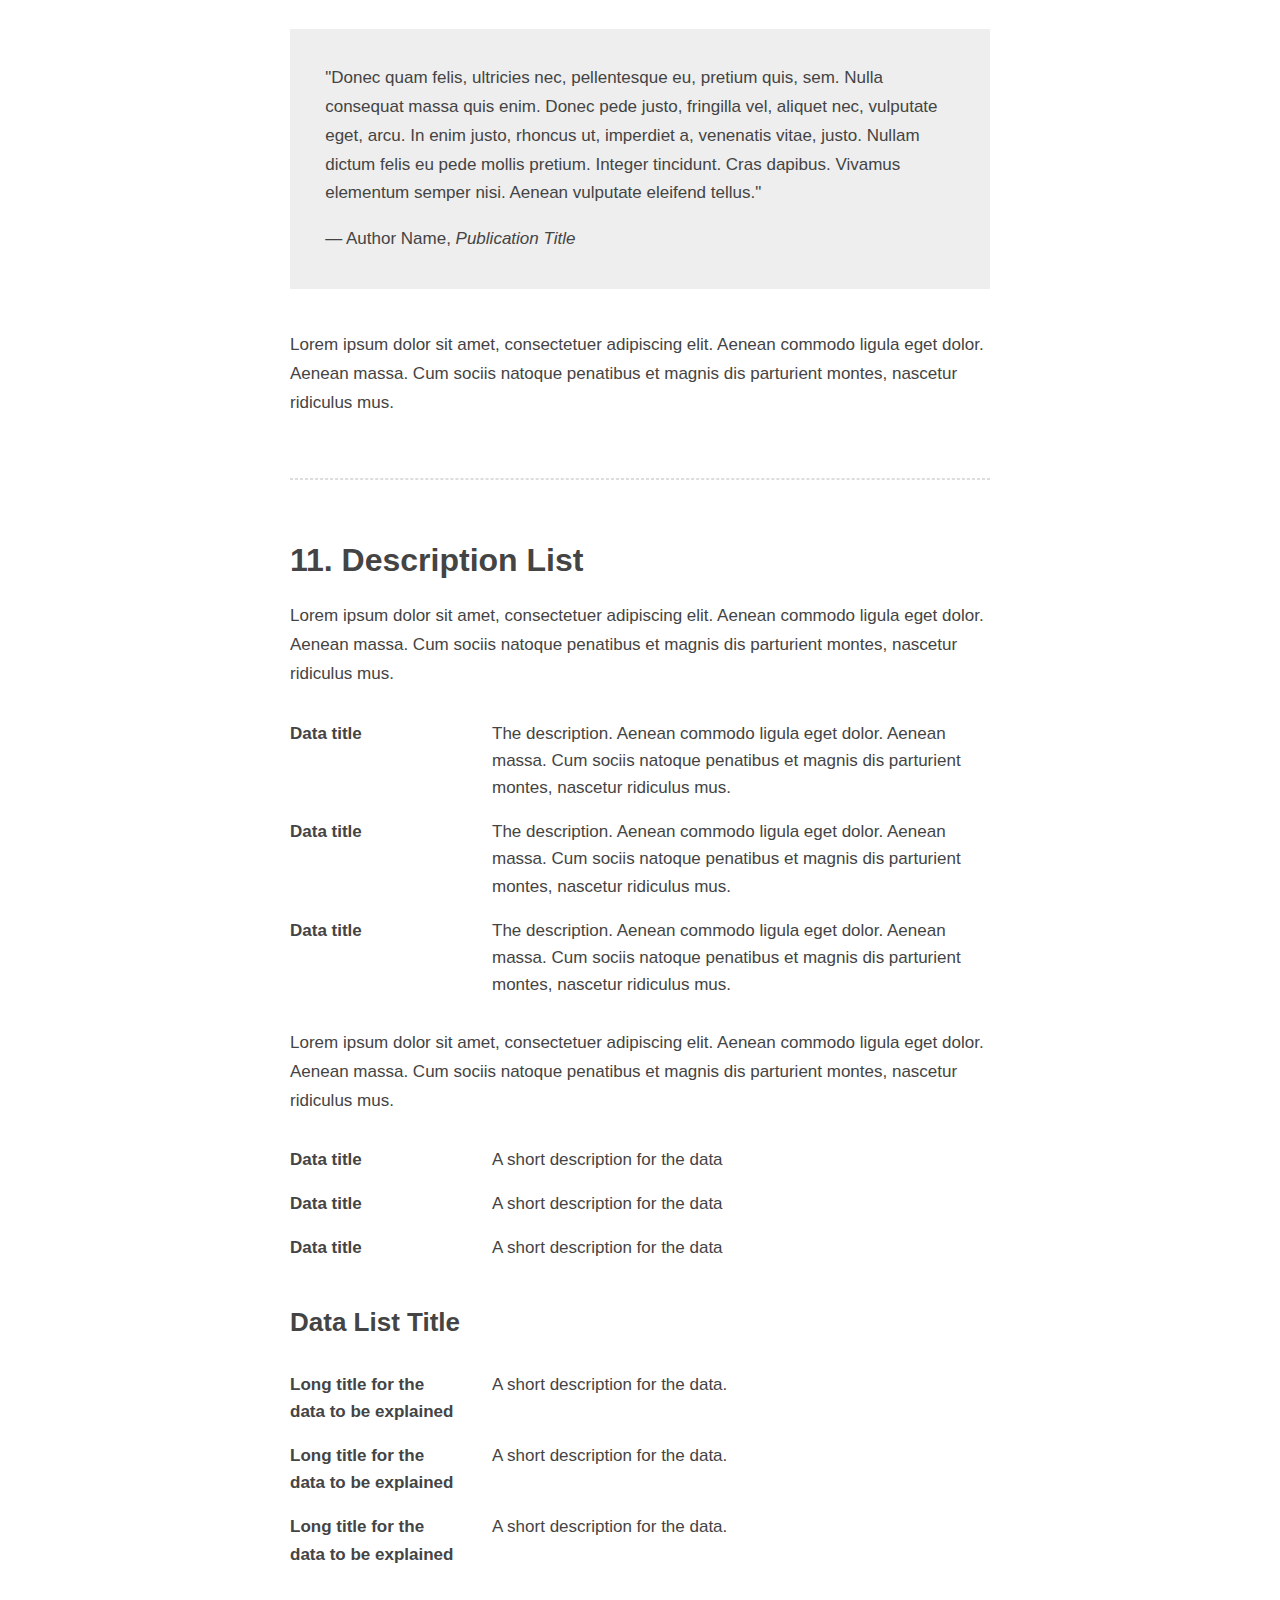
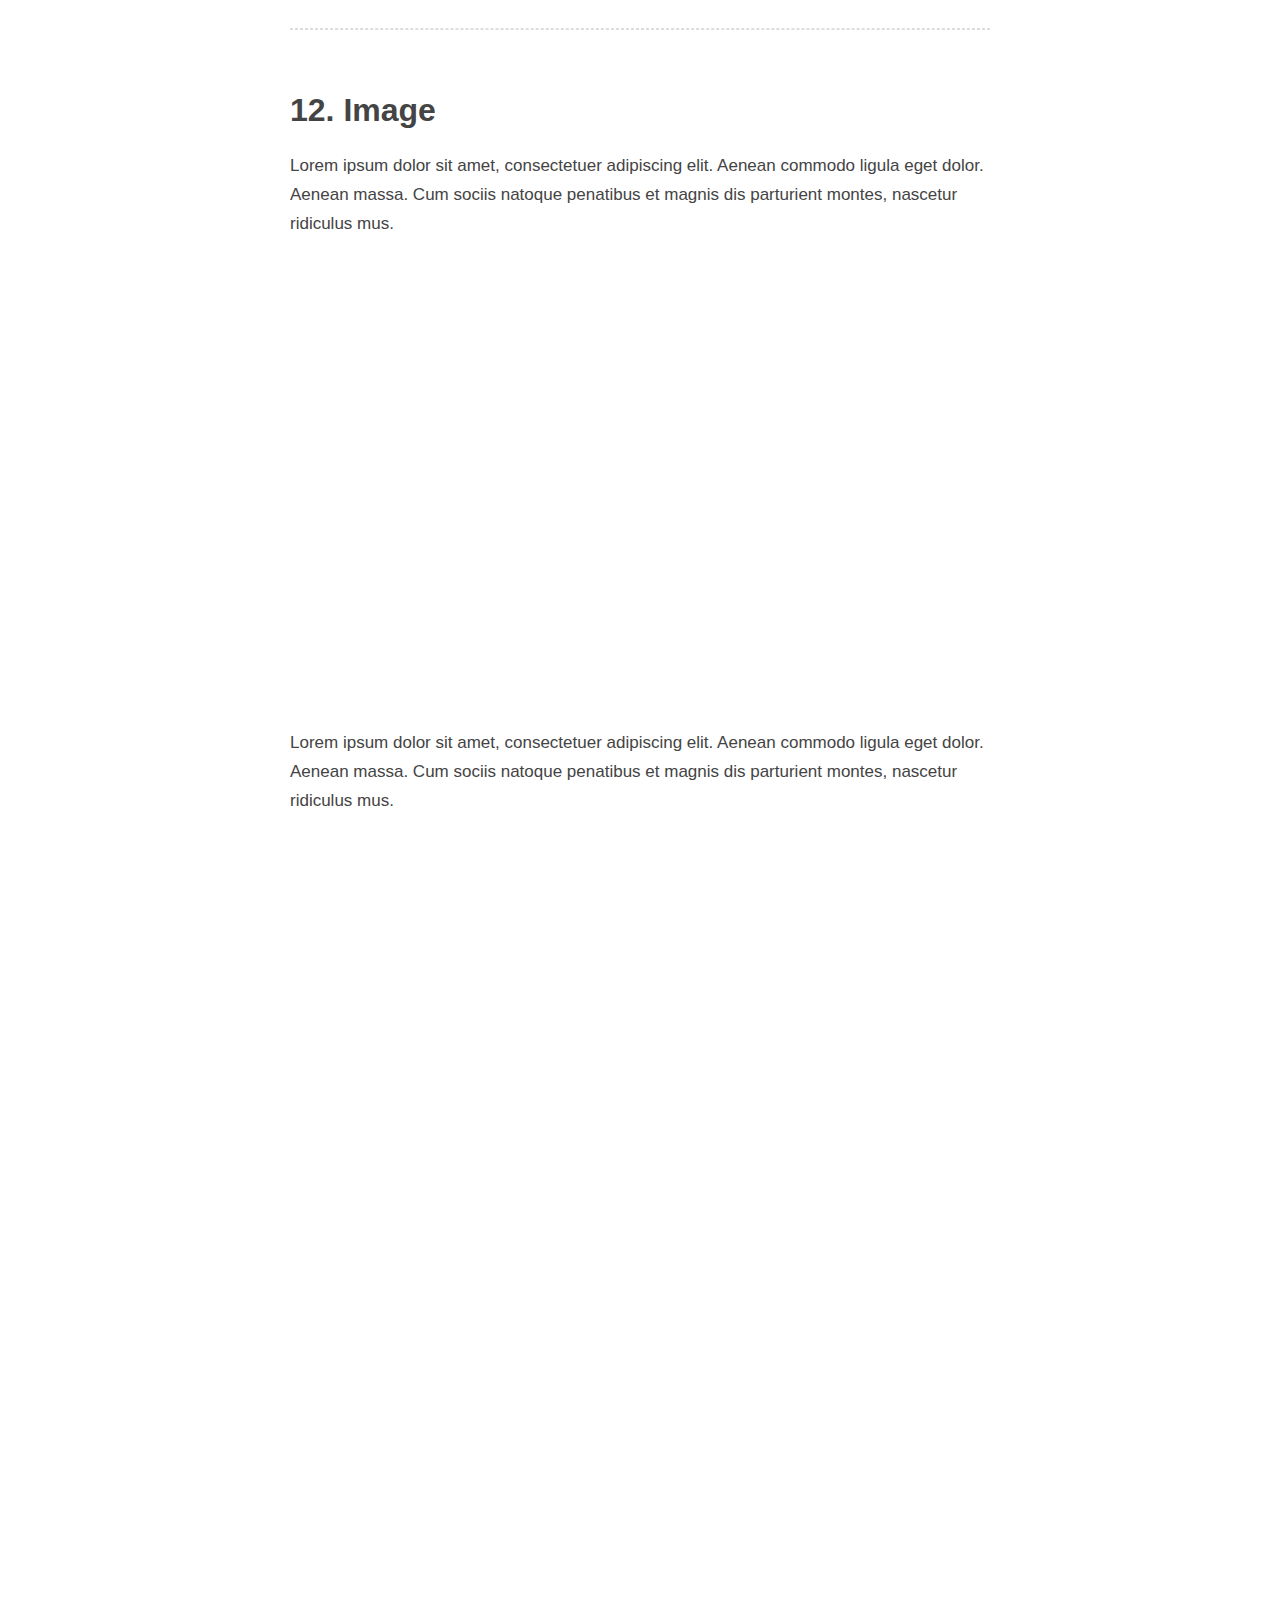
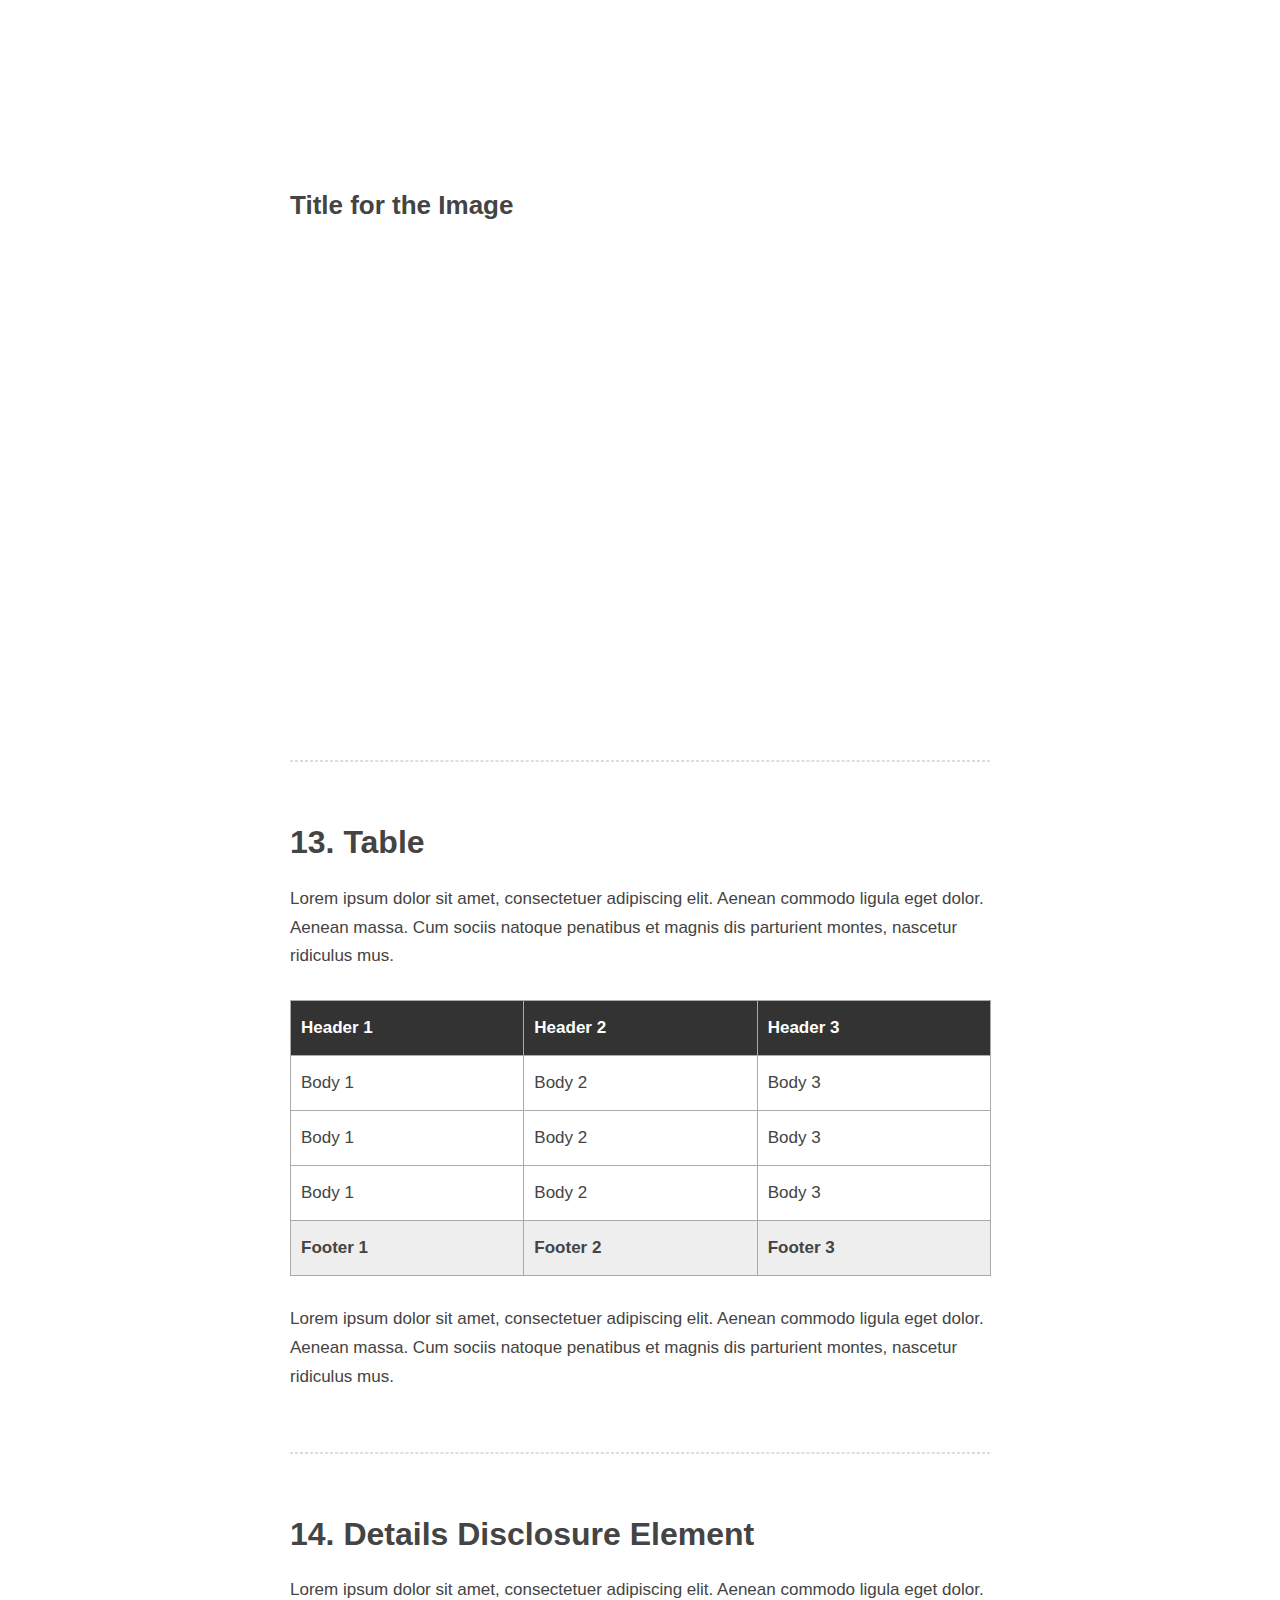
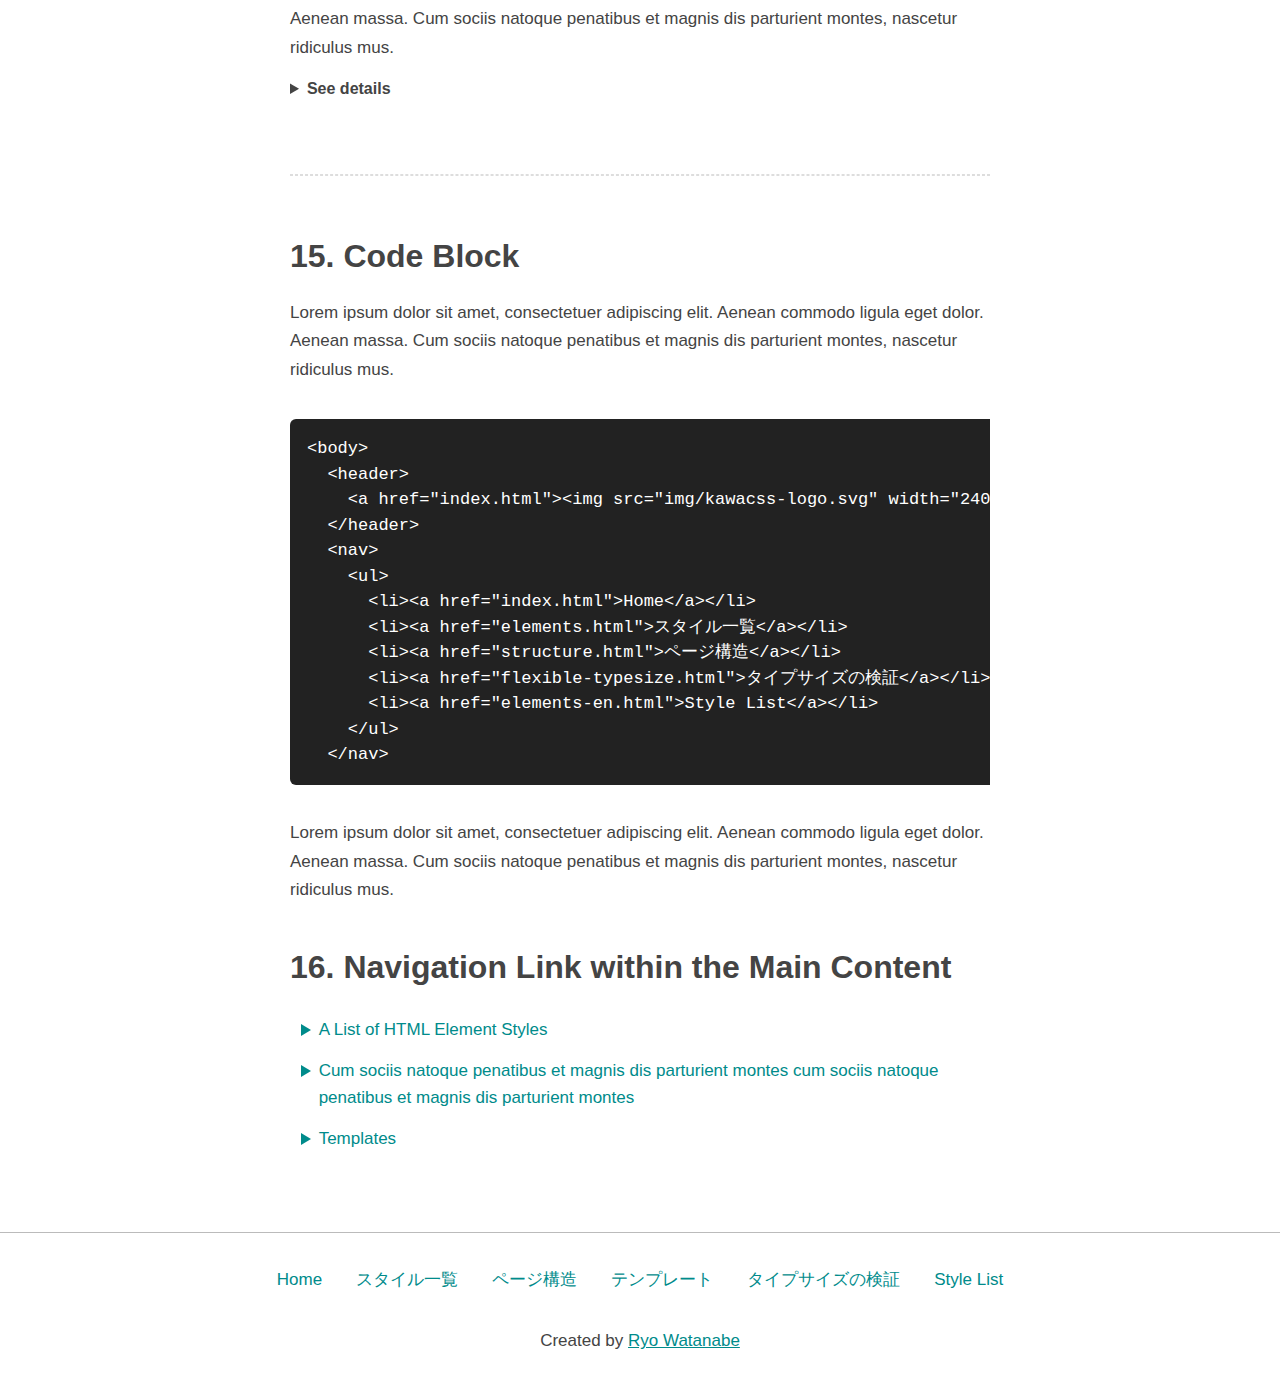
<file: src/elements-en.html>
<!DOCTYPE html>
<html lang="en">
<head>
	<meta charset="UTF-8">
	<meta name="viewport" content="width=device-width,initial-scale=1">
  <title>A List of HTML Element Styles - kawa.css</title>
  <link rel="stylesheet" href="css/style.css">
</head>
<body>
  <header>
    <a href="index.html"><img src="img/kawacss-logo.svg" width="240" height="72" alt="kawa.css" class="logo"></a>
  </header>
  <nav>
    <ul>
      <li><a href="index.html">Home</a></li>
      <li><a href="elements.html">スタイル一覧</a></li>
      <li><a href="structure.html">ページ構造</a></li>
      <li><a href="template.html">テンプレート</a></li>
      <li><a href="flexible-typesize.html">タイプサイズの検証</a></li>
      <li><a href="elements-en.html">Style List</a></li>
    </ul>
  </nav>
  <main>
    <section>
      <h1>A List of HTML Element Styles</h1>
      <p>List of HTML element styles for simple class-less CSS framework, kawa.css, for building demo pages in Japanese and English. It only styles frequently used (opinionated) elements. Please note styles for less used elements (opinionated) are not included. *Not responsive yet.</p>
      <ol>
        <li><a href="#sec01">Heading and Paragraph Layout</a></li>
        <li><a href="#sec02">Consecutive Multiple Level Headings Layout</a></li>
        <li><a href="#sec03">Multi-line Heading Text Layout</a></li>
        <li><a href="#sec04">Paragraph and List (ul and ol) Layout</a></li>
        <li><a href="#sec05">Nested ul and ol Layout</a></li>
        <li><a href="#sec06">Pre Element</a></li>
        <li><a href="#sec07">Inline Text Semantics Elements</a></li>
        <li><a href="#sec08">Demarcating Edits</a></li>
        <li><a href="#sec09">Ruby Annotation</a></li>
        <li><a href="#sec10">Blockquote</a></li>
        <li><a href="#sec11">Description List</a></li>
        <li><a href="#sec12">Image</a></li>
        <li><a href="#sec13">Table</a></li>
        <li><a href="#sec14">Details Disclosure Element</a></li>
        <li><a href="#sec15">Code Block</a></li>
        <li><a href="#sec16">Navigation Link within the Main Content</a></li>
      </ol>
      <hr>
      <h2 id="sec01">1. Heading and Paragraph Layout</h2>
      <h1>Heading Level 1</h1>
      <p>Lorem ipsum dolor sit amet, consectetuer adipiscing elit. Aenean commodo ligula eget dolor. Aenean massa. Cum sociis natoque penatibus et magnis dis parturient montes, nascetur ridiculus mus.</p>
      <p>Donec quam felis, ultricies nec, pellentesque eu, pretium quis, sem. Nulla consequat massa quis enim. Donec pede justo, fringilla vel, aliquet nec, vulputate eget, arcu. In enim justo, rhoncus ut, imperdiet a, venenatis vitae, justo. Nullam dictum felis eu pede mollis pretium. Integer tincidunt. Cras dapibus. Vivamus elementum semper nisi. Aenean vulputate eleifend tellus.</p>
      <h2>Heading Level 2</h2>
      <p>Lorem ipsum dolor sit amet, consectetuer adipiscing elit. Aenean commodo ligula eget dolor. Aenean massa. Cum sociis natoque penatibus et magnis dis parturient montes, nascetur ridiculus mus.</p>
      <p>Donec quam felis, ultricies nec, pellentesque eu, pretium quis, sem. Nulla consequat massa quis enim. Donec pede justo, fringilla vel, aliquet nec, vulputate eget, arcu. In enim justo, rhoncus ut, imperdiet a, venenatis vitae, justo. Nullam dictum felis eu pede mollis pretium. Integer tincidunt. Cras dapibus. Vivamus elementum semper nisi. Aenean vulputate eleifend tellus.</p>
      <h3>Heading Level 3</h3>
      <p>Lorem ipsum dolor sit amet, consectetuer adipiscing elit. Aenean commodo ligula eget dolor. Aenean massa. Cum sociis natoque penatibus et magnis dis parturient montes, nascetur ridiculus mus.</p>
      <p>Donec quam felis, ultricies nec, pellentesque eu, pretium quis, sem. Nulla consequat massa quis enim. Donec pede justo, fringilla vel, aliquet nec, vulputate eget, arcu. In enim justo, rhoncus ut, imperdiet a, venenatis vitae, justo. Nullam dictum felis eu pede mollis pretium. Integer tincidunt. Cras dapibus. Vivamus elementum semper nisi. Aenean vulputate eleifend tellus.</p>
      <h4>Heading Level 4</h4>
      <p>Lorem ipsum dolor sit amet, consectetuer adipiscing elit. Aenean commodo ligula eget dolor. Aenean massa. Cum sociis natoque penatibus et magnis dis parturient montes, nascetur ridiculus mus.</p>
      <p>Donec quam felis, ultricies nec, pellentesque eu, pretium quis, sem. Nulla consequat massa quis enim. Donec pede justo, fringilla vel, aliquet nec, vulputate eget, arcu. In enim justo, rhoncus ut, imperdiet a, venenatis vitae, justo. Nullam dictum felis eu pede mollis pretium. Integer tincidunt. Cras dapibus. Vivamus elementum semper nisi. Aenean vulputate eleifend tellus.</p>
      <hr>
      <h2 id="sec02">2. Consecutive Multiple Level Headings Layout</h2>
      <h1>Text for Heading Level 1</h1>
      <h2>Text for Heading Level 2</h2>
      <h3>Text for Heading Level 3</h3>
      <h4>Text for Heading Level 4</h4>
      <p>Lorem ipsum dolor sit amet, consectetuer adipiscing elit. Aenean commodo ligula eget dolor. Aenean massa. Cum sociis natoque penatibus et magnis dis parturient montes, nascetur ridiculus mus.</p>
      <p>Donec quam felis, ultricies nec, pellentesque eu, pretium quis, sem. Nulla consequat massa quis enim. Donec pede justo, fringilla vel, aliquet nec, vulputate eget, arcu. In enim justo, rhoncus ut, imperdiet a, venenatis vitae, justo. Nullam dictum felis eu pede mollis pretium. Integer tincidunt. Cras dapibus. Vivamus elementum semper nisi. Aenean vulputate eleifend tellus.</p>
      <hr>
      <h2 id="sec03">3. Multi-line Heading Text Layout</h2>
      <h1>How It Looks When Heading 1 Becomes Two Lines</h1>
      <p>Lorem ipsum dolor sit amet, consectetuer adipiscing elit. Aenean commodo ligula eget dolor. Aenean massa. Cum sociis natoque penatibus et magnis dis parturient montes, nascetur ridiculus mus.</p>
      <p>Donec quam felis, ultricies nec, pellentesque eu, pretium quis, sem. Nulla consequat massa quis enim. Donec pede justo, fringilla vel, aliquet nec, vulputate eget, arcu. In enim justo, rhoncus ut, imperdiet a, venenatis vitae, justo. Nullam dictum felis eu pede mollis pretium. Integer tincidunt. Cras dapibus. Vivamus elementum semper nisi. Aenean vulputate eleifend tellus.</p>
      <h2>Confirming How It Looks When Heading 2 Becomes Two Lines</h2>
      <p>Lorem ipsum dolor sit amet, consectetuer adipiscing elit. Aenean commodo ligula eget dolor. Aenean massa. Cum sociis natoque penatibus et magnis dis parturient montes, nascetur ridiculus mus.</p>
      <p>Donec quam felis, ultricies nec, pellentesque eu, pretium quis, sem. Nulla consequat massa quis enim. Donec pede justo, fringilla vel, aliquet nec, vulputate eget, arcu. In enim justo, rhoncus ut, imperdiet a, venenatis vitae, justo. Nullam dictum felis eu pede mollis pretium. Integer tincidunt. Cras dapibus. Vivamus elementum semper nisi. Aenean vulputate eleifend tellus.</p>
      <h3>Confirming How It Looks When Heading 3 Becomes Two Lines</h3>
      <p>Lorem ipsum dolor sit amet, consectetuer adipiscing elit. Aenean commodo ligula eget dolor. Aenean massa. Cum sociis natoque penatibus et magnis dis parturient montes, nascetur ridiculus mus.</p>
      <p>Donec quam felis, ultricies nec, pellentesque eu, pretium quis, sem. Nulla consequat massa quis enim. Donec pede justo, fringilla vel, aliquet nec, vulputate eget, arcu. In enim justo, rhoncus ut, imperdiet a, venenatis vitae, justo. Nullam dictum felis eu pede mollis pretium. Integer tincidunt. Cras dapibus. Vivamus elementum semper nisi. Aenean vulputate eleifend tellus.</p>
      <h4>Confirming How It Looks When Heading 4 Becomes Two Lines to Make Sure Line Height Is Set Right</h4>
      <p>Lorem ipsum dolor sit amet, consectetuer adipiscing elit. Aenean commodo ligula eget dolor. Aenean massa. Cum sociis natoque penatibus et magnis dis parturient montes, nascetur ridiculus mus.</p>
      <p>Donec quam felis, ultricies nec, pellentesque eu, pretium quis, sem. Nulla consequat massa quis enim. Donec pede justo, fringilla vel, aliquet nec, vulputate eget, arcu. In enim justo, rhoncus ut, imperdiet a, venenatis vitae, justo. Nullam dictum felis eu pede mollis pretium. Integer tincidunt. Cras dapibus. Vivamus elementum semper nisi. Aenean vulputate eleifend tellus.</p>
      <hr>
      <h2 id="sec04">4. Paragraph and List (ul and ol) Layout</h2>
      <p>Lorem ipsum dolor sit amet, consectetuer adipiscing elit. Aenean commodo ligula eget dolor. Aenean massa. Cum sociis natoque penatibus et magnis dis parturient montes, nascetur ridiculus mus.</p>
      <ul>
        <li>Lorem ipsum dolor sit amet</li>
        <li>Cum sociis natoque penatibus et magnis dis parturient montes</li>
        <li>Aenean commodo ligula eget dolor. Aenean massa. Cum sociis natoque penatibus et magnis dis parturient montes, nascetur ridiculus mus</li>
        <li>Donec quam felis, ultricies nec, pellentesque eu, pretium quis, sem</li>
      </ul>
      <p>Donec quam felis, ultricies nec, pellentesque eu, pretium quis, sem. Nulla consequat massa quis enim. Donec pede justo, fringilla vel, aliquet nec, vulputate eget, arcu. In enim justo, rhoncus ut, imperdiet a, venenatis vitae, justo. Nullam dictum felis eu pede mollis pretium. Integer tincidunt. Cras dapibus. Vivamus elementum semper nisi. Aenean vulputate eleifend tellus.</p>
      <ol>
        <li>Lorem ipsum dolor sit amet</li>
        <li>Cum sociis natoque penatibus et magnis dis parturient montes</li>
        <li>Aenean commodo ligula eget dolor. Aenean massa. Cum sociis natoque penatibus et magnis dis parturient montes, nascetur ridiculus mus</li>
        <li>Donec quam felis, ultricies nec, pellentesque eu, pretium quis, sem</li>
      </ol>
      <ul>
        <li>Lorem ipsum dolor sit amet</li>
        <li>Cum sociis natoque penatibus et magnis dis parturient montes</li>
        <li>Aenean commodo ligula eget dolor. Aenean massa. Cum sociis natoque penatibus et magnis dis parturient montes, nascetur ridiculus mus</li>
        <li>Donec quam felis, ultricies nec, pellentesque eu, pretium quis, sem</li>
      </ul>
      <p>Donec quam felis, ultricies nec, pellentesque eu, pretium quis, sem. Nulla consequat massa quis enim. Donec pede justo, fringilla vel, aliquet nec, vulputate eget, arcu. In enim justo, rhoncus ut, imperdiet a, venenatis vitae, justo. Nullam dictum felis eu pede mollis pretium. Integer tincidunt. Cras dapibus. Vivamus elementum semper nisi. Aenean vulputate eleifend tellus.</p>
      <hr>
      <h2 id="sec05">5. Nested ul and ol Layout</h2>
      <ul>
        <li>Lorem ipsum dolor sit amet</li>
        <li>Cum sociis natoque penatibus et magnis dis parturient montes
          <ul>
            <li>Lorem ipsum dolor sit amet</li>
            <li>Cum sociis natoque penatibus et magnis dis parturient montes</li>
            <li>Aenean commodo ligula eget dolor. Aenean massa. Cum sociis natoque penatibus et magnis dis parturient montes, nascetur ridiculus mus</li>
            <li>Donec quam felis, ultricies nec, pellentesque eu, pretium quis, sem</li>
          </ul>
        </li>
        <li>Aenean commodo ligula eget dolor. Aenean massa. Cum sociis natoque penatibus et magnis dis parturient montes, nascetur ridiculus mus</li>
        <li>Donec quam felis, ultricies nec, pellentesque eu, pretium quis, sem
          <ol>
            <li>Lorem ipsum dolor sit amet</li>
            <li>Cum sociis natoque penatibus et magnis dis parturient montes</li>
            <li>Aenean commodo ligula eget dolor. Aenean massa. Cum sociis natoque penatibus et magnis dis parturient montes, nascetur ridiculus mus</li>
            <li>Donec quam felis, ultricies nec, pellentesque eu, pretium quis, sem</li>
          </ol>
        </li>
      </ul>
      <ol>
        <li>Lorem ipsum dolor sit amet</li>
        <li>Cum sociis natoque penatibus et magnis dis parturient montes
          <ul>
            <li>Lorem ipsum dolor sit amet</li>
            <li>Cum sociis natoque penatibus et magnis dis parturient montes</li>
            <li>Aenean commodo ligula eget dolor. Aenean massa. Cum sociis natoque penatibus et magnis dis parturient montes, nascetur ridiculus mus</li>
            <li>Donec quam felis, ultricies nec, pellentesque eu, pretium quis, sem</li>
          </ul>
        </li>
        <li>Aenean commodo ligula eget dolor. Aenean massa. Cum sociis natoque penatibus et magnis dis parturient montes, nascetur ridiculus mus</li>
        <li>Donec quam felis, ultricies nec, pellentesque eu, pretium quis, sem
          <ol>
            <li>Lorem ipsum dolor sit amet</li>
            <li>Cum sociis natoque penatibus et magnis dis parturient montes</li>
            <li>Aenean commodo ligula eget dolor. Aenean massa. Cum sociis natoque penatibus et magnis dis parturient montes, nascetur ridiculus mus</li>
            <li>Donec quam felis, ultricies nec, pellentesque eu, pretium quis, sem</li>
          </ol>
        </li>
      </ol>
      <hr>
      <h2 id="sec06">6. Pre Element</h2>
      <pre>Aenean commodo ligula eget dolor
        Aenean commodo ligula eget dolor
Aenean commodo ligula eget dolor
    Four spaces before this text</pre>
      <hr>
      <h2 id="sec07">7. Inline Text Semantics Elements</h2>
      <ul>
        <li><a href="https://developer.mozilla.org/en-US/docs/Web/HTML/Element">Link text</a> style</li>
        <li>Add description for abbreviation like <abbr title="Hypertext Markup Language">HTML</abbr> with abbr element</li>
        <li><b>"Bring Attention To"</b> style using b element</li>
        <li><cite>Citation style</cite> using cite element</li>
        <li>Code style like <code>a { color: white; }</code>using code element</li>
        <li><em>Text with stress emphasis</em> with em element</li>
        <li><i>Idiomatic Text</i> like technical terms and taxonomical designations using i element</li>
        <li><mark>Mark text element (decender - yg)</mark> using mark element</li>
        <li><q>Quoted text</q> using q element</li>
        <li><small>small text</small> using small element</li>
        <li><strong>Strong Importance, such as text with strong importance, seriousness, or urgency</strong> using strong element</li>
        <li>Subscript element <sub>displayed as subscript</sub></li>
        <li>Superscript element <sup>displayed as superscript</sup></li>
        <li><u>text marked up</u> with u element</li>
      </ul>
      <hr>
      <h2 id="sec08">8. Demarcating Edits</h2>
      <p><del>Deleted text using del</del> and <ins>added text using ins</ins></p>
      <hr>
      <h2 id="sec09">9. Ruby Annotation</h2>
      <p>You can use ruby element to annotate Japanese <i>Kanji</i> like this, <ruby>漢<rp>(</rp><rt>Kan</rt><rp>)</rp>字<rp>(</rp><rt>Ji</rt><rp>)</rp></ruby>, which annotates each character. You can also annotate two characters together like this, <ruby>平和<rp>(</rp><rt>Heiwa</rt><rp>)</rp></ruby>.</p>
      <hr>
      <h2 id="sec10">10. Blockquote</h2>
      <p>Lorem ipsum dolor sit amet, consectetuer adipiscing elit. Aenean commodo ligula eget dolor. Aenean massa. Cum sociis natoque penatibus et magnis dis parturient montes, nascetur ridiculus mus.</p>
      <blockquote>
        <p>"Donec quam felis, ultricies nec, pellentesque eu, pretium quis, sem. Nulla consequat massa quis enim. Donec pede justo, fringilla vel, aliquet nec, vulputate eget, arcu. In enim justo, rhoncus ut, imperdiet a, venenatis vitae, justo. Nullam dictum felis eu pede mollis pretium. Integer tincidunt. Cras dapibus. Vivamus elementum semper nisi. Aenean vulputate eleifend tellus."</p>
        <p>&mdash; Author Name, <cite>Publication Title</cite></p>
      </blockquote>
      <p>Lorem ipsum dolor sit amet, consectetuer adipiscing elit. Aenean commodo ligula eget dolor. Aenean massa. Cum sociis natoque penatibus et magnis dis parturient montes, nascetur ridiculus mus.</p>
      <hr>
      <h2 id="sec11">11. Description List</h2>
      <p>Lorem ipsum dolor sit amet, consectetuer adipiscing elit. Aenean commodo ligula eget dolor. Aenean massa. Cum sociis natoque penatibus et magnis dis parturient montes, nascetur ridiculus mus.</p>
      <dl>
        <dt>Data title</dt>
        <dd>The description. Aenean commodo ligula eget dolor. Aenean massa. Cum sociis natoque penatibus et magnis dis parturient montes, nascetur ridiculus mus.</dd>
        <dt>Data title</dt>
        <dd>The description. Aenean commodo ligula eget dolor. Aenean massa. Cum sociis natoque penatibus et magnis dis parturient montes, nascetur ridiculus mus.</dd>
        <dt>Data title</dt>
        <dd>The description. Aenean commodo ligula eget dolor. Aenean massa. Cum sociis natoque penatibus et magnis dis parturient montes, nascetur ridiculus mus.</dd>
      </dl>
      <p>Lorem ipsum dolor sit amet, consectetuer adipiscing elit. Aenean commodo ligula eget dolor. Aenean massa. Cum sociis natoque penatibus et magnis dis parturient montes, nascetur ridiculus mus.</p>
      <dl>
        <dt>Data title</dt>
        <dd>A short description for the data</dd>
        <dt>Data title</dt>
        <dd>A short description for the data</dd>
        <dt>Data title</dt>
        <dd>A short description for the data</dd>
      </dl>
      <h3>Data List Title</h3>
      <dl>
        <dt>Long title for the data to be explained</dt>
        <dd>A short description for the data.</dd>
        <dt>Long title for the data to be explained</dt>
        <dd>A short description for the data.</dd>
        <dt>Long title for the data to be explained</dt>
        <dd>A short description for the data.</dd>
      </dl>
      <hr>
      <h2 id="sec12">12. Image</h2>
      <p>Lorem ipsum dolor sit amet, consectetuer adipiscing elit. Aenean commodo ligula eget dolor. Aenean massa. Cum sociis natoque penatibus et magnis dis parturient montes, nascetur ridiculus mus.</p>
      <img src="https://source.unsplash.com/bqkny17rS6o/800x480" width="800" height="480" loading="lazy" alt="">
      <p>Lorem ipsum dolor sit amet, consectetuer adipiscing elit. Aenean commodo ligula eget dolor. Aenean massa. Cum sociis natoque penatibus et magnis dis parturient montes, nascetur ridiculus mus.</p>
      <img src="https://source.unsplash.com/QnD1JHWG5B8/800x480" width="800" height="480" loading="lazy" alt="">
      <img src="https://source.unsplash.com/LUBvSohu6D0/800x480" width="800" height="480" loading="lazy" alt="">
      <h3>Title for the Image</h3>
      <img src="https://source.unsplash.com/SDoMyyylpnc/800x480" width="800" height="480" loading="lazy" alt="">
      <hr>
      <h2 id="sec13">13. Table</h2>
      <p>Lorem ipsum dolor sit amet, consectetuer adipiscing elit. Aenean commodo ligula eget dolor. Aenean massa. Cum sociis natoque penatibus et magnis dis parturient montes, nascetur ridiculus mus.</p>
      <figure>
        <table>
          <thead>
            <tr>
              <th>Header 1</th>
              <th>Header 2</th>
              <th>Header 3</th>
            </tr>
          </thead>
          <tbody>
            <tr>
              <td>Body 1</td>
              <td>Body 2</td>
              <td>Body 3</td>
            </tr>
            <tr>
              <td>Body 1</td>
              <td>Body 2</td>
              <td>Body 3</td>
            </tr>
            <tr>
              <td>Body 1</td>
              <td>Body 2</td>
              <td>Body 3</td>
            </tr>
          </tbody>
          <tfoot>
            <tr>
              <td>Footer 1</td>
              <td>Footer 2</td>
              <td>Footer 3</td>
            </tr>
          </tfoot>
        </table>
      </figure>
      <p>Lorem ipsum dolor sit amet, consectetuer adipiscing elit. Aenean commodo ligula eget dolor. Aenean massa. Cum sociis natoque penatibus et magnis dis parturient montes, nascetur ridiculus mus.</p>
      <hr>
      <h2 id="sec14">14. Details Disclosure Element</h2>
      <p>Lorem ipsum dolor sit amet, consectetuer adipiscing elit. Aenean commodo ligula eget dolor. Aenean massa. Cum sociis natoque penatibus et magnis dis parturient montes, nascetur ridiculus mus.</p>
      <details>
        <summary>See details</summary>
        <p>Deatils. Lorem ipsum dolor sit amet, consectetuer adipiscing elit. Aenean commodo ligula eget dolor. Aenean massa. Cum sociis natoque penatibus et magnis dis parturient montes, nascetur ridiculus mus.</p>
      </details>
      <hr>
      <h2 id="sec15">15. Code Block</h2>
      <p>Lorem ipsum dolor sit amet, consectetuer adipiscing elit. Aenean commodo ligula eget dolor. Aenean massa. Cum sociis natoque penatibus et magnis dis parturient montes, nascetur ridiculus mus.</p>
      <pre><code>&lt;body>
  &lt;header>
    &lt;a href="index.html">&lt;img src="img/kawacss-logo.svg" width="240" height="72" alt="kawa.css" class="logo">&lt;/a>
  &lt;/header>
  &lt;nav>
    &lt;ul>
      &lt;li>&lt;a href="index.html">Home&lt;/a>&lt;/li>
      &lt;li>&lt;a href="elements.html">スタイル一覧&lt;/a>&lt;/li>
      &lt;li>&lt;a href="structure.html">ページ構造&lt;/a>&lt;/li>
      &lt;li>&lt;a href="flexible-typesize.html">タイプサイズの検証&lt;/a>&lt;/li>
      &lt;li>&lt;a href="elements-en.html">Style List&lt;/a>&lt;/li>
    &lt;/ul>
  &lt;/nav></code></pre>
      <p>Lorem ipsum dolor sit amet, consectetuer adipiscing elit. Aenean commodo ligula eget dolor. Aenean massa. Cum sociis natoque penatibus et magnis dis parturient montes, nascetur ridiculus mus.</p>
      <h2 id="sec16">16. Navigation Link within the Main Content</h2>
      <nav>
        <ul>
          <li><a href="#">A List of HTML Element Styles</a></li>
          <li><a href="#">Cum sociis natoque penatibus et magnis dis parturient montes cum sociis natoque penatibus et magnis dis parturient montes</a></li>
          <li><a href="#">Templates</a></li>
        </ul>
      </nav>
    </section>
  </main>
  <footer>
    <nav>
      <ul>
        <li><a href="index.html">Home</a></li>
        <li><a href="elements.html">スタイル一覧</a></li>
        <li><a href="structure.html">ページ構造</a></li>
        <li><a href="template.html">テンプレート</a></li>
        <li><a href="flexible-typesize.html">タイプサイズの検証</a></li>
        <li><a href="elements-en.html">Style List</a></li>
      </ul>
    </nav>
    <p>Created by <a href="https://rriver.dev/">Ryo Watanabe</a></p>
  </footer>
</body>
</html>
</file>
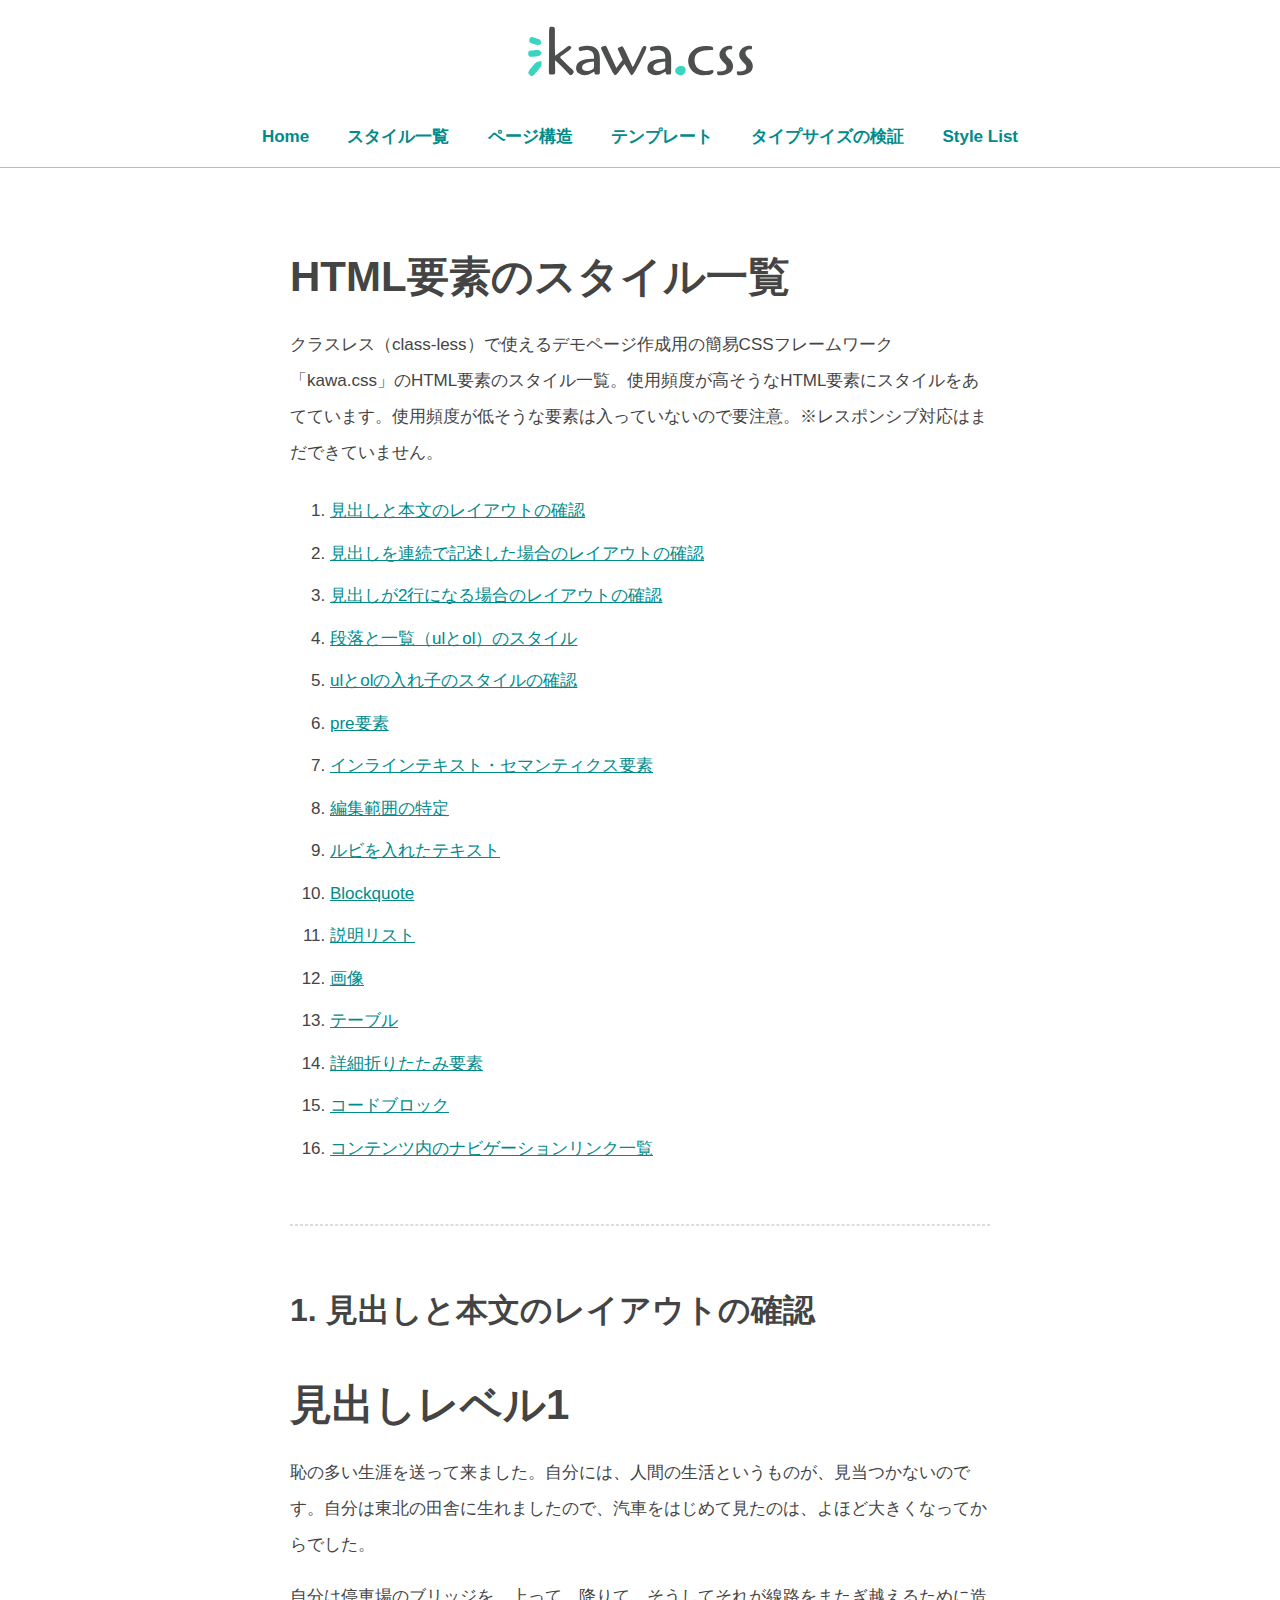
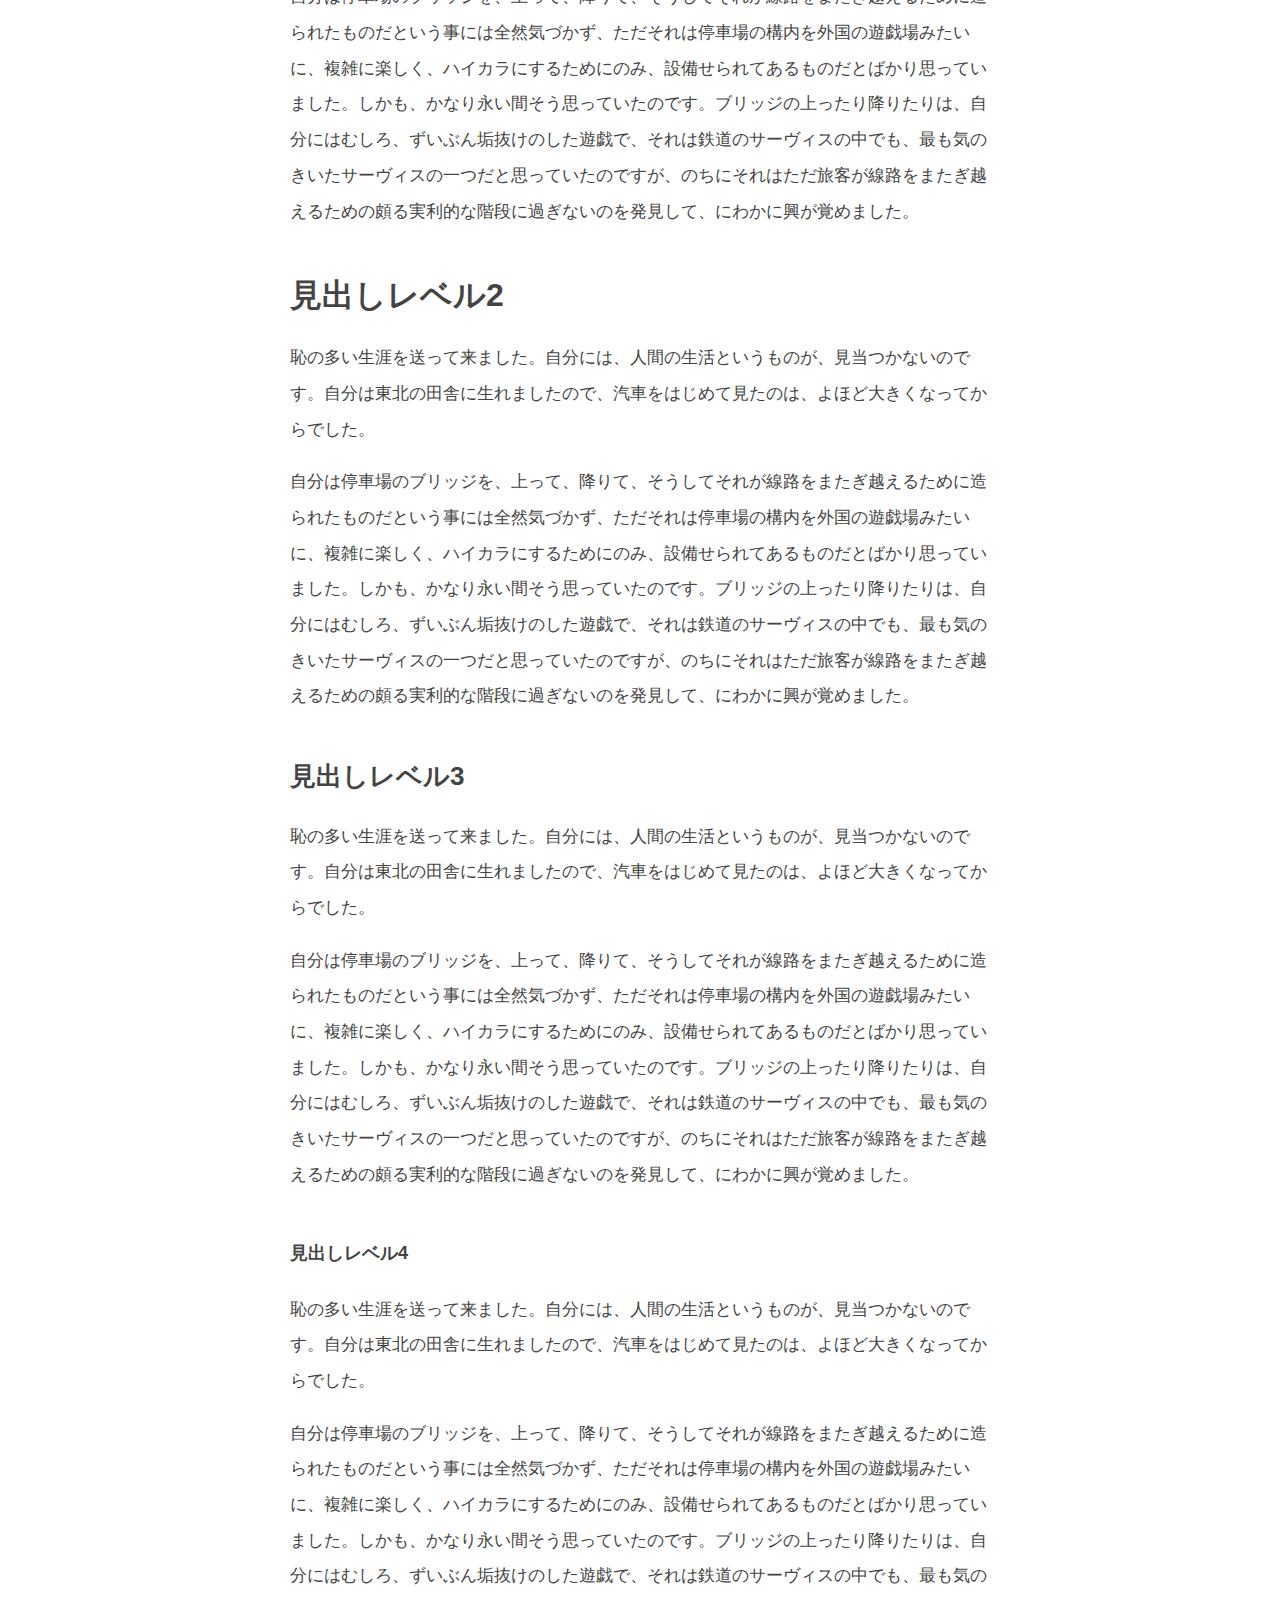
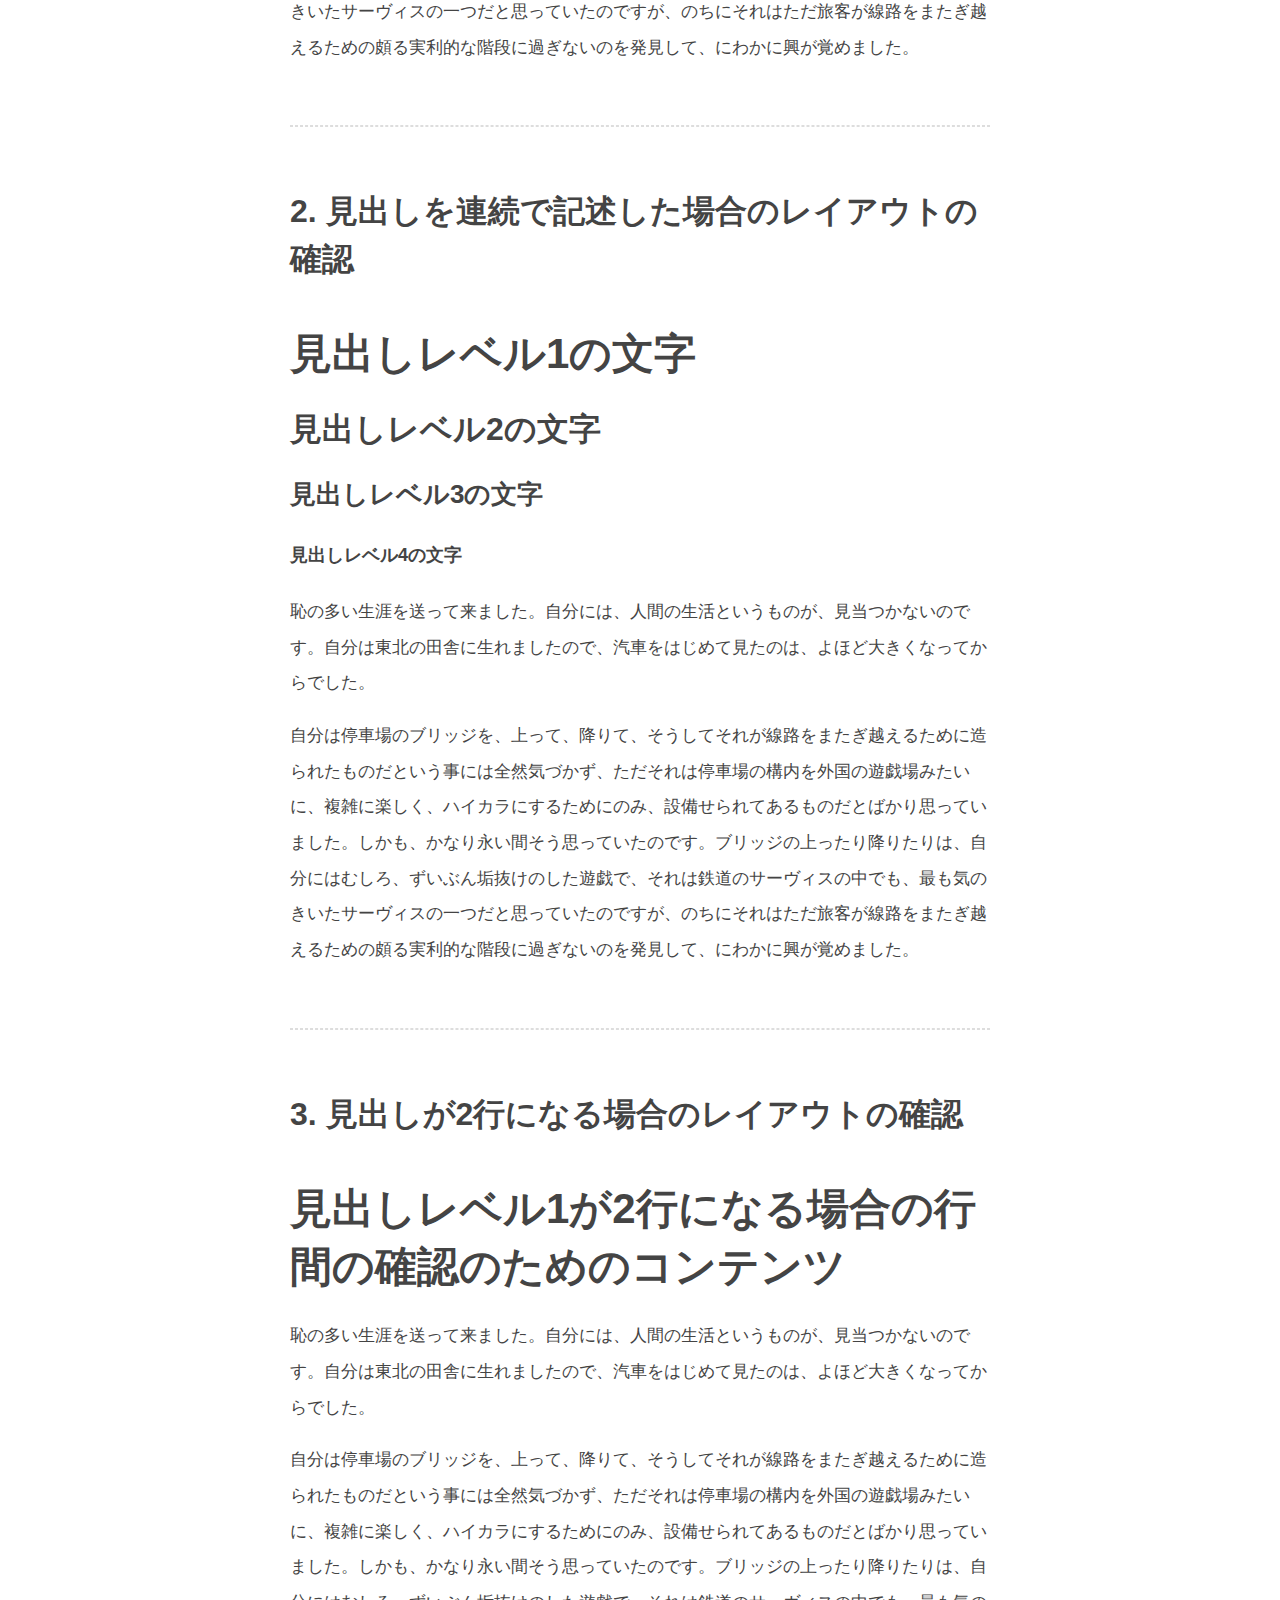
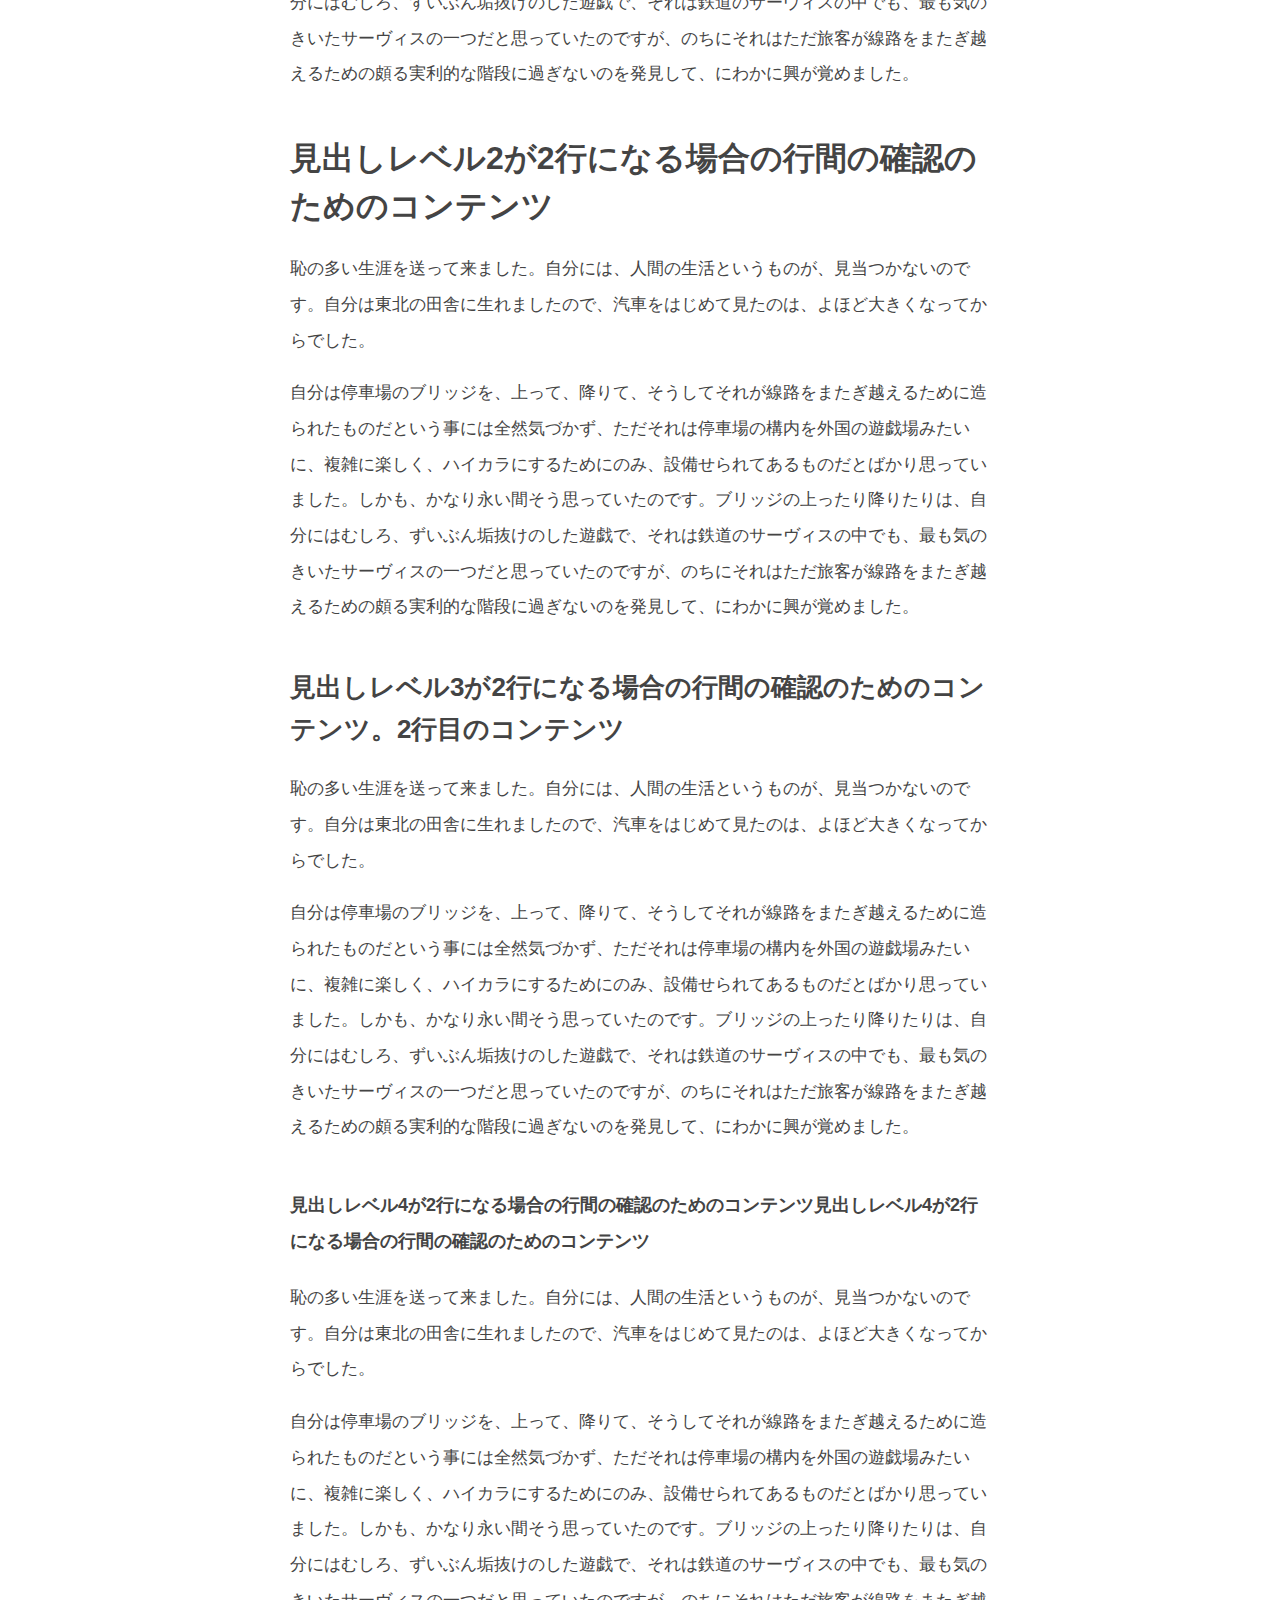
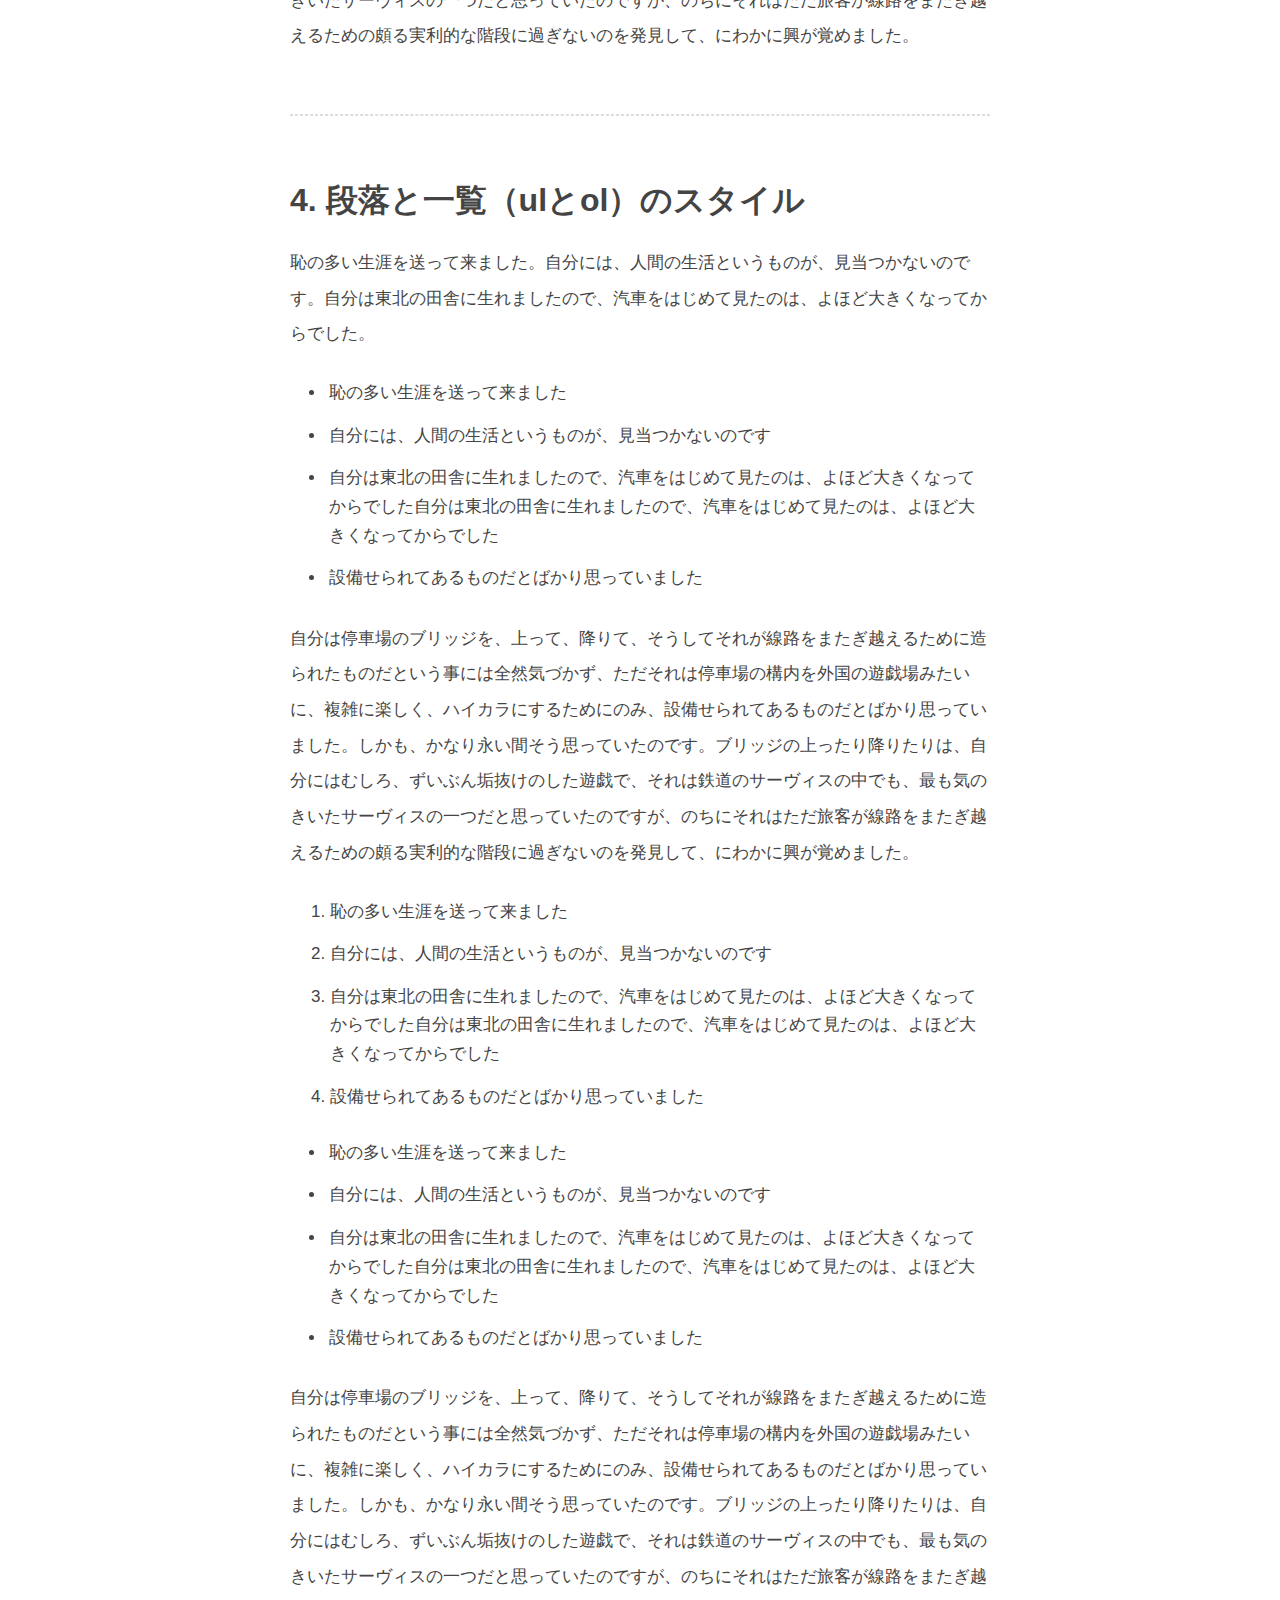
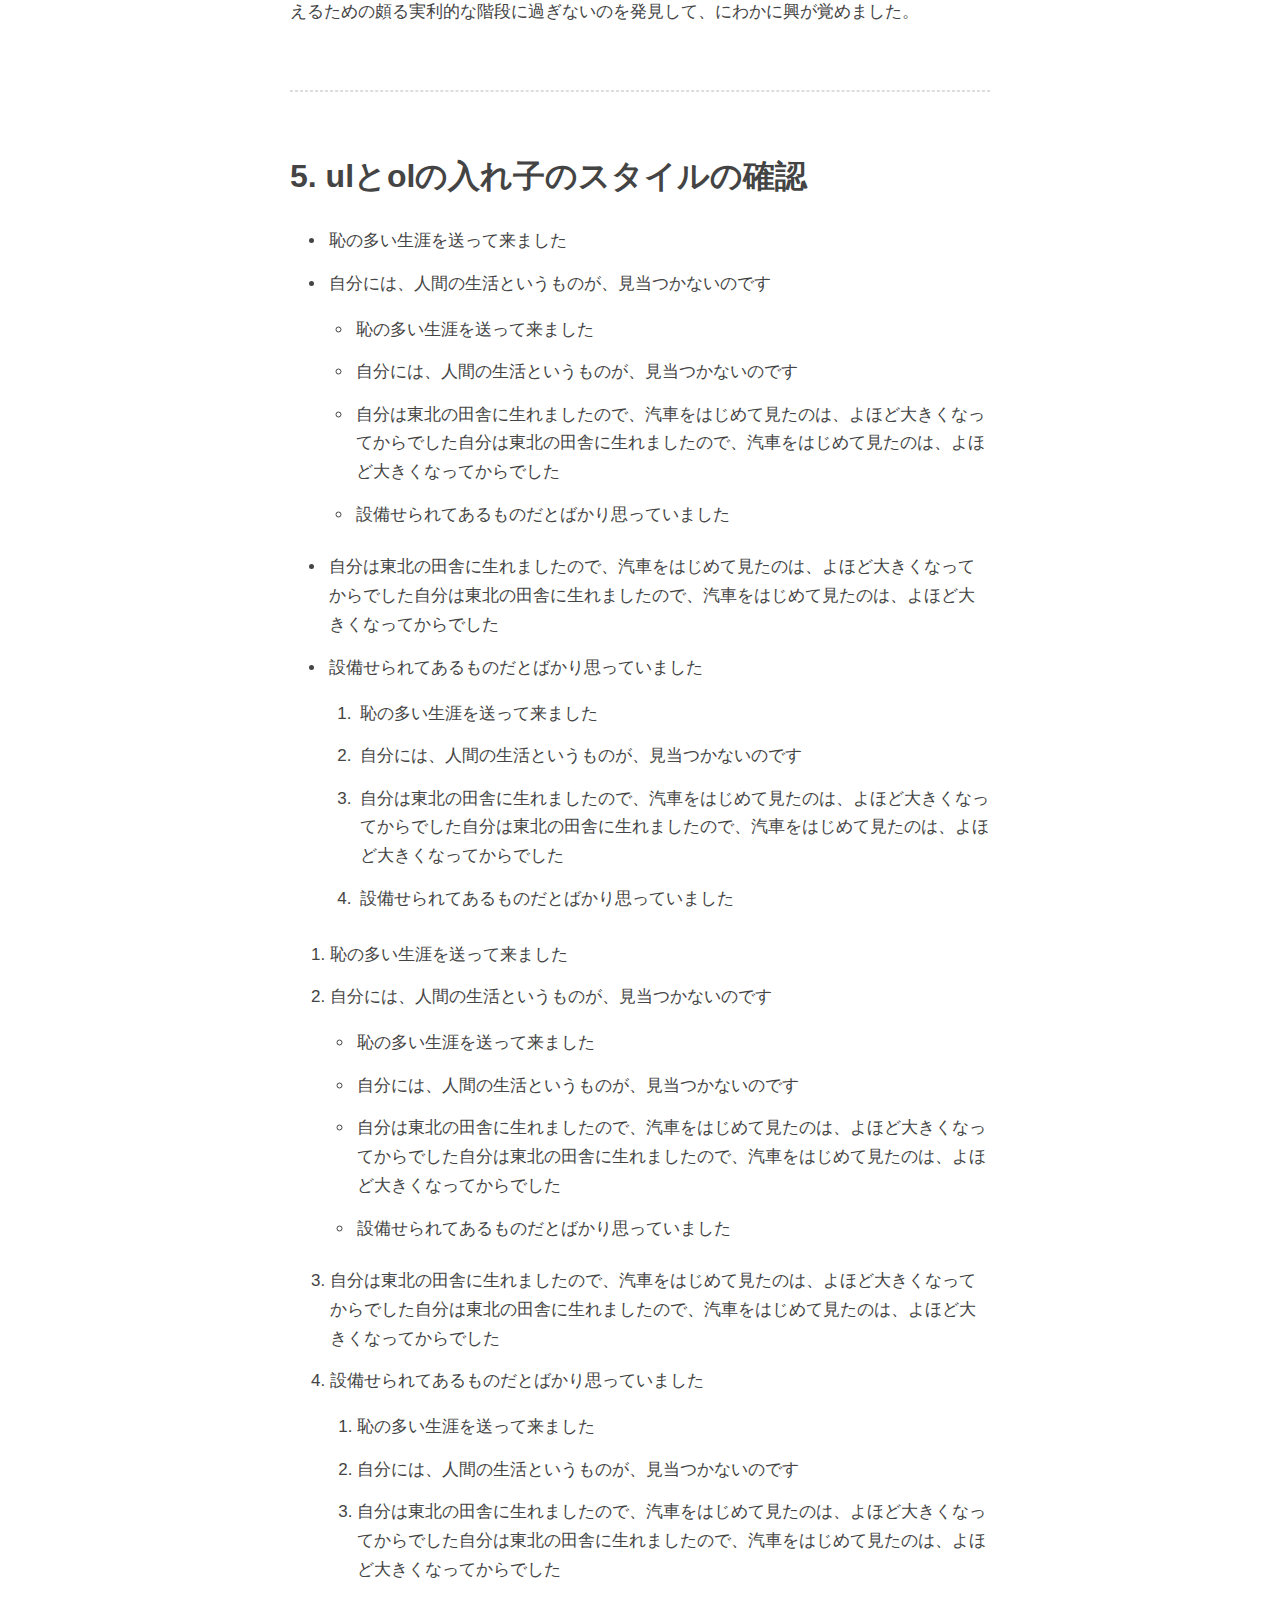
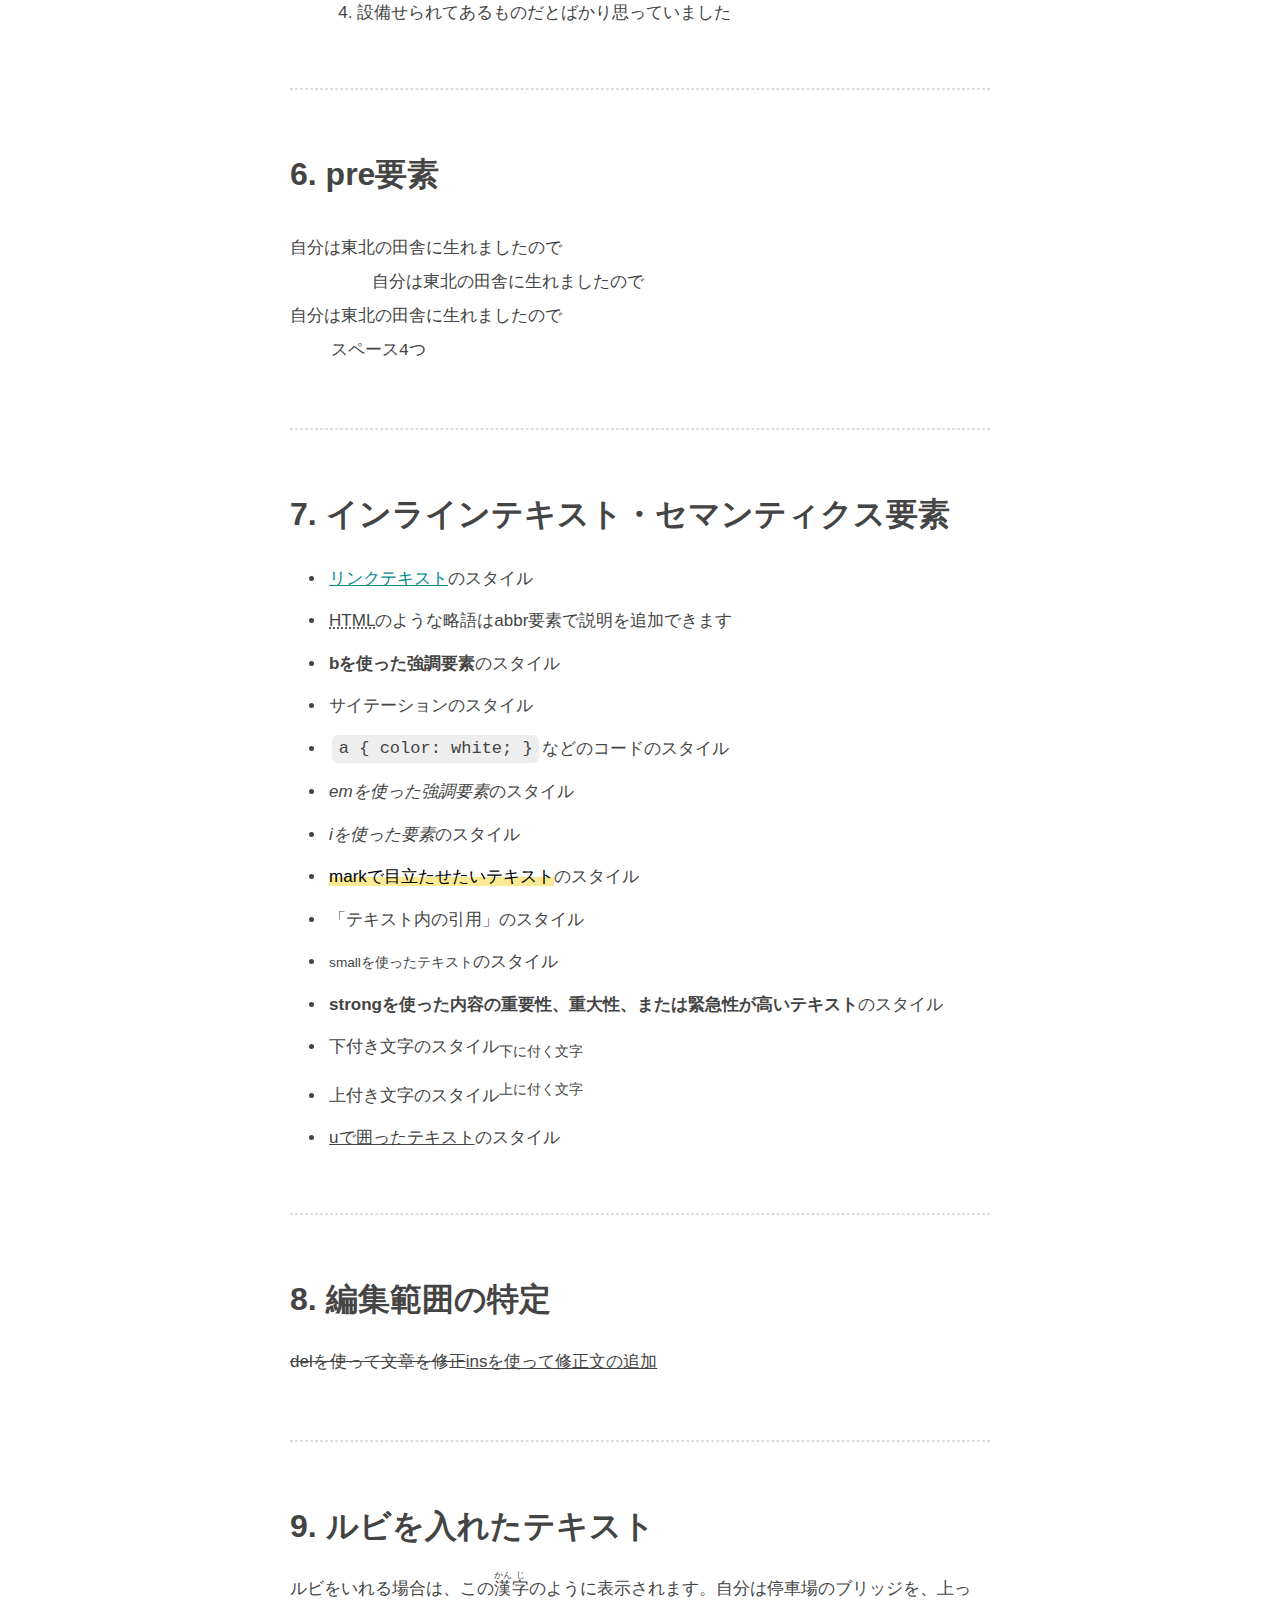
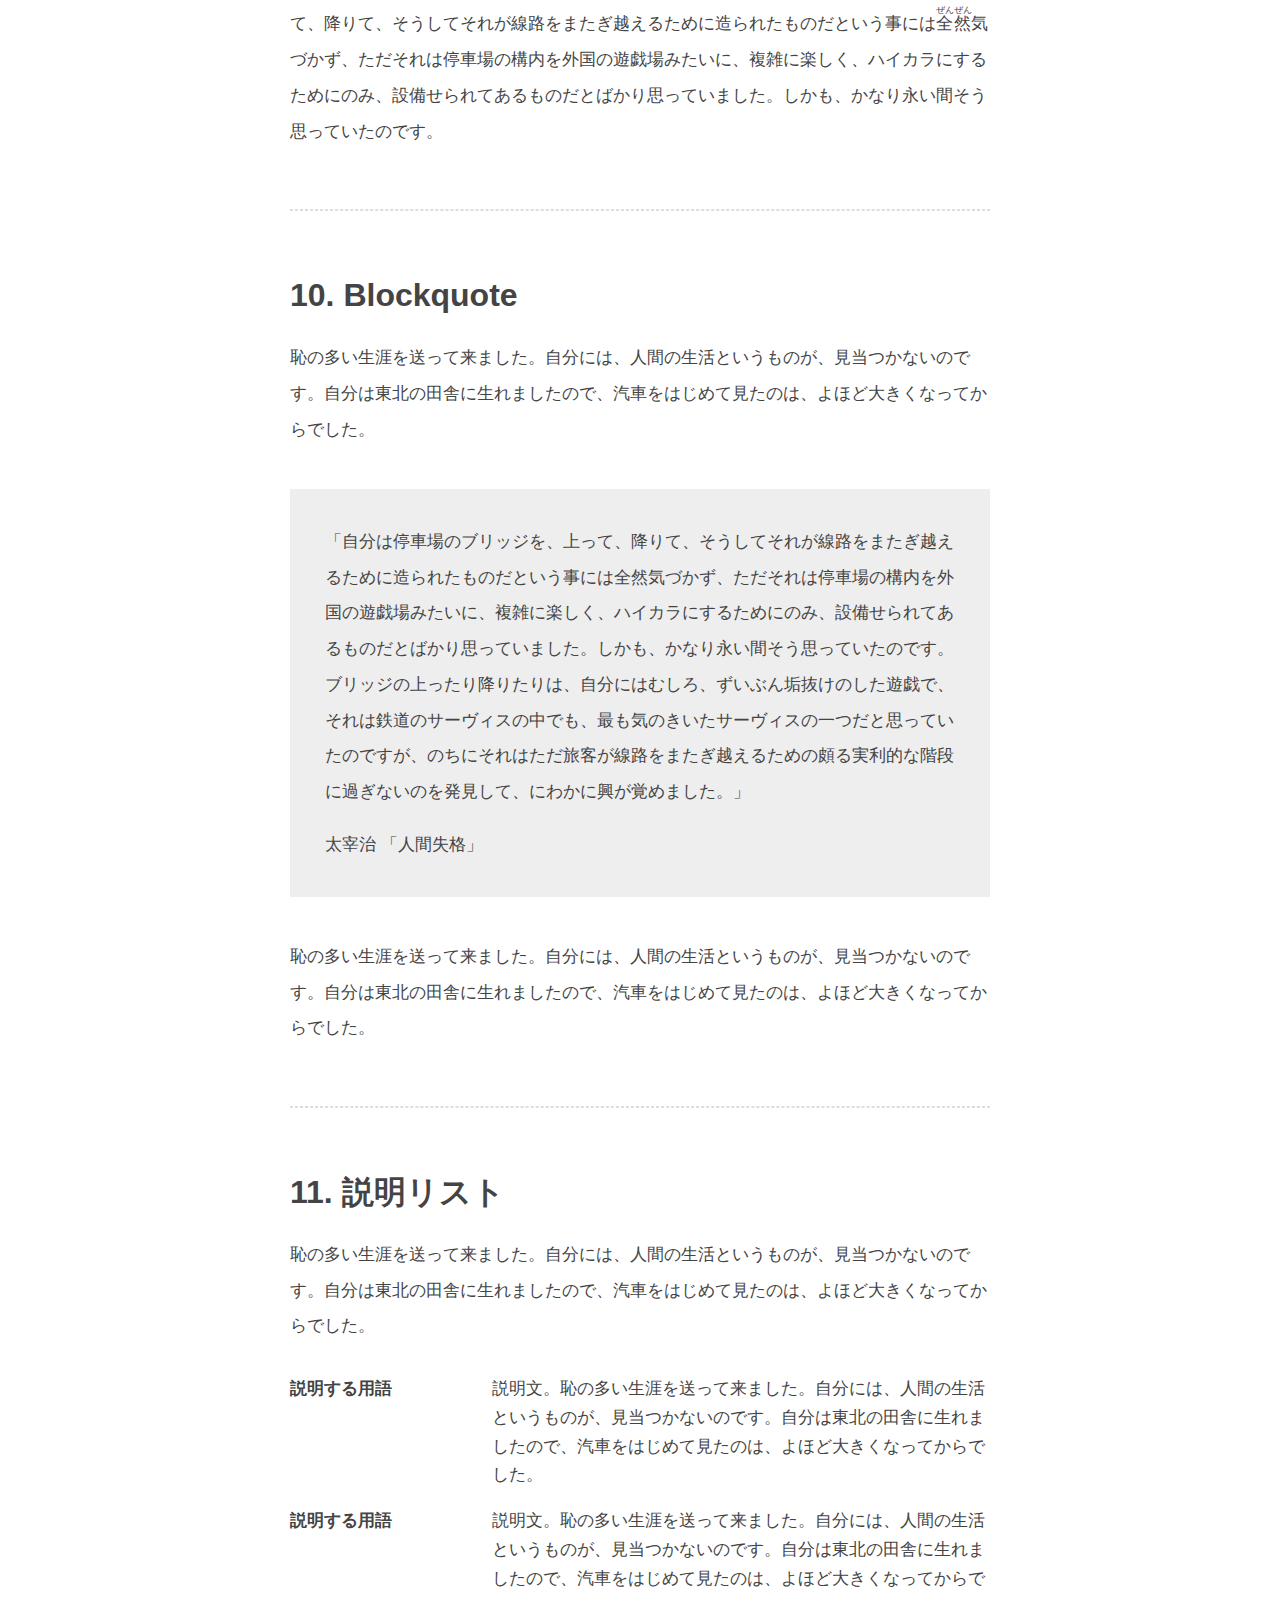
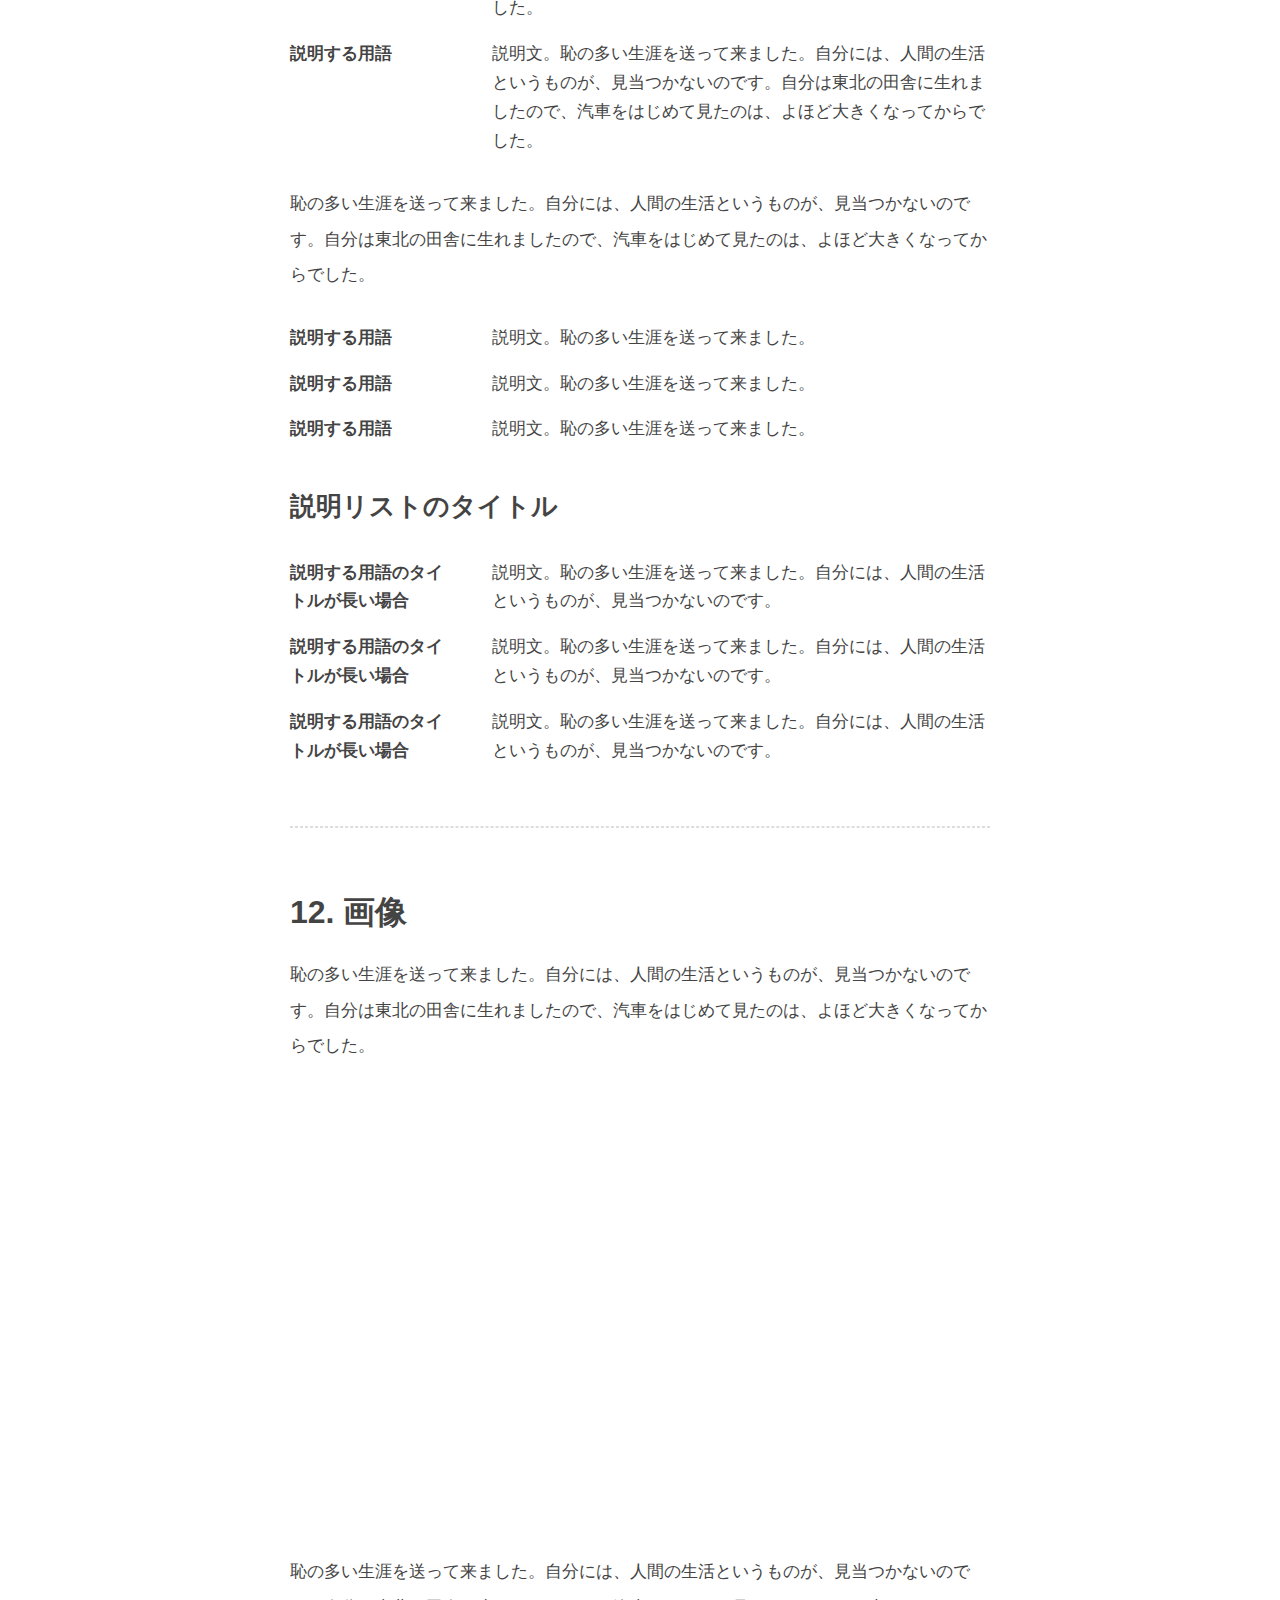
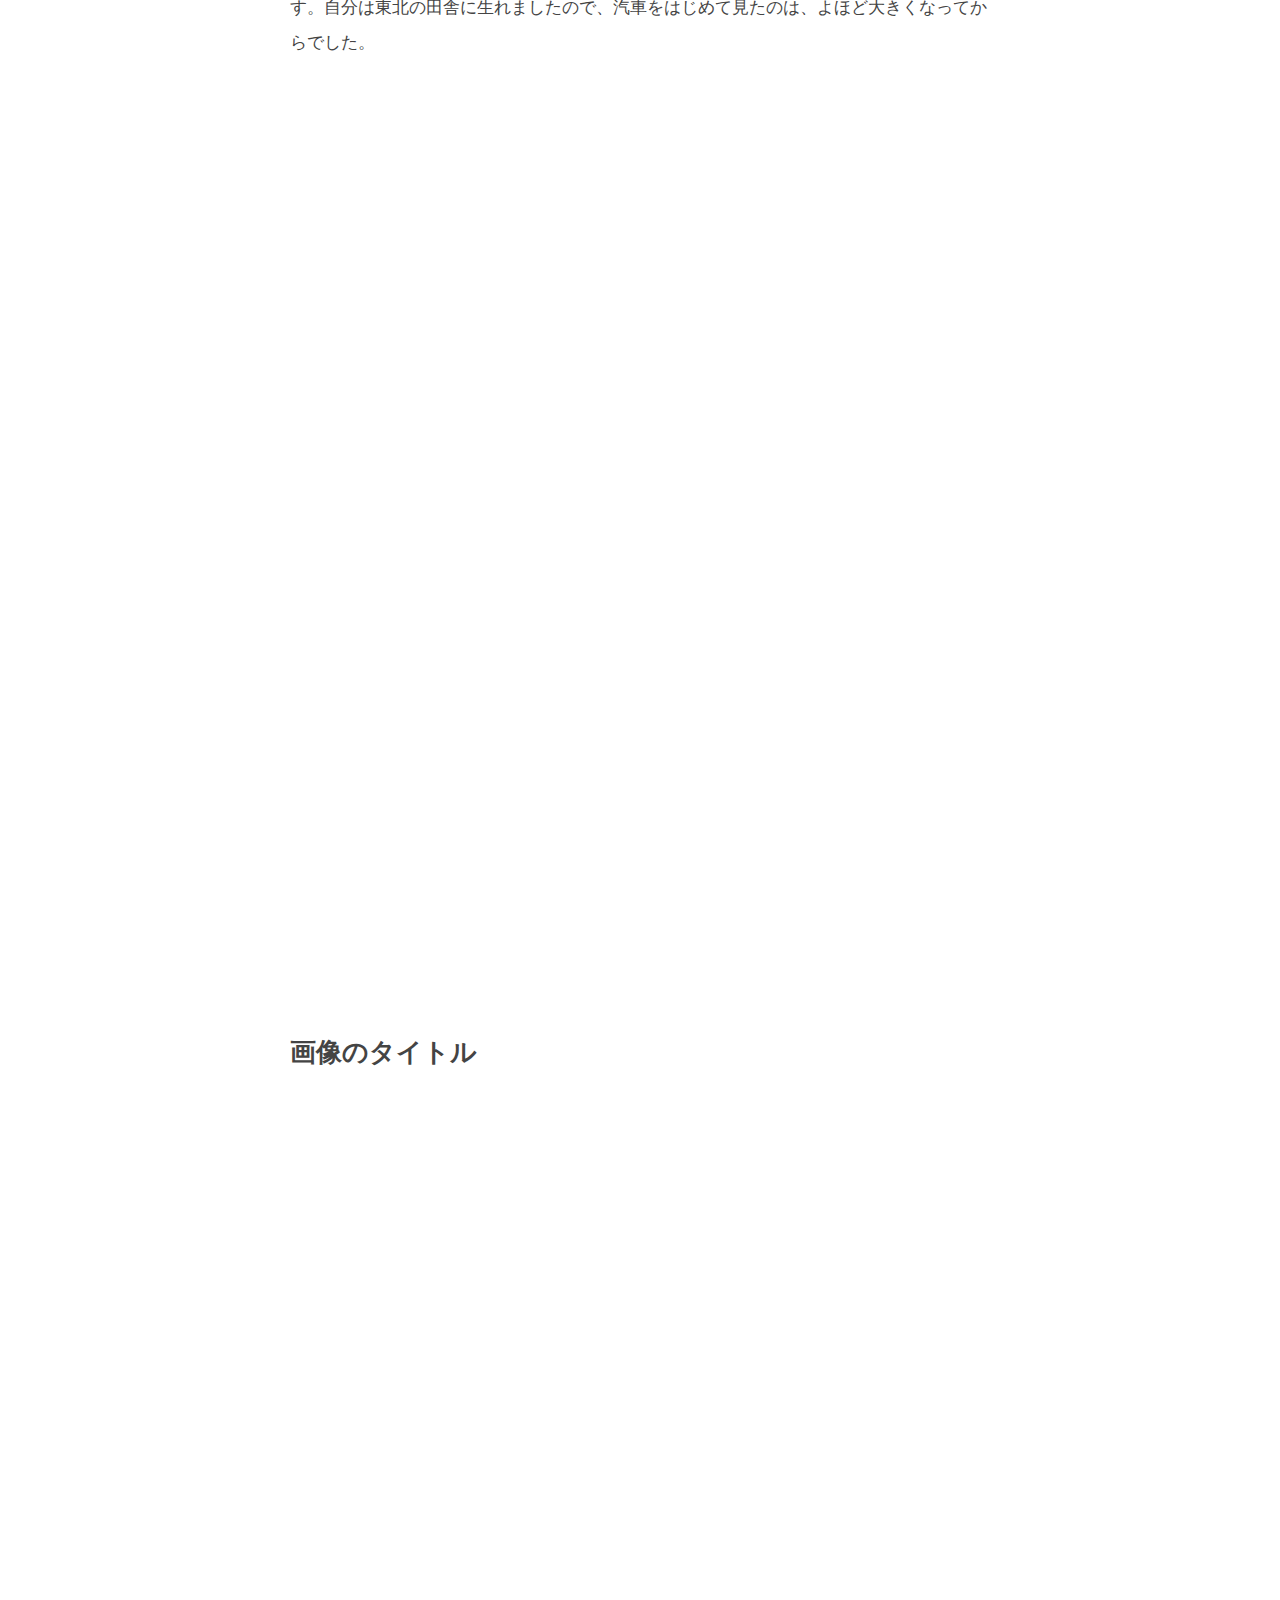
<file: src/elements.html>
<!DOCTYPE html>
<html lang="ja">
<head>
	<meta charset="UTF-8">
	<meta name="viewport" content="width=device-width,initial-scale=1">
  <title>HTML要素のスタイル一覧 - kawa.css</title>
  <link rel="stylesheet" href="css/style.css">
</head>
<body>
  <header>
    <a href="index.html"><img src="img/kawacss-logo.svg" width="240" height="72" alt="kawa.css" class="logo"></a>
  </header>
  <nav>
    <ul>
      <li><a href="index.html">Home</a></li>
      <li><a href="elements.html">スタイル一覧</a></li>
      <li><a href="structure.html">ページ構造</a></li>
      <li><a href="template.html">テンプレート</a></li>
      <li><a href="flexible-typesize.html">タイプサイズの検証</a></li>
      <li><a href="elements-en.html">Style List</a></li>
    </ul>
  </nav>
  <main>
    <section>
      <h1>HTML要素のスタイル一覧</h1>
      <p>クラスレス（class-less）で使えるデモページ作成用の簡易CSSフレームワーク「kawa.css」のHTML要素のスタイル一覧。使用頻度が高そうなHTML要素にスタイルをあてています。使用頻度が低そうな要素は入っていないので要注意。※レスポンシブ対応はまだできていません。</p>
      <ol>
        <li><a href="#sec01">見出しと本文のレイアウトの確認</a></li>
        <li><a href="#sec02">見出しを連続で記述した場合のレイアウトの確認</a></li>
        <li><a href="#sec03">見出しが2行になる場合のレイアウトの確認</a></li>
        <li><a href="#sec04">段落と一覧（ulとol）のスタイル</a></li>
        <li><a href="#sec05">ulとolの入れ子のスタイルの確認</a></li>
        <li><a href="#sec06">pre要素</a></li>
        <li><a href="#sec07">インラインテキスト・セマンティクス要素</a></li>
        <li><a href="#sec08">編集範囲の特定</a></li>
        <li><a href="#sec09">ルビを入れたテキスト</a></li>
        <li><a href="#sec10">Blockquote</a></li>
        <li><a href="#sec11">説明リスト</a></li>
        <li><a href="#sec12">画像</a></li>
        <li><a href="#sec13">テーブル</a></li>
        <li><a href="#sec14">詳細折りたたみ要素</a></li>
        <li><a href="#sec15">コードブロック</a></li>
        <li><a href="#sec16">コンテンツ内のナビゲーションリンク一覧</a></li>
      </ol>
      <hr>
      <h2 id="sec01">1. 見出しと本文のレイアウトの確認</h2>
      <h1>見出しレベル1</h1>
      <p>恥の多い生涯を送って来ました。自分には、人間の生活というものが、見当つかないのです。自分は東北の田舎に生れましたので、汽車をはじめて見たのは、よほど大きくなってからでした。</p>
      <p>自分は停車場のブリッジを、上って、降りて、そうしてそれが線路をまたぎ越えるために造られたものだという事には全然気づかず、ただそれは停車場の構内を外国の遊戯場みたいに、複雑に楽しく、ハイカラにするためにのみ、設備せられてあるものだとばかり思っていました。しかも、かなり永い間そう思っていたのです。ブリッジの上ったり降りたりは、自分にはむしろ、ずいぶん垢抜けのした遊戯で、それは鉄道のサーヴィスの中でも、最も気のきいたサーヴィスの一つだと思っていたのですが、のちにそれはただ旅客が線路をまたぎ越えるための頗る実利的な階段に過ぎないのを発見して、にわかに興が覚めました。</p>
      <h2>見出しレベル2</h2>
      <p>恥の多い生涯を送って来ました。自分には、人間の生活というものが、見当つかないのです。自分は東北の田舎に生れましたので、汽車をはじめて見たのは、よほど大きくなってからでした。</p>
      <p>自分は停車場のブリッジを、上って、降りて、そうしてそれが線路をまたぎ越えるために造られたものだという事には全然気づかず、ただそれは停車場の構内を外国の遊戯場みたいに、複雑に楽しく、ハイカラにするためにのみ、設備せられてあるものだとばかり思っていました。しかも、かなり永い間そう思っていたのです。ブリッジの上ったり降りたりは、自分にはむしろ、ずいぶん垢抜けのした遊戯で、それは鉄道のサーヴィスの中でも、最も気のきいたサーヴィスの一つだと思っていたのですが、のちにそれはただ旅客が線路をまたぎ越えるための頗る実利的な階段に過ぎないのを発見して、にわかに興が覚めました。</p>
      <h3>見出しレベル3</h3>
      <p>恥の多い生涯を送って来ました。自分には、人間の生活というものが、見当つかないのです。自分は東北の田舎に生れましたので、汽車をはじめて見たのは、よほど大きくなってからでした。</p>
      <p>自分は停車場のブリッジを、上って、降りて、そうしてそれが線路をまたぎ越えるために造られたものだという事には全然気づかず、ただそれは停車場の構内を外国の遊戯場みたいに、複雑に楽しく、ハイカラにするためにのみ、設備せられてあるものだとばかり思っていました。しかも、かなり永い間そう思っていたのです。ブリッジの上ったり降りたりは、自分にはむしろ、ずいぶん垢抜けのした遊戯で、それは鉄道のサーヴィスの中でも、最も気のきいたサーヴィスの一つだと思っていたのですが、のちにそれはただ旅客が線路をまたぎ越えるための頗る実利的な階段に過ぎないのを発見して、にわかに興が覚めました。</p>
      <h4>見出しレベル4</h4>
      <p>恥の多い生涯を送って来ました。自分には、人間の生活というものが、見当つかないのです。自分は東北の田舎に生れましたので、汽車をはじめて見たのは、よほど大きくなってからでした。</p>
      <p>自分は停車場のブリッジを、上って、降りて、そうしてそれが線路をまたぎ越えるために造られたものだという事には全然気づかず、ただそれは停車場の構内を外国の遊戯場みたいに、複雑に楽しく、ハイカラにするためにのみ、設備せられてあるものだとばかり思っていました。しかも、かなり永い間そう思っていたのです。ブリッジの上ったり降りたりは、自分にはむしろ、ずいぶん垢抜けのした遊戯で、それは鉄道のサーヴィスの中でも、最も気のきいたサーヴィスの一つだと思っていたのですが、のちにそれはただ旅客が線路をまたぎ越えるための頗る実利的な階段に過ぎないのを発見して、にわかに興が覚めました。</p>
      <hr>
      <h2 id="sec02">2. 見出しを連続で記述した場合のレイアウトの確認</h2>
      <h1>見出しレベル1の文字</h1>
      <h2>見出しレベル2の文字</h2>
      <h3>見出しレベル3の文字</h3>
      <h4>見出しレベル4の文字</h4>
      <p>恥の多い生涯を送って来ました。自分には、人間の生活というものが、見当つかないのです。自分は東北の田舎に生れましたので、汽車をはじめて見たのは、よほど大きくなってからでした。</p>
      <p>自分は停車場のブリッジを、上って、降りて、そうしてそれが線路をまたぎ越えるために造られたものだという事には全然気づかず、ただそれは停車場の構内を外国の遊戯場みたいに、複雑に楽しく、ハイカラにするためにのみ、設備せられてあるものだとばかり思っていました。しかも、かなり永い間そう思っていたのです。ブリッジの上ったり降りたりは、自分にはむしろ、ずいぶん垢抜けのした遊戯で、それは鉄道のサーヴィスの中でも、最も気のきいたサーヴィスの一つだと思っていたのですが、のちにそれはただ旅客が線路をまたぎ越えるための頗る実利的な階段に過ぎないのを発見して、にわかに興が覚めました。</p>
      <hr>
      <h2 id="sec03">3. 見出しが2行になる場合のレイアウトの確認</h2>
      <h1>見出しレベル1が2行になる場合の行間の確認のためのコンテンツ</h1>
      <p>恥の多い生涯を送って来ました。自分には、人間の生活というものが、見当つかないのです。自分は東北の田舎に生れましたので、汽車をはじめて見たのは、よほど大きくなってからでした。</p>
      <p>自分は停車場のブリッジを、上って、降りて、そうしてそれが線路をまたぎ越えるために造られたものだという事には全然気づかず、ただそれは停車場の構内を外国の遊戯場みたいに、複雑に楽しく、ハイカラにするためにのみ、設備せられてあるものだとばかり思っていました。しかも、かなり永い間そう思っていたのです。ブリッジの上ったり降りたりは、自分にはむしろ、ずいぶん垢抜けのした遊戯で、それは鉄道のサーヴィスの中でも、最も気のきいたサーヴィスの一つだと思っていたのですが、のちにそれはただ旅客が線路をまたぎ越えるための頗る実利的な階段に過ぎないのを発見して、にわかに興が覚めました。</p>
      <h2>見出しレベル2が2行になる場合の行間の確認のためのコンテンツ</h2>
      <p>恥の多い生涯を送って来ました。自分には、人間の生活というものが、見当つかないのです。自分は東北の田舎に生れましたので、汽車をはじめて見たのは、よほど大きくなってからでした。</p>
      <p>自分は停車場のブリッジを、上って、降りて、そうしてそれが線路をまたぎ越えるために造られたものだという事には全然気づかず、ただそれは停車場の構内を外国の遊戯場みたいに、複雑に楽しく、ハイカラにするためにのみ、設備せられてあるものだとばかり思っていました。しかも、かなり永い間そう思っていたのです。ブリッジの上ったり降りたりは、自分にはむしろ、ずいぶん垢抜けのした遊戯で、それは鉄道のサーヴィスの中でも、最も気のきいたサーヴィスの一つだと思っていたのですが、のちにそれはただ旅客が線路をまたぎ越えるための頗る実利的な階段に過ぎないのを発見して、にわかに興が覚めました。</p>
      <h3>見出しレベル3が2行になる場合の行間の確認のためのコンテンツ。2行目のコンテンツ</h3>
      <p>恥の多い生涯を送って来ました。自分には、人間の生活というものが、見当つかないのです。自分は東北の田舎に生れましたので、汽車をはじめて見たのは、よほど大きくなってからでした。</p>
      <p>自分は停車場のブリッジを、上って、降りて、そうしてそれが線路をまたぎ越えるために造られたものだという事には全然気づかず、ただそれは停車場の構内を外国の遊戯場みたいに、複雑に楽しく、ハイカラにするためにのみ、設備せられてあるものだとばかり思っていました。しかも、かなり永い間そう思っていたのです。ブリッジの上ったり降りたりは、自分にはむしろ、ずいぶん垢抜けのした遊戯で、それは鉄道のサーヴィスの中でも、最も気のきいたサーヴィスの一つだと思っていたのですが、のちにそれはただ旅客が線路をまたぎ越えるための頗る実利的な階段に過ぎないのを発見して、にわかに興が覚めました。</p>
      <h4>見出しレベル4が2行になる場合の行間の確認のためのコンテンツ見出しレベル4が2行になる場合の行間の確認のためのコンテンツ</h4>
      <p>恥の多い生涯を送って来ました。自分には、人間の生活というものが、見当つかないのです。自分は東北の田舎に生れましたので、汽車をはじめて見たのは、よほど大きくなってからでした。</p>
      <p>自分は停車場のブリッジを、上って、降りて、そうしてそれが線路をまたぎ越えるために造られたものだという事には全然気づかず、ただそれは停車場の構内を外国の遊戯場みたいに、複雑に楽しく、ハイカラにするためにのみ、設備せられてあるものだとばかり思っていました。しかも、かなり永い間そう思っていたのです。ブリッジの上ったり降りたりは、自分にはむしろ、ずいぶん垢抜けのした遊戯で、それは鉄道のサーヴィスの中でも、最も気のきいたサーヴィスの一つだと思っていたのですが、のちにそれはただ旅客が線路をまたぎ越えるための頗る実利的な階段に過ぎないのを発見して、にわかに興が覚めました。</p>
      <hr>
      <h2 id="sec04">4. 段落と一覧（ulとol）のスタイル</h2>
      <p>恥の多い生涯を送って来ました。自分には、人間の生活というものが、見当つかないのです。自分は東北の田舎に生れましたので、汽車をはじめて見たのは、よほど大きくなってからでした。</p>
      <ul>
        <li>恥の多い生涯を送って来ました</li>
        <li>自分には、人間の生活というものが、見当つかないのです</li>
        <li>自分は東北の田舎に生れましたので、汽車をはじめて見たのは、よほど大きくなってからでした自分は東北の田舎に生れましたので、汽車をはじめて見たのは、よほど大きくなってからでした</li>
        <li>設備せられてあるものだとばかり思っていました</li>
      </ul>
      <p>自分は停車場のブリッジを、上って、降りて、そうしてそれが線路をまたぎ越えるために造られたものだという事には全然気づかず、ただそれは停車場の構内を外国の遊戯場みたいに、複雑に楽しく、ハイカラにするためにのみ、設備せられてあるものだとばかり思っていました。しかも、かなり永い間そう思っていたのです。ブリッジの上ったり降りたりは、自分にはむしろ、ずいぶん垢抜けのした遊戯で、それは鉄道のサーヴィスの中でも、最も気のきいたサーヴィスの一つだと思っていたのですが、のちにそれはただ旅客が線路をまたぎ越えるための頗る実利的な階段に過ぎないのを発見して、にわかに興が覚めました。</p>
      <ol>
        <li>恥の多い生涯を送って来ました</li>
        <li>自分には、人間の生活というものが、見当つかないのです</li>
        <li>自分は東北の田舎に生れましたので、汽車をはじめて見たのは、よほど大きくなってからでした自分は東北の田舎に生れましたので、汽車をはじめて見たのは、よほど大きくなってからでした</li>
        <li>設備せられてあるものだとばかり思っていました</li>
      </ol>
      <ul>
        <li>恥の多い生涯を送って来ました</li>
        <li>自分には、人間の生活というものが、見当つかないのです</li>
        <li>自分は東北の田舎に生れましたので、汽車をはじめて見たのは、よほど大きくなってからでした自分は東北の田舎に生れましたので、汽車をはじめて見たのは、よほど大きくなってからでした</li>
        <li>設備せられてあるものだとばかり思っていました</li>
      </ul>
      <p>自分は停車場のブリッジを、上って、降りて、そうしてそれが線路をまたぎ越えるために造られたものだという事には全然気づかず、ただそれは停車場の構内を外国の遊戯場みたいに、複雑に楽しく、ハイカラにするためにのみ、設備せられてあるものだとばかり思っていました。しかも、かなり永い間そう思っていたのです。ブリッジの上ったり降りたりは、自分にはむしろ、ずいぶん垢抜けのした遊戯で、それは鉄道のサーヴィスの中でも、最も気のきいたサーヴィスの一つだと思っていたのですが、のちにそれはただ旅客が線路をまたぎ越えるための頗る実利的な階段に過ぎないのを発見して、にわかに興が覚めました。</p>
      <hr>
      <h2 id="sec05">5. ulとolの入れ子のスタイルの確認</h2>
      <ul>
        <li>恥の多い生涯を送って来ました</li>
        <li>自分には、人間の生活というものが、見当つかないのです
          <ul>
            <li>恥の多い生涯を送って来ました</li>
            <li>自分には、人間の生活というものが、見当つかないのです</li>
            <li>自分は東北の田舎に生れましたので、汽車をはじめて見たのは、よほど大きくなってからでした自分は東北の田舎に生れましたので、汽車をはじめて見たのは、よほど大きくなってからでした</li>
            <li>設備せられてあるものだとばかり思っていました</li>
          </ul>
        </li>
        <li>自分は東北の田舎に生れましたので、汽車をはじめて見たのは、よほど大きくなってからでした自分は東北の田舎に生れましたので、汽車をはじめて見たのは、よほど大きくなってからでした</li>
        <li>設備せられてあるものだとばかり思っていました
          <ol>
            <li>恥の多い生涯を送って来ました</li>
            <li>自分には、人間の生活というものが、見当つかないのです</li>
            <li>自分は東北の田舎に生れましたので、汽車をはじめて見たのは、よほど大きくなってからでした自分は東北の田舎に生れましたので、汽車をはじめて見たのは、よほど大きくなってからでした</li>
            <li>設備せられてあるものだとばかり思っていました</li>
          </ol>
        </li>
      </ul>
      <ol>
        <li>恥の多い生涯を送って来ました</li>
        <li>自分には、人間の生活というものが、見当つかないのです
          <ul>
            <li>恥の多い生涯を送って来ました</li>
            <li>自分には、人間の生活というものが、見当つかないのです</li>
            <li>自分は東北の田舎に生れましたので、汽車をはじめて見たのは、よほど大きくなってからでした自分は東北の田舎に生れましたので、汽車をはじめて見たのは、よほど大きくなってからでした</li>
            <li>設備せられてあるものだとばかり思っていました</li>
          </ul>
        </li>
        <li>自分は東北の田舎に生れましたので、汽車をはじめて見たのは、よほど大きくなってからでした自分は東北の田舎に生れましたので、汽車をはじめて見たのは、よほど大きくなってからでした</li>
        <li>設備せられてあるものだとばかり思っていました
          <ol>
            <li>恥の多い生涯を送って来ました</li>
            <li>自分には、人間の生活というものが、見当つかないのです</li>
            <li>自分は東北の田舎に生れましたので、汽車をはじめて見たのは、よほど大きくなってからでした自分は東北の田舎に生れましたので、汽車をはじめて見たのは、よほど大きくなってからでした</li>
            <li>設備せられてあるものだとばかり思っていました</li>
          </ol>
        </li>
      </ol>
      <hr>
      <h2 id="sec06">6. pre要素</h2>
      <pre>自分は東北の田舎に生れましたので
        自分は東北の田舎に生れましたので
自分は東北の田舎に生れましたので
    スペース4つ</pre>
      <hr>
      <h2 id="sec07">7. インラインテキスト・セマンティクス要素</h2>
      <ul>
        <li><a href="https://developer.mozilla.org/en-US/docs/Web/HTML/Element">リンクテキスト</a>のスタイル</li>
        <li><abbr title="Hypertext Markup Language">HTML</abbr>のような略語はabbr要素で説明を追加できます</li>
        <li><b>bを使った強調要素</b>のスタイル</li>
        <li><cite>サイテーションのスタイル</cite></li>
        <li><code>a { color: white; }</code>などのコードのスタイル</li>
        <li><em>emを使った強調要素</em>のスタイル</li>
        <li><i>iを使った要素</i>のスタイル</li>
        <li><mark>markで目立たせたいテキスト</mark>のスタイル</li>
        <li><q>テキスト内の引用</q>のスタイル</li>
        <li><small>smallを使ったテキスト</small>のスタイル</li>
        <li><strong>strongを使った内容の重要性、重大性、または緊急性が高いテキスト</strong>のスタイル</li>
        <li>下付き文字のスタイル<sub>下に付く文字</sub></li>
        <li>上付き文字のスタイル<sup>上に付く文字</sup></li>
        <li><u>uで囲ったテキスト</u>のスタイル</li>
      </ul>
      <hr>
      <h2 id="sec08">8. 編集範囲の特定</h2>
      <p><del>delを使って文章を修正</del><ins>insを使って修正文の追加</ins></p>
      <hr>
      <h2 id="sec09">9. ルビを入れたテキスト</h2>
      <p>ルビをいれる場合は、この<ruby>漢<rp>(</rp><rt>かん</rt><rp>)</rp>字<rp>(</rp><rt>じ</rt><rp>)</rp></ruby>のように表示されます。自分は停車場のブリッジを、上って、降りて、そうしてそれが線路をまたぎ越えるために造られたものだという事には<ruby>全然<rp>（</rp><rt>ぜんぜん</rt><rp>）</rp></ruby>気づかず、ただそれは停車場の構内を外国の遊戯場みたいに、複雑に楽しく、ハイカラにするためにのみ、設備せられてあるものだとばかり思っていました。しかも、かなり永い間そう思っていたのです。</p>
      <hr>
      <h2 id="sec10">10. Blockquote</h2>
      <p>恥の多い生涯を送って来ました。自分には、人間の生活というものが、見当つかないのです。自分は東北の田舎に生れましたので、汽車をはじめて見たのは、よほど大きくなってからでした。</p>
      <blockquote>
        <p>「自分は停車場のブリッジを、上って、降りて、そうしてそれが線路をまたぎ越えるために造られたものだという事には全然気づかず、ただそれは停車場の構内を外国の遊戯場みたいに、複雑に楽しく、ハイカラにするためにのみ、設備せられてあるものだとばかり思っていました。しかも、かなり永い間そう思っていたのです。ブリッジの上ったり降りたりは、自分にはむしろ、ずいぶん垢抜けのした遊戯で、それは鉄道のサーヴィスの中でも、最も気のきいたサーヴィスの一つだと思っていたのですが、のちにそれはただ旅客が線路をまたぎ越えるための頗る実利的な階段に過ぎないのを発見して、にわかに興が覚めました。」</p>
        <p>太宰治 <cite>「人間失格」</cite></p>
      </blockquote>
      <p>恥の多い生涯を送って来ました。自分には、人間の生活というものが、見当つかないのです。自分は東北の田舎に生れましたので、汽車をはじめて見たのは、よほど大きくなってからでした。</p>
      <hr>
      <h2 id="sec11">11. 説明リスト</h2>
      <p>恥の多い生涯を送って来ました。自分には、人間の生活というものが、見当つかないのです。自分は東北の田舎に生れましたので、汽車をはじめて見たのは、よほど大きくなってからでした。</p>
      <dl>
        <dt>説明する用語</dt>
        <dd>説明文。恥の多い生涯を送って来ました。自分には、人間の生活というものが、見当つかないのです。自分は東北の田舎に生れましたので、汽車をはじめて見たのは、よほど大きくなってからでした。</dd>
        <dt>説明する用語</dt>
        <dd>説明文。恥の多い生涯を送って来ました。自分には、人間の生活というものが、見当つかないのです。自分は東北の田舎に生れましたので、汽車をはじめて見たのは、よほど大きくなってからでした。</dd>
        <dt>説明する用語</dt>
        <dd>説明文。恥の多い生涯を送って来ました。自分には、人間の生活というものが、見当つかないのです。自分は東北の田舎に生れましたので、汽車をはじめて見たのは、よほど大きくなってからでした。</dd>
      </dl>
      <p>恥の多い生涯を送って来ました。自分には、人間の生活というものが、見当つかないのです。自分は東北の田舎に生れましたので、汽車をはじめて見たのは、よほど大きくなってからでした。</p>
      <dl>
        <dt>説明する用語</dt>
        <dd>説明文。恥の多い生涯を送って来ました。</dd>
        <dt>説明する用語</dt>
        <dd>説明文。恥の多い生涯を送って来ました。</dd>
        <dt>説明する用語</dt>
        <dd>説明文。恥の多い生涯を送って来ました。</dd>
      </dl>
      <h3>説明リストのタイトル</h3>
      <dl>
        <dt>説明する用語のタイトルが長い場合</dt>
        <dd>説明文。恥の多い生涯を送って来ました。自分には、人間の生活というものが、見当つかないのです。</dd>
        <dt>説明する用語のタイトルが長い場合</dt>
        <dd>説明文。恥の多い生涯を送って来ました。自分には、人間の生活というものが、見当つかないのです。</dd>
        <dt>説明する用語のタイトルが長い場合</dt>
        <dd>説明文。恥の多い生涯を送って来ました。自分には、人間の生活というものが、見当つかないのです。</dd>
      </dl>
      <hr>
      <h2 id="sec12">12. 画像</h2>
      <p>恥の多い生涯を送って来ました。自分には、人間の生活というものが、見当つかないのです。自分は東北の田舎に生れましたので、汽車をはじめて見たのは、よほど大きくなってからでした。</p>
      <img src="https://source.unsplash.com/bqkny17rS6o/800x480" width="800" height="480" loading="lazy" alt="">
      <p>恥の多い生涯を送って来ました。自分には、人間の生活というものが、見当つかないのです。自分は東北の田舎に生れましたので、汽車をはじめて見たのは、よほど大きくなってからでした。</p>
      <img src="https://source.unsplash.com/QnD1JHWG5B8/800x480" width="800" height="480" loading="lazy" alt="">
      <img src="https://source.unsplash.com/LUBvSohu6D0/800x480" width="800" height="480" loading="lazy" alt="">
      <h3>画像のタイトル</h3>
      <img src="https://source.unsplash.com/SDoMyyylpnc/800x480" width="800" height="480" loading="lazy" alt="">
      <hr>
      <h2 id="sec13">13. テーブル</h2>
      <p>恥の多い生涯を送って来ました。自分には、人間の生活というものが、見当つかないのです。自分は東北の田舎に生れましたので、汽車をはじめて見たのは、よほど大きくなってからでした。</p>
      <figure>
        <table>
          <thead>
            <tr>
              <th>ヘッダー 1</th>
              <th>ヘッダー 2</th>
              <th>ヘッダー 3</th>
            </tr>
          </thead>
          <tbody>
            <tr>
              <td>本体 1</td>
              <td>本体 2</td>
              <td>本体 3</td>
            </tr>
            <tr>
              <td>本体 1</td>
              <td>本体 2</td>
              <td>本体 3</td>
            </tr>
            <tr>
              <td>本体 1</td>
              <td>本体 2</td>
              <td>本体 3</td>
            </tr>
          </tbody>
          <tfoot>
            <tr>
              <td>フッター 1</td>
              <td>フッター 2</td>
              <td>フッター 3</td>
            </tr>
          </tfoot>
        </table>
      </figure>
      <p>恥の多い生涯を送って来ました。自分には、人間の生活というものが、見当つかないのです。自分は東北の田舎に生れましたので、汽車をはじめて見たのは、よほど大きくなってからでした。</p>
      <hr>
      <h2 id="sec14">14. 詳細折りたたみ要素</h2>
      <p>恥の多い生涯を送って来ました。自分には、人間の生活というものが、見当つかないのです。自分は東北の田舎に生れましたので、汽車をはじめて見たのは、よほど大きくなってからでした。</p>
      <details>
        <summary>より詳しく見る</summary>
        <p>詳細。恥の多い生涯を送って来ました。自分には、人間の生活というものが、見当つかないのです。自分は東北の田舎に生れましたので、汽車をはじめて見たのは、よほど大きくなってからでした。</p>
      </details>
      <hr>
      <h2 id="sec15">15. コードブロック</h2>
      <p>恥の多い生涯を送って来ました。自分には、人間の生活というものが、見当つかないのです。自分は東北の田舎に生れましたので、汽車をはじめて見たのは、よほど大きくなってからでした。</p>
      <pre><code>&lt;body>
  &lt;header>
    &lt;a href="index.html">&lt;img src="img/kawacss-logo.svg" width="240" height="72" alt="kawa.css" class="logo">&lt;/a>
  &lt;/header>
  &lt;nav>
    &lt;ul>
      &lt;li>&lt;a href="index.html">Home&lt;/a>&lt;/li>
      &lt;li>&lt;a href="elements.html">スタイル一覧&lt;/a>&lt;/li>
      &lt;li>&lt;a href="structure.html">ページ構造&lt;/a>&lt;/li>
      &lt;li>&lt;a href="flexible-typesize.html">タイプサイズの検証&lt;/a>&lt;/li>
      &lt;li>&lt;a href="elements-en.html">Style List&lt;/a>&lt;/li>
    &lt;/ul>
  &lt;/nav></code></pre>
      <p>恥の多い生涯を送って来ました。自分には、人間の生活というものが、見当つかないのです。自分は東北の田舎に生れましたので、汽車をはじめて見たのは、よほど大きくなってからでした。</p>
      <h2 id="sec16">16. コンテンツ内のナビゲーションリンク一覧</h2>
      <nav>
        <ul>
          <li><a href="#">HTML要素のスタイル一覧</a></li>
          <li><a href="#">自分は東北の田舎に生れましたので、汽車をはじめて見たのは、よほど大きくなってからでした</a></li>
          <li><a href="#">ページ構造のサンプル</a></li>
          <li><a href="#">テンプレート</a></li>
        </ul>
      </nav>
    </section>
  </main>
  <footer>
    <nav>
      <ul>
        <li><a href="index.html">Home</a></li>
        <li><a href="elements.html">スタイル一覧</a></li>
        <li><a href="structure.html">ページ構造</a></li>
        <li><a href="template.html">テンプレート</a></li>
        <li><a href="flexible-typesize.html">タイプサイズの検証</a></li>
        <li><a href="elements-en.html">Style List</a></li>
      </ul>
    </nav>
    <p>Created by <a href="https://rriver.dev/">Ryo Watanabe</a></p>
  </footer>
</body>
</html>
</file>
<file: src/css/style.css>
*,
::before,
::after {
  box-sizing: content-box;
}

html {
  cursor: default;
  font-size: 16px;
  font-family: "Hiragino Kaku Gothic ProN", "Hiragino Sans", Meiryo, Verdana, Arial, sans-serif;
  color: #444;
  -webkit-tap-highlight-color: transparent;
  -ms-text-size-adjust: 100%;
  -webkit-text-size-adjust: 100%;
}

body {
  margin: 0;
}

article {
  display: flex;
  justify-content: center;
  margin: 0 1rem;
}
article > section {
  flex: 1 1 auto;
  margin: 0;
}
article > section :first-child {
  margin-top: 0;
}
article > aside {
  flex: 0 0 17.5rem;
  padding-left: 2.5rem;
}
article > aside :first-child {
  margin-top: 0;
}
article > aside h2 {
  font-size: 0.992647059rem;
  background: darkcyan;
  border-radius: 0.5rem 0.5rem 0 0;
  color: #fff;
  padding: 0.625rem 0.75rem;
  margin: 0;
  line-height: 1.4;
}
@media (min-width: 20em) {
  article > aside h2 {
    font-size: calc(0.992647059rem + 0.132352941 * (100vw - 20em) / 55);
  }
}
@media (min-width: 75em) {
  article > aside h2 {
    font-size: 1.125rem;
  }
}
article > aside nav ul {
  margin: 0;
  padding: 1rem;
  background: #eee;
  border-radius: 0 0 0.5rem 0.5rem;
}
article > aside nav ul li {
  line-height: 1.5;
  margin: 0 0 1em;
  padding: 0;
}
article > aside nav ul li::before {
  display: none;
}
article > aside nav ul :last-child {
  margin-bottom: 0;
}

footer {
  margin: 5em 0 2em;
  padding: 1em 0 0;
  border-top: 1px solid #bbb;
  text-align: center;
}
footer nav > ul {
  padding: 0;
  margin: 0;
  list-style: none;
  display: flex;
  justify-content: center;
}
footer nav > ul li {
  padding: 1em;
  margin: 0;
}
footer nav > ul a {
  text-decoration: none;
}

h1 {
  font-size: 2rem;
  margin: 1em 0 0.5em;
  line-height: 1.4;
  color: #444;
}
@media (min-width: 20em) {
  h1 {
    font-size: calc(2rem + 0.625 * (100vw - 20em) / 55);
  }
}
@media (min-width: 75em) {
  h1 {
    font-size: 2.625rem;
  }
}

h2 {
  font-size: 1.764705882rem;
  margin: 1.3125em 0 0.65625em;
  line-height: 1.5;
  color: #444;
}
@media (min-width: 20em) {
  h2 {
    font-size: calc(1.764705882rem + 0.235294118 * (100vw - 20em) / 55);
  }
}
@media (min-width: 75em) {
  h2 {
    font-size: 2rem;
  }
}
h1 + h2 {
  margin: 0.65625em 0;
}

h3 {
  font-size: 1.433823529rem;
  margin: 1.615384616em 0 0.807692308em;
  line-height: 1.6;
  color: #444;
}
@media (min-width: 20em) {
  h3 {
    font-size: calc(1.433823529rem + 0.191176471 * (100vw - 20em) / 55);
  }
}
@media (min-width: 75em) {
  h3 {
    font-size: 1.625rem;
  }
}
h2 + h3 {
  margin: 0.807692308em 0;
}

h4 {
  font-size: 0.992647059rem;
  margin: 2.333333334em 0 1.166666667em;
  line-height: 2;
  color: #444;
}
@media (min-width: 20em) {
  h4 {
    font-size: calc(0.992647059rem + 0.132352941 * (100vw - 20em) / 55);
  }
}
@media (min-width: 75em) {
  h4 {
    font-size: 1.125rem;
  }
}
h3 + h4 {
  margin: 1.166666667em 0;
}

header {
  margin: 0 auto;
  padding: 0;
  text-align: center;
}
header img {
  width: auto;
}

body > nav {
  border-bottom: 1px solid #bbb;
  margin-bottom: 5em;
}
body > nav > ul {
  padding: 0;
  margin: 0.5em 0;
  list-style: none;
  display: flex;
  justify-content: center;
}
body > nav > ul li {
  padding: 0;
  margin: 0;
}
body > nav > ul a {
  display: block;
  text-decoration: none;
  font-weight: bold;
  padding: 0.375em 1.125em;
}
body > nav > ul a:hover {
  background: #eee;
  border-radius: 0.5em;
  color: darkcyan;
}
body > nav > ul a:focus {
  background: #eee;
  border-radius: 0.5em;
  border: 0.125em solid darkcyan;
  padding: 0.25em 1em;
  outline: none;
}

main {
  display: block;
}
main nav ul {
  list-style: none;
  margin-left: 0;
  padding-left: 0.625em;
}
main nav ul li {
  position: relative;
  padding-left: 1.125rem;
}
main nav ul li::before {
  position: absolute;
  top: 0.5rem;
  left: 0;
  content: "";
  display: inline-block;
  width: 0;
  height: 0;
  border-top: 6px solid transparent;
  border-bottom: 6px solid transparent;
  border-left: 10px solid darkcyan;
}
main nav ul a {
  text-decoration: none;
}

section {
  max-width: 43.75em;
  margin: 4em 1em;
}

@media screen and (min-width: 45.75em) {
  section {
    margin: 4em auto;
  }
}
blockquote {
  margin: 2.6em 0;
  padding: 2.2em;
  background: #eee;
}
blockquote > :first-child {
  margin-top: 0;
}
blockquote > :last-child {
  margin-bottom: 0;
}

dl {
  font-size: 0.9375rem;
  margin: 1.8em 0;
  line-height: 1.7;
  display: flex;
  flex-wrap: wrap;
}
@media (min-width: 20em) {
  dl {
    font-size: calc(0.9375rem + 0.125 * (100vw - 20em) / 55);
  }
}
@media (min-width: 75em) {
  dl {
    font-size: 1.0625rem;
  }
}
dl > :last-child {
  margin-bottom: 0;
}

dt {
  font-weight: 700;
  margin: 0 0 1em;
  flex: 1 1 24%;
}
dt:last-of-type {
  margin: 0;
}

dd {
  margin: 0 0 1em 2em;
  flex-grow: 1;
  flex-shrink: 1;
  flex-basis: calc(76% - 2em);
}

figure {
  margin: 1.8em 0;
}

hr {
  margin: 3.75rem 0;
  padding: 0;
  border: 1px dashed #ddd;
}

p {
  font-size: 0.9375rem;
  margin: 1em 0;
  line-height: 2.1;
}
@media (min-width: 20em) {
  p {
    font-size: calc(0.9375rem + 0.125 * (100vw - 20em) / 55);
  }
}
@media (min-width: 75em) {
  p {
    font-size: 1.0625rem;
  }
}

pre {
  font-family: monospace, monospace;
  font-size: 0.9375rem;
  margin: 2em 0;
  line-height: 2;
  overflow-x: auto;
}
@media (min-width: 20em) {
  pre {
    font-size: calc(0.9375rem + 0.125 * (100vw - 20em) / 55);
  }
}
@media (min-width: 75em) {
  pre {
    font-size: 1.0625rem;
  }
}

ul, ol {
  font-size: 0.9375rem;
  margin: 1.6em 0;
  line-height: 1.7;
}
@media (min-width: 20em) {
  ul, ol {
    font-size: calc(0.9375rem + 0.125 * (100vw - 20em) / 55);
  }
}
@media (min-width: 75em) {
  ul, ol {
    font-size: 1.0625rem;
  }
}
ul ul, ul ol, ol ul, ol ol {
  margin: 1em 0 1.4em;
}
ul ul, ol ul {
  padding: 0 0 0 1.4em;
}
ul ol, ol ol {
  padding: 0 0 0 1.6em;
}

ul {
  padding: 0 0 0 2.1em;
}
ul li {
  padding: 0 0 0 0.2em;
}

li {
  margin: 0 0 0.8em;
}

a {
  background-color: transparent;
  color: darkcyan;
}
a:hover {
  color: mediumturquoise;
}

abbr[title] {
  text-decoration: underline;
  text-decoration: underline dotted;
}

b, strong {
  font-weight: 800;
}

cite {
  font-style: normal;
}

code {
  font-family: Consolas, Monaco, "Andale Mono", monospace;
  font-size: 0.9375rem;
  background: #eee;
  padding: 0.25em 0.375em;
  margin: 0 0.2em;
  border-radius: 0.375rem;
}
@media (min-width: 20em) {
  code {
    font-size: calc(0.9375rem + 0.125 * (100vw - 20em) / 55);
  }
}
@media (min-width: 75em) {
  code {
    font-size: 1.0625rem;
  }
}
pre > code {
  display: inline-block;
  overflow-x: visible;
  min-width: 100%;
  line-height: 1.5;
  padding: 1em;
  margin: 0;
  background: #222;
  color: #fff;
}

mark {
  background: linear-gradient(transparent 50%, #F9EA93 50%);
}

small {
  font-size: 80%;
}

img {
  width: 100%;
  height: auto;
  margin: 1em 0;
}

table {
  border-collapse: collapse;
  font-size: 0.9375rem;
  margin: 1em 0;
  line-height: 2;
  width: 100%;
  border-left: solid 1px #aaa;
  border-top: solid 1px #aaa;
}
@media (min-width: 20em) {
  table {
    font-size: calc(0.9375rem + 0.125 * (100vw - 20em) / 55);
  }
}
@media (min-width: 75em) {
  table {
    font-size: 1.0625rem;
  }
}

th, td {
  border-right: solid 1px #aaa;
  border-bottom: solid 1px #aaa;
  padding: 0.625rem;
  vertical-align: top;
}
th *:last-child, td *:last-child {
  margin-bottom: 0;
}

th,
thead td {
  text-align: left;
  background: #333;
  color: #fff;
}

td {
  background: #fff;
}

tfoot td,
tfoot th {
  background: #eee;
  font-weight: bold;
}

summary {
  font-weight: bold;
  margin: 1em 0;
}

details {
  margin: 1em 0;
}

html[lang=en] h1, html[lang=en] h2, html[lang=en] h3, html[lang=en] h4 {
  font-family: Tahoma, sans-serif;
}
html[lang=en] h1 {
  line-height: 1.2;
}
html[lang=en] h2 {
  line-height: 1.3;
}
html[lang=en] h3 {
  line-height: 1.4;
}
html[lang=en] h4 {
  line-height: 1.5;
  font-size: 1.102941176rem;
}
@media (min-width: 20em) {
  html[lang=en] h4 {
    font-size: calc(1.102941176rem + 0.147058824 * (100vw - 20em) / 55);
  }
}
@media (min-width: 75em) {
  html[lang=en] h4 {
    font-size: 1.25rem;
  }
}
html[lang=en] p {
  line-height: 1.7;
}
html[lang=en] dl {
  line-height: 1.6;
}
html[lang=en] ul, html[lang=en] ol {
  line-height: 1.6;
}
html[lang=en] cite {
  font-style: italic;
}
/*# sourceMappingURL=style.css.map */
</file>
<file: css/kawa.min.css>
*,::before,::after{box-sizing:content-box}html{cursor:default;font-size:16px;font-family:"Hiragino Kaku Gothic ProN","Hiragino Sans",Meiryo,Verdana,Arial,sans-serif;color:#444;-webkit-tap-highlight-color:transparent;-ms-text-size-adjust:100%;-webkit-text-size-adjust:100%}body{margin:0}article{display:flex;justify-content:center;margin:0 1rem}article>section{flex:1 1 auto;margin:0}article>section :first-child{margin-top:0}article>aside{flex:0 0 17.5rem;padding-left:2.5rem}article>aside :first-child{margin-top:0}article>aside h2{font-size:.992647059rem;background:#008b8b;border-radius:.5rem .5rem 0 0;color:#fff;padding:.625rem .75rem;margin:0;line-height:1.4}@media(min-width: 20em){article>aside h2{font-size:calc(0.992647059rem + 0.132352941 * (100vw - 20em) / 55)}}@media(min-width: 75em){article>aside h2{font-size:1.125rem}}article>aside nav ul{margin:0;padding:1rem;background:#eee;border-radius:0 0 .5rem .5rem}article>aside nav ul li{line-height:1.5;margin:0 0 1em;padding:0}article>aside nav ul li::before{display:none}article>aside nav ul :last-child{margin-bottom:0}footer{margin:5em 0 2em;padding:1em 0 0;border-top:1px solid #bbb;text-align:center}footer nav>ul{padding:0;margin:0;list-style:none;display:flex;justify-content:center}footer nav>ul li{padding:1em;margin:0}footer nav>ul a{text-decoration:none}h1{font-size:2rem;margin:1em 0 .5em;line-height:1.4;color:#444}@media(min-width: 20em){h1{font-size:calc(2rem + 0.625 * (100vw - 20em) / 55)}}@media(min-width: 75em){h1{font-size:2.625rem}}h2{font-size:1.764705882rem;margin:1.3125em 0 .65625em;line-height:1.5;color:#444}@media(min-width: 20em){h2{font-size:calc(1.764705882rem + 0.235294118 * (100vw - 20em) / 55)}}@media(min-width: 75em){h2{font-size:2rem}}h1+h2{margin:.65625em 0}h3{font-size:1.433823529rem;margin:1.615384616em 0 .807692308em;line-height:1.6;color:#444}@media(min-width: 20em){h3{font-size:calc(1.433823529rem + 0.191176471 * (100vw - 20em) / 55)}}@media(min-width: 75em){h3{font-size:1.625rem}}h2+h3{margin:.807692308em 0}h4{font-size:.992647059rem;margin:2.333333334em 0 1.166666667em;line-height:2;color:#444}@media(min-width: 20em){h4{font-size:calc(0.992647059rem + 0.132352941 * (100vw - 20em) / 55)}}@media(min-width: 75em){h4{font-size:1.125rem}}h3+h4{margin:1.166666667em 0}header{margin:0 auto;padding:0;text-align:center}header h1{margin:.5em 0}header img{width:auto}body>nav{border-bottom:1px solid #bbb;margin-bottom:5em}body>nav>ul{padding:0;margin:.5em 0;list-style:none;display:flex;justify-content:center}body>nav>ul li{padding:0;margin:0}body>nav>ul a{display:block;text-decoration:none;font-weight:bold;padding:.375em 1.125em}body>nav>ul a:hover{background:#eee;border-radius:.5em;color:#008b8b}body>nav>ul a:focus{background:#eee;border-radius:.5em;border:.125em solid #008b8b;padding:.25em 1em;outline:none}main{display:block}main nav ul{list-style:none;margin-left:0;padding-left:.625em}main nav ul li{position:relative;padding-left:1.125rem}main nav ul li::before{position:absolute;top:.5rem;left:0;content:"";display:inline-block;width:0;height:0;border-top:6px solid transparent;border-bottom:6px solid transparent;border-left:10px solid #008b8b}main nav ul a{text-decoration:none}section{max-width:43.75em;margin:4em 1em}@media screen and (min-width: 45.75em){section{margin:4em auto}}blockquote{margin:2.6em 0;padding:2.2em;background:#eee}blockquote>:first-child{margin-top:0}blockquote>:last-child{margin-bottom:0}dl{font-size:.9375rem;margin:1.8em 0;line-height:1.7;display:flex;flex-wrap:wrap}@media(min-width: 20em){dl{font-size:calc(0.9375rem + 0.125 * (100vw - 20em) / 55)}}@media(min-width: 75em){dl{font-size:1.0625rem}}dl>:last-child{margin-bottom:0}dt{font-weight:700;margin:0 0 1em;flex:1 1 24%}dt:last-of-type{margin:0}dd{margin:0 0 1em 2em;flex-grow:1;flex-shrink:1;flex-basis:calc(76% - 2em)}figure{margin:1.8em 0}hr{margin:3.75rem 0;padding:0;border:1px dashed #ddd}p{font-size:.9375rem;margin:1em 0;line-height:2.1}@media(min-width: 20em){p{font-size:calc(0.9375rem + 0.125 * (100vw - 20em) / 55)}}@media(min-width: 75em){p{font-size:1.0625rem}}pre{font-family:monospace,monospace;font-size:.9375rem;margin:2em 0;line-height:2;overflow-x:auto}@media(min-width: 20em){pre{font-size:calc(0.9375rem + 0.125 * (100vw - 20em) / 55)}}@media(min-width: 75em){pre{font-size:1.0625rem}}ul,ol{font-size:.9375rem;margin:1.6em 0;line-height:1.7}@media(min-width: 20em){ul,ol{font-size:calc(0.9375rem + 0.125 * (100vw - 20em) / 55)}}@media(min-width: 75em){ul,ol{font-size:1.0625rem}}ul ul,ul ol,ol ul,ol ol{margin:1em 0 1.4em}ul ul,ol ul{padding:0 0 0 1.4em}ul ol,ol ol{padding:0 0 0 1.6em}ul{padding:0 0 0 2.1em}ul li{padding:0 0 0 .2em}li{margin:0 0 .8em}a{background-color:transparent;color:#008b8b}a:hover{color:#48d1cc}abbr[title]{text-decoration:underline;text-decoration:underline dotted}b,strong{font-weight:800}cite{font-style:normal}code{font-family:Consolas,Monaco,"Andale Mono",monospace;font-size:.9375rem;background:#eee;padding:.25em .375em;margin:0 .2em;border-radius:.375rem}@media(min-width: 20em){code{font-size:calc(0.9375rem + 0.125 * (100vw - 20em) / 55)}}@media(min-width: 75em){code{font-size:1.0625rem}}pre>code{display:inline-block;overflow-x:visible;min-width:100%;line-height:1.5;padding:1em;margin:0;background:#222;color:#fff}mark{background:linear-gradient(transparent 50%, #F9EA93 50%)}small{font-size:80%}img{width:100%;height:auto;margin:1em 0}table{border-collapse:collapse;font-size:.9375rem;margin:1em 0;line-height:2;width:100%;border-left:solid 1px #aaa;border-top:solid 1px #aaa}@media(min-width: 20em){table{font-size:calc(0.9375rem + 0.125 * (100vw - 20em) / 55)}}@media(min-width: 75em){table{font-size:1.0625rem}}th,td{border-right:solid 1px #aaa;border-bottom:solid 1px #aaa;padding:.625rem;vertical-align:top}th *:last-child,td *:last-child{margin-bottom:0}th,thead td{text-align:left;background:#333;color:#fff}td{background:#fff}tfoot td,tfoot th{background:#eee;font-weight:bold}summary{font-weight:bold;margin:1em 0}details{margin:1em 0}html[lang=en] h1,html[lang=en] h2,html[lang=en] h3,html[lang=en] h4{font-family:Tahoma,sans-serif}html[lang=en] h1{line-height:1.2}html[lang=en] h2{line-height:1.3}html[lang=en] h3{line-height:1.4}html[lang=en] h4{line-height:1.5;font-size:1.102941176rem}@media(min-width: 20em){html[lang=en] h4{font-size:calc(1.102941176rem + 0.147058824 * (100vw - 20em) / 55)}}@media(min-width: 75em){html[lang=en] h4{font-size:1.25rem}}html[lang=en] p{line-height:1.7}html[lang=en] dl{line-height:1.6}html[lang=en] ul,html[lang=en] ol{line-height:1.6}html[lang=en] cite{font-style:italic}
</file>
